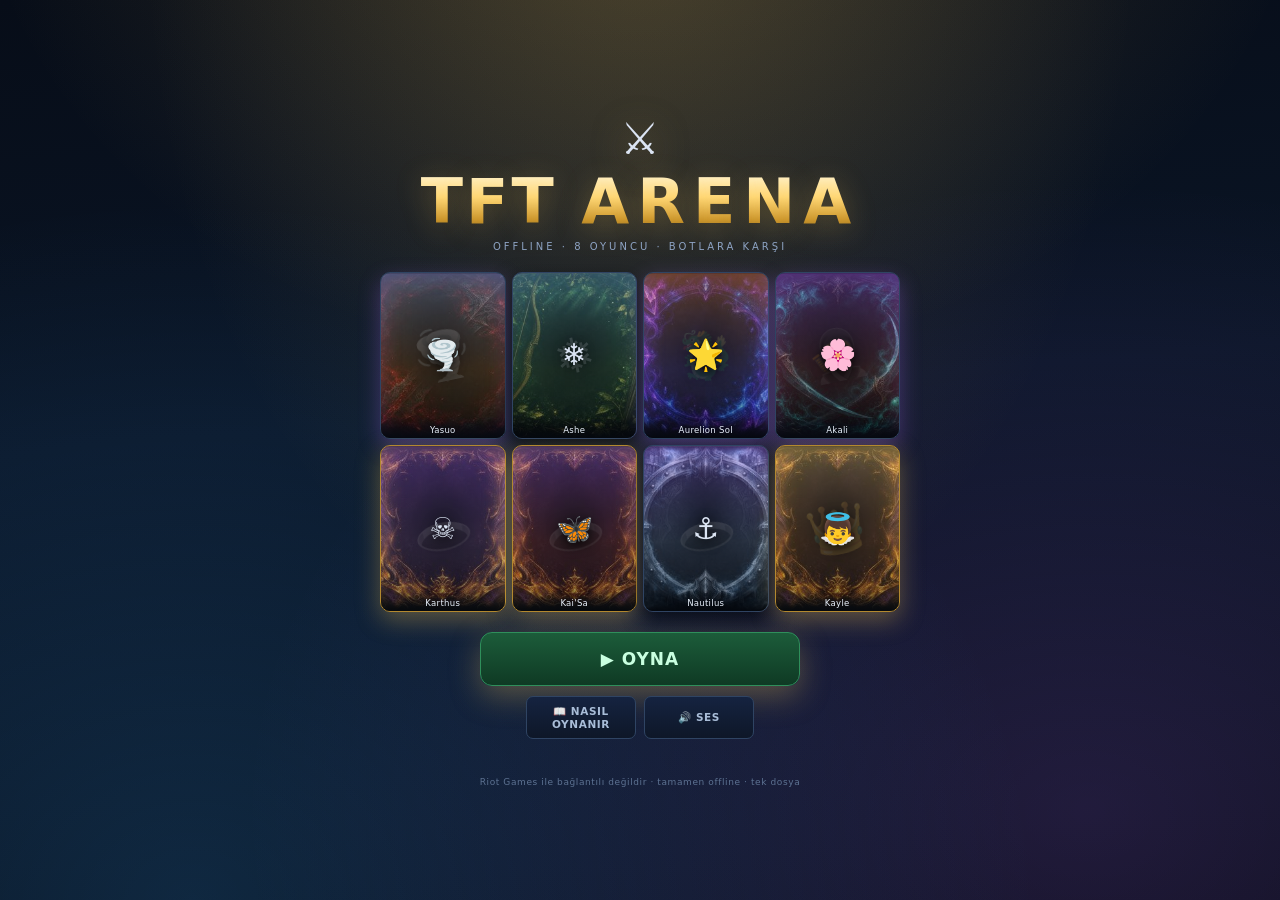
<file: index.html>
<!DOCTYPE html>
<html lang="tr">
<head>
<meta charset="utf-8" />
<meta name="viewport" content="width=device-width, initial-scale=1, maximum-scale=1, user-scalable=no, viewport-fit=cover" />
<meta name="theme-color" content="#05080f" />
<title>TFT Arena — Offline</title>
<style>
/* =====================================================================
   ŞAMPİYON SANATI (build sırasında data-uri ile gömülür)
   ===================================================================== */
:root{
  --art-warrior:url([data-uri]);
  --art-mage:url([data-uri]);
  --art-ranger:url([data-uri]);
  --art-assassin:url([data-uri]);
  --art-guardian:url([data-uri]);
  --art-legendary:url([data-uri]);
}

/* ============ TFT ARENA — OFFLINE ============ */
:root{
  --bg:#05080f;
  --panel:#0e1524;
  --panel-2:#131d30;
  --panel-3:#1a2741;
  --line:#26344f;
  --gold:#d8b155;
  --gold-2:#f2d489;
  --text:#dbe4f3;
  --muted:#8b9bb7;
  --blue:#3ba7ff;
  --red:#ff5a5a;
  --green:#4ad48a;
  --purple:#b06bff;
  --hexW:68px;
  --hexH:78px;
}
*{box-sizing:border-box; margin:0; padding:0; -webkit-tap-highlight-color:transparent}
html,body{height:100%}
body{
  background:
    radial-gradient(1200px 700px at 50% -10%, #16294a 0%, transparent 60%),
    radial-gradient(900px 600px at 10% 110%, #1a1430 0%, transparent 55%),
    radial-gradient(900px 600px at 95% 100%, #0d2b32 0%, transparent 55%),
    var(--bg);
  color:var(--text);
  font-family:"Segoe UI",system-ui,-apple-system,"Trebuchet MS",sans-serif;
  overflow:hidden;
  user-select:none;
  font-size:14px;
}
button{font-family:inherit; color:inherit; cursor:pointer; border:none; background:none}
.hidden{display:none !important}
#rotate-hint{display:none}

#app{
  height:100vh; width:100vw;
  display:grid;
  grid-template-rows:64px minmax(0,1fr) 70px;
  gap:0;
}
#app.spectating #unit-layer{opacity:.85}

/* ---------------- TOP BAR ---------------- */
#topbar{
  display:flex; align-items:center; gap:14px;
  padding:6px 16px;
  background:linear-gradient(180deg, #0b1626 0%, #0a1120 100%);
  border-bottom:1px solid var(--line);
  box-shadow:0 4px 24px rgba(0,0,0,.5);
  z-index:20;
}
.brand{display:flex; align-items:center; gap:9px; min-width:210px}
.brand-crest{
  width:38px;height:38px;border-radius:9px;display:grid;place-items:center;font-size:21px;
  background:linear-gradient(160deg,#1c3054,#0d1a2e);
  border:1px solid var(--gold); box-shadow:0 0 14px rgba(216,177,85,.25) inset;
}
.brand-title{font-size:13px; font-weight:800; letter-spacing:1.6px; color:var(--gold-2)}
.brand-sub{font-size:9px; letter-spacing:2.6px; color:#5d7696}

.stage-info{display:flex; flex-direction:column; align-items:center; min-width:90px}
.stage-round{font-size:22px; font-weight:800; color:#fff; letter-spacing:1px; line-height:1}
.stage-name{font-size:9.5px; letter-spacing:1.4px; color:var(--muted); text-transform:uppercase; margin-top:2px}

.players-strip{flex:1; display:flex; gap:5px; justify-content:center; align-items:center; overflow:hidden}
.player-chip{
  display:flex; align-items:center; gap:6px;
  background:linear-gradient(180deg,#152137,#0e1727);
  border:1px solid #24344f; border-radius:7px;
  padding:3px 7px 3px 4px; min-width:78px; position:relative; transition:.18s;
}
.player-chip.me{border-color:var(--gold); box-shadow:0 0 12px rgba(216,177,85,.18)}
.player-chip.dead{opacity:.32; filter:grayscale(1)}
.player-chip .pc-ava{width:22px;height:22px;border-radius:50%;display:grid;place-items:center;font-size:12px;background:#22314c}
.player-chip .pc-body{flex:1; min-width:0}
.player-chip .pc-name{font-size:9px; color:#a9b8cf; white-space:nowrap; overflow:hidden; text-overflow:ellipsis; max-width:62px}
.player-chip .pc-hp{font-size:11px; font-weight:800; color:#fff}
.player-chip .pc-hp.low{color:var(--red)}
.player-chip .pc-bar{height:2px; background:#1c2740; border-radius:2px; overflow:hidden; margin-top:1px}
.player-chip .pc-bar i{display:block;height:100%;background:linear-gradient(90deg,#4ad48a,#8ef0b6)}
.player-chip .pc-bar i.low{background:linear-gradient(90deg,#ff5a5a,#ff9a7a)}
.player-chip .pc-streak{position:absolute; top:-5px; right:-3px; font-size:8px; background:#2a1a0c; border:1px solid #6a4718; color:#ffb454; border-radius:6px; padding:0 3px}

.topbar-right{display:flex; align-items:center; gap:8px; min-width:210px; justify-content:flex-end}
.round-timer{position:relative; width:44px; height:44px; display:grid; place-items:center}
.timer-ring{position:absolute; inset:0; width:44px; height:44px; transform:rotate(-90deg)}
.ring-bg{fill:none; stroke:#1b2942; stroke-width:3}
.ring-fg{fill:none; stroke:var(--gold); stroke-width:3; stroke-linecap:round; stroke-dasharray:100.5; stroke-dashoffset:0; transition:stroke-dashoffset .25s linear}
#timer-text{font-size:13px; font-weight:800; color:#fff}
.round-timer.urgent .ring-fg{stroke:var(--red)}
.icon-btn{
  width:32px;height:32px;border-radius:8px;background:#142036;border:1px solid #273952;
  font-size:13px; display:grid; place-items:center; color:#c7d6ec;
}
.icon-btn:hover{background:#1c2c48; border-color:var(--gold); color:#fff}

/* ---------------- MAIN ---------------- */
#main{
  display:grid;
  grid-template-columns:236px minmax(0,1fr) 330px;
  gap:10px; padding:10px 12px; min-height:0; overflow:hidden;
}
.panel{
  background:linear-gradient(180deg,rgba(18,28,47,.92),rgba(10,17,30,.94));
  border:1px solid var(--line); border-radius:10px; padding:8px;
  display:flex; flex-direction:column; min-height:0; overflow:hidden;
  box-shadow:0 6px 22px rgba(0,0,0,.35);
}
.panel-head{
  display:flex; justify-content:space-between; align-items:center;
  font-size:9.5px; letter-spacing:1.6px; color:#7f93b3; font-weight:700;
  padding:2px 3px 6px; border-bottom:1px solid #1c2942; margin-bottom:6px;
}

/* TRAITS */
.traits-list{overflow-y:auto; display:flex; flex-direction:column; gap:3px; padding-right:2px; flex:1; min-height:0}
.trait-row{
  display:flex; align-items:center; gap:7px; padding:5px 6px; border-radius:7px;
  background:#101a2b; border:1px solid #1c2a42; cursor:pointer; transition:.12s; position:relative; overflow:hidden;
}
.trait-row:hover{background:#16233a; border-color:#2f4463}
.trait-row.active{background:linear-gradient(90deg,#2b2410,#141a28); border-color:#6d5620}
.trait-row.active .tr-name{color:var(--gold-2)}
.trait-row.tier-1{border-color:#5a4a22}
.trait-row.tier-2{border-color:#8a6a1f; box-shadow:0 0 10px rgba(216,177,85,.12) inset}
.trait-row.tier-3{border-color:#c9a13e; box-shadow:0 0 14px rgba(216,177,85,.22) inset}
.trait-row .tr-ico{
  width:24px;height:24px;border-radius:6px; display:grid; place-items:center; font-size:12px;
  background:#1b2a44; border:1px solid #2a3d5c; flex:0 0 auto;
}
.trait-row.active .tr-ico{background:#33270f; border-color:#7a5c1e}
.tr-main{flex:1; min-width:0}
.tr-name{font-size:11.5px; font-weight:700; color:#c3d2e8; white-space:nowrap; overflow:hidden; text-overflow:ellipsis}
.tr-tier{display:flex; gap:3px; margin-top:2px}
.tr-tier span{
  font-size:8.5px; font-weight:800; width:15px; height:13px; display:grid; place-items:center;
  border-radius:3px; background:#16223a; color:#617691; border:1px solid #23314a;
}
.tr-tier span.on{background:#6d5620; color:#ffe6a8; border-color:#b3892f}
.tr-count{
  font-size:10.5px; font-weight:800; color:#7d90ad; min-width:22px; text-align:right;
}
.tr-count em{font-style:normal; color:#4c5f7d}
.traits-list::-webkit-scrollbar,.trait-detail::-webkit-scrollbar,#log::-webkit-scrollbar{width:5px}
.traits-list::-webkit-scrollbar-thumb,.trait-detail::-webkit-scrollbar-thumb,#log::-webkit-scrollbar-thumb{background:#27374f;border-radius:3px}

.trait-detail{
  margin-top:6px; border-top:1px solid #1c2942; padding-top:6px;
  font-size:10.5px; color:#a3b4cd; line-height:1.45; overflow-y:auto; max-height:42%;
}
.trait-detail h4{font-size:12px; color:var(--gold-2); margin-bottom:3px}
.trait-detail .td-tier{color:#7f93b3; margin-top:4px}
.trait-detail .td-tier b{color:#cfe1ff}
.trait-detail .td-tier.on b{color:var(--gold-2)}

/* ---------------- BOARD ---------------- */
#center{display:flex; flex-direction:column; align-items:center; justify-content:center; min-width:0; position:relative; gap:6px}
.opponent-banner{
  position:absolute; top:-2px; left:50%; transform:translateX(-50%);
  background:#1a1020; border:1px solid #6b2c3c; color:#ffb3b3; font-size:11px;
  padding:3px 12px; border-radius:0 0 8px 8px; z-index:8; letter-spacing:.5px;
}
#board-wrap{
  position:relative; transform-origin:center center; padding:8px;
  border-radius:22px;
  background:
    radial-gradient(ellipse at 50% 45%, rgba(48,84,140,.22), rgba(10,18,32,.0) 72%),
    radial-gradient(ellipse at 50% 50%, rgba(0,0,0,0) 55%, rgba(0,0,0,.35) 100%);
}
#board{
  position:relative;
  width:calc(7 * var(--hexW) + var(--hexW) * .5);
  height:calc(8 * var(--hexH) * .76 + var(--hexH) * .24);
  filter:drop-shadow(0 16px 40px rgba(0,0,0,.55));
}
#hex-layer,#fx-layer,#unit-layer{position:absolute; inset:0}
#fx-layer{pointer-events:none; z-index:5}
#unit-layer{z-index:6; pointer-events:none}   /* boş hex'lere dokunuş/sürükleme geçsin */
#unit-layer .unit-token{pointer-events:auto}

.hex{
  position:absolute;
  width:var(--hexW); height:var(--hexH);
  clip-path:polygon(50% 0%,100% 25%,100% 75%,50% 100%,0% 75%,0% 25%);
  background:linear-gradient(160deg,#1b2c47 0%,#122036 100%);
  display:grid; place-items:center;
  transition:background .12s;
}
.hex::after{
  content:""; position:absolute; inset:2px;
  clip-path:polygon(50% 0%,100% 25%,100% 75%,50% 100%,0% 75%,0% 25%);
  background:linear-gradient(160deg,#122136 0%,#0c1728 100%);
  border:0;
}
.hex.enemy{background:linear-gradient(160deg,#2a1622 0%,#1a0e18 100%)}
.hex.enemy::after{background:linear-gradient(160deg,#1d1119 0%,#140a12 100%)}
.hex.hover{background:linear-gradient(160deg,#3f6ba8 0%,#1e3f66 100%)}
.hex.hover::after{background:linear-gradient(160deg,#21395c 0%,#12233a 100%)}
.hex.invalid{background:linear-gradient(160deg,#6b2430 0%,#3a1218 100%)}
.hex.invalid::after{background:linear-gradient(160deg,#3d141c 0%,#220b10 100%)}
.hex .hex-glow{position:absolute; inset:0; opacity:0; transition:.2s; background:radial-gradient(circle at 50% 50%, rgba(59,167,255,.5), transparent 70%)}
.hex.hover .hex-glow{opacity:1}
.board-mid-line{
  position:absolute; left:-2%; width:104%; height:2px; z-index:2;
  background:linear-gradient(90deg,transparent,rgba(120,160,220,.35),transparent);
  pointer-events:none;
}

/* UNITS */
.unit-token{
  touch-action:none;
  position:absolute; z-index:6;
  width:calc(var(--hexW) * .94); height:calc(var(--hexW) * .94);
  transform:translate(-50%,-50%);
  cursor:grab; transition:filter .15s;
  will-change:left,top;
}
.unit-token.dragging{opacity:.25}
.unit-token.enemy-token{cursor:default}
.unit-token.dead{animation:unit-die .45s forwards}
@keyframes unit-die{to{opacity:0; transform:translate(-50%,-50%) scale(.4) rotate(25deg)}}
.unit-inner{
  position:relative; width:100%; height:100%;
  display:grid; place-items:center;
}
.unit-ring{
  position:absolute; inset:0; border-radius:50%;
  background:radial-gradient(circle at 50% 35%, rgba(60,90,140,.9), rgba(12,20,34,.95) 70%);
  border:2px solid #4d6f9e;
  box-shadow:0 4px 14px rgba(0,0,0,.5);
}
.unit-token.c1 .unit-ring{border-color:#8b9bb7; box-shadow:0 0 0 1px #55627a inset, 0 4px 12px rgba(0,0,0,.5)}
.unit-token.c2 .unit-ring{border-color:#4ad48a}
.unit-token.c3 .unit-ring{border-color:#3ba7ff}
.unit-token.c4 .unit-ring{border-color:#b06bff}
.unit-token.c5 .unit-ring{border-color:#f2c14e; box-shadow:0 0 16px rgba(242,193,78,.45)}
.unit-portrait{position:relative; z-index:2; font-size:calc(var(--hexW) * .40); line-height:1; filter:drop-shadow(0 2px 3px rgba(0,0,0,.8))}
.unit-token.enemy-token .unit-ring{background:radial-gradient(circle at 50% 35%, rgba(140,50,70,.9), rgba(32,8,16,.95) 70%); border-color:#b04a5e}
/* düşman jetonu: aynı sanat, kızıl tonlama */
.unit-token.enemy-token .unit-ring{filter:hue-rotate(-24deg) saturate(1.3) brightness(.82)}
.unit-token.enemy-token .unit-portrait{filter:drop-shadow(0 0 6px rgba(255,70,90,.5))}
.unit-token.enemy-token.c5 .unit-ring{border-color:#f2c14e}

.unit-stars{
  position:absolute; top:-7px; left:50%; transform:translateX(-50%);
  display:flex; gap:1px; z-index:4; font-size:calc(var(--hexW)*.16);
  filter:drop-shadow(0 1px 2px #000);
}
.unit-stars .s1{color:#c9d6e8}
.unit-stars .s2{color:#dfe9f7}
.unit-stars .s3{color:#ffe066}
.unit-items{position:absolute; top:-5px; right:-6px; display:flex; flex-direction:column; gap:1px; z-index:4}
.unit-items .mini-item{
  width:calc(var(--hexW)*.22); height:calc(var(--hexW)*.22);
  border-radius:3px; background:#0b1322; border:1px solid #4a5f80;
  display:grid; place-items:center; font-size:calc(var(--hexW)*.13); overflow:hidden;
}
.unit-items .mini-item.completed{border-color:var(--gold); background:#241a08}
.unit-bars{
  position:absolute; left:6%; right:6%; bottom:-2px; z-index:3;
  display:flex; flex-direction:column; gap:1px;
  transform:translateY(95%);
}
.unit-token .hp-bar{height:calc(var(--hexW)*.085); background:#1a0d10; border:1px solid rgba(0,0,0,.6); border-radius:2px; overflow:hidden; position:relative}
.unit-token .hp-bar i{display:block; height:100%; background:linear-gradient(180deg,#5ee08d,#2fa863); transition:width .12s linear}
.unit-token.enemy-token .hp-bar i{background:linear-gradient(180deg,#ff7b7b,#c93a3a)}
.unit-token .hp-bar .shield{position:absolute; inset:0; background:linear-gradient(180deg,#cfe4ff,#8fb8e6); opacity:.85}
.unit-token .mana-bar{height:calc(var(--hexW)*.055); background:#0b1220; border-radius:2px; overflow:hidden}
.unit-token .mana-bar i{display:block; height:100%; background:linear-gradient(180deg,#57b6ff,#1c6fbf); transition:width .1s linear}
.unit-token .cast-flash{
  position:absolute; inset:-6px; border-radius:50%; border:2px solid #ffe08a; opacity:0; pointer-events:none;
}
.unit-token.casting .cast-flash{animation:cast .45s ease-out}
@keyframes cast{0%{opacity:1; transform:scale(.8)}100%{opacity:0; transform:scale(1.4)}}
.unit-token.stunned .unit-portrait{filter:hue-rotate(180deg) brightness(.7)}
.unit-token.attacking{animation:atk-pop .16s ease-out}
@keyframes atk-pop{50%{transform:translate(-50%,-50%) scale(1.08)}}
.unit-level-tag{position:absolute; right:-3px; top:-2px; font-size:8px; font-weight:800; color:#02101f; background:#9dc0e8; border-radius:4px; padding:0 2px; z-index:4}

.target-ring{
  position:absolute; border:2px solid #ff5a5a; border-radius:50%;
  width:calc(var(--hexW)*.9); height:calc(var(--hexW)*.9); transform:translate(-50%,-50%);
  pointer-events:none; opacity:.55; z-index:4; animation:pulse 1s infinite;
}
@keyframes pulse{50%{opacity:.15}}

/* FX */
.fx-line{position:absolute; height:3px; background:linear-gradient(90deg,rgba(255,225,150,0),#ffe196,rgba(255,225,150,0)); transform-origin:0 50%; border-radius:2px; z-index:5; pointer-events:none}
.fx-bolt{position:absolute; height:2px; background:linear-gradient(90deg,#9fdcff,#e9f7ff); transform-origin:0 50%; border-radius:2px; z-index:5; pointer-events:none; box-shadow:0 0 6px #7fc8ff}
.fx-aoe{position:absolute; border-radius:50%; border:2px solid rgba(255,180,90,.9); background:radial-gradient(circle,rgba(255,140,60,.35),rgba(255,90,30,0) 70%); transform:translate(-50%,-50%); z-index:5; pointer-events:none; animation:aoe .5s ease-out forwards}
.fx-aoe.magic{border-color:rgba(150,120,255,.9); background:radial-gradient(circle,rgba(150,110,255,.35),transparent 70%)}
.fx-aoe.heal{border-color:rgba(90,240,150,.9); background:radial-gradient(circle,rgba(90,240,150,.3),transparent 70%)}
.fx-aoe.frost{border-color:rgba(140,220,255,.9); background:radial-gradient(circle,rgba(120,200,255,.32),transparent 70%)}
@keyframes aoe{0%{opacity:1; transform:translate(-50%,-50%) scale(.3)}100%{opacity:0; transform:translate(-50%,-50%) scale(1.15)}}
.fx-text{
  position:absolute; transform:translate(-50%,-50%); z-index:7; pointer-events:none;
  font-weight:800; font-size:13px; text-shadow:0 2px 4px #000, 0 0 8px rgba(0,0,0,.8);
  animation:floatup .9s ease-out forwards; white-space:nowrap;
}
.fx-text.dmg{color:#ffd0d0}
.fx-text.crit{color:#ffb347; font-size:17px}
.fx-text.magic{color:#c9b0ff}
.fx-text.true{color:#fff; font-size:15px}
.fx-text.heal{color:#7cf0a8}
@keyframes floatup{0%{opacity:0; transform:translate(-50%,-30%) scale(.7)}20%{opacity:1; transform:translate(-50%,-70%) scale(1)}100%{opacity:0; transform:translate(-50%,-160%) scale(.95)}}
.fx-slash{position:absolute; width:calc(var(--hexW)*.8); height:4px; background:linear-gradient(90deg,transparent,#fff,transparent); transform:translate(-50%,-50%) rotate(-30deg); z-index:6; animation:slash .3s forwards}
@keyframes slash{0%{opacity:1; width:10%}100%{opacity:0; width:110%}}

/* ---------------- BENCH ---------------- */
#bench-wrap{display:flex; align-items:flex-end; gap:12px; width:100%; justify-content:center; flex-wrap:wrap}
.bench-label{font-size:8px; letter-spacing:1.6px; color:#5d7292; margin-bottom:3px; text-align:center}
#bench{display:flex; gap:4px}
.bench-slot{
  width:calc(var(--hexW)*.78); height:calc(var(--hexW)*.78);
  border-radius:9px; border:1px dashed #2a3d5a; background:rgba(15,25,40,.6);
  position:relative; transition:.15s;
}
.bench-slot.hover{border-color:var(--gold); background:rgba(60,48,20,.5)}
#bench .unit-token{
  touch-action:none;position:absolute; left:50%; top:50%; width:calc(var(--hexW)*.9); height:calc(var(--hexW)*.9)}
#item-bench-wrap{margin-left:4px}
#item-bench{display:grid; grid-template-columns:repeat(5, 1fr); gap:4px; width:calc(var(--hexW)*1.8)}
.item-slot{
  width:calc(var(--hexW)*.34); height:calc(var(--hexW)*.34);
  border-radius:6px; border:1px dashed #2a3d5a; background:rgba(15,25,40,.6);
  display:grid; place-items:center; font-size:calc(var(--hexW)*.2); cursor:grab; position:relative;
}
.item-slot.filled{border-style:solid; border-color:#43597a; background:linear-gradient(160deg,#22304a,#141f33)}
.item-slot.filled.component{border-color:#5d7a9e}
.item-slot.filled.completed{border-color:var(--gold); background:linear-gradient(160deg,#33280d,#1d1508); box-shadow:0 0 8px rgba(216,177,85,.2)}
.item-slot.hover{border-color:#fff; transform:scale(1.08)}
.item-slot.dragging{opacity:.3}
.item-slot .item-ico{filter:drop-shadow(0 1px 2px #000)}

/* ---------------- RIGHT PANEL ---------------- */
#right-panel{gap:6px; overflow-y:auto}
#right-panel::-webkit-scrollbar{width:5px}
#right-panel::-webkit-scrollbar-thumb{background:#27374f;border-radius:3px}
.unit-info{
  min-height:76px; border-radius:8px; border:1px solid #1c2a42;
  background:linear-gradient(160deg,#101a2b,#0b1321);
  padding:6px; display:flex; gap:8px;
}
.ui-empty{color:#4d6080}
.unit-info .up-empty{color:#55688a; font-size:11px; margin:auto; text-align:center; line-height:1.5}
.up-portrait{
  width:52px;height:52px;border-radius:8px; display:grid; place-items:center; font-size:26px;
  background:radial-gradient(circle at 50% 35%,#24354f,#0d1626); border:2px solid #3c5578; flex:0 0 auto;
}
.up-main{flex:1; min-width:0}
.up-name{font-size:13px; font-weight:800; color:#fff; display:flex; align-items:center; gap:5px}
.up-name .up-cost{font-size:9px; color:#0a1320; background:var(--gold); border-radius:3px; padding:0 4px; font-weight:800}
.up-traits{font-size:9.5px; color:#7f95b5; margin:1px 0 3px}
.up-stats{display:grid; grid-template-columns:1fr 1fr; gap:0 8px; font-size:9.5px; color:#9fb2cd}
.up-stats b{color:#dfeaf8; font-weight:700}
.up-ability{font-size:9.5px; color:#b9a6e8; margin-top:3px; line-height:1.35}
.up-sell{
  position:absolute; right:8px; top:8px; font-size:9px; background:#3a1418; border:1px solid #7d2d35;
  border-radius:4px; padding:2px 5px; color:#ffb0b0;
}
.unit-info{position:relative}

.shop-block{margin-top:2px}
.shop{display:flex; flex-direction:column; gap:4px}
.shop-card{
  display:flex; align-items:center; gap:7px; padding:5px 6px; border-radius:7px;
  border:1px solid #23314a; background:linear-gradient(90deg,#111c2e,#0d1626);
  cursor:pointer; position:relative; transition:.1s; overflow:hidden;
}
.shop-card:hover{transform:translateX(-2px); border-color:#4d6f9e; background:linear-gradient(90deg,#16243a,#101a2b)}
.shop-card.c1{border-left:3px solid #8b9bb7}
.shop-card.c2{border-left:3px solid #4ad48a}
.shop-card.c3{border-left:3px solid #3ba7ff}
.shop-card.c4{border-left:3px solid #b06bff}
.shop-card.c5{border-left:3px solid #f2c14e}
.shop-card.sold{opacity:.25; pointer-events:none}
.sc-portrait{width:46px;height:52px;border-radius:7px;display:grid;place-items:center;font-size:22px;background:#1b2a44;border:1px solid #2f4463; flex:0 0 auto; background-size:cover; background-position:center}
.shop-card.c4 .sc-portrait{background:linear-gradient(160deg,#2a1a44,#150e24); border-color:#6b45a8}
.shop-card.c5 .sc-portrait{background:linear-gradient(160deg,#3d2f10,#1f1808); border-color:#b3892f}
.sc-main{flex:1; min-width:0}
.sc-name{font-size:12px; font-weight:700; color:#eaf1fb; white-space:nowrap; overflow:hidden; text-overflow:ellipsis}
.sc-traits{font-size:8.5px; color:#7b8fab; white-space:nowrap; overflow:hidden; text-overflow:ellipsis}
.sc-cost{font-size:11px; font-weight:800; color:var(--gold-2); display:flex; align-items:center; gap:2px}
.sc-cost::before{content:"🪙"; font-size:9px}
.shop-card.owned::after{content:"✔"; position:absolute; right:4px; top:2px; font-size:9px; color:#4ad48a}
.shop-empty{grid-column:1/-1; text-align:center; color:#3f5474; font-size:10px; padding:14px 0}

.shop-actions{display:flex; gap:5px; margin-top:6px}
.btn{
  flex:1; display:flex; align-items:center; justify-content:center; gap:5px;
  padding:7px 8px; border-radius:7px; font-size:10.5px; font-weight:800; letter-spacing:.4px;
  background:linear-gradient(180deg,#1c2c48,#131f33); border:1px solid #2f4463; color:#cfe0f6;
  transition:.12s; position:relative;
}
.btn:hover{background:linear-gradient(180deg,#25395c,#182741); border-color:#527099; color:#fff}
.btn:active{transform:translateY(1px)}
.btn.gold{background:linear-gradient(180deg,#3a2d10,#241a07); border-color:#8a6a1f; color:#ffe1a0}
.btn.gold:hover{background:linear-gradient(180deg,#4d3b14,#2f2209); border-color:#c9a13e}
.btn.disabled{opacity:.4; pointer-events:none}
.btn-cost{position:absolute; right:5px; font-size:9px; background:#0a1220; border-radius:3px; padding:0 3px; color:var(--gold-2)}
.btn-ico{font-size:11px}
.btn.small{flex:0 0 auto; padding:4px 12px; font-size:10px}
#btn-arrange{flex:0 0 auto; padding:7px 14px; font-size:10.5px; letter-spacing:.6px}
.btn.ready{
  flex:0 0 auto;
  background:linear-gradient(180deg,#1c5c3a,#0f3a24); border-color:#2f8f5b; color:#c9ffe0;
  font-size:14px; padding:10px 26px; letter-spacing:1px; box-shadow:0 0 18px rgba(74,212,138,.2);
}
.btn.ready:hover{background:linear-gradient(180deg,#247947,#14522f); border-color:#4ad48a; color:#fff}
.btn.ready .key{font-size:9px; background:rgba(0,0,0,.35); border-radius:3px; padding:0 4px; margin-left:4px}
.xp-row{display:flex; align-items:center; gap:6px; margin-top:5px}
.xp-bar{flex:1; height:5px; background:#101b2c; border-radius:3px; overflow:hidden; border:1px solid #1c2942}
#xp-fill{height:100%; width:0%; background:linear-gradient(90deg,#3ba7ff,#7fd0ff); transition:width .2s}
#xp-text{font-size:9px; color:#7f93b3; min-width:34px; text-align:right}
.lock{cursor:pointer; font-size:12px; opacity:.5}
.lock.on{opacity:1; filter:drop-shadow(0 0 4px var(--gold))}

.traits-mini{display:flex; flex-wrap:wrap; gap:3px; overflow-y:auto; max-height:120px}
.tm-chip{
  display:flex; align-items:center; gap:3px; font-size:9px; padding:2px 5px; border-radius:5px;
  background:#121d30; border:1px solid #22314a; color:#93a7c4;
}
.tm-chip.on{background:#2a2211; border-color:#7a5c1e; color:#ffd98a}
.tm-chip .tm-n{font-weight:800}
.tm-chip img{width:0}

/* ---------------- BOTTOM BAR ---------------- */
#bottombar{
  display:flex; align-items:center; justify-content:space-between; gap:12px;
  padding:6px 16px; background:linear-gradient(0deg,#0a1220,#0c1626);
  border-top:1px solid var(--line); z-index:20;
}
.bot-left{display:flex; gap:8px; align-items:center}
.stat-pill{
  display:flex; align-items:center; gap:6px; padding:4px 10px 4px 6px; border-radius:8px;
  background:linear-gradient(180deg,#132034,#0d1727); border:1px solid #24344f; min-width:86px;
}
.pill-ico{font-size:15px}
.pill-label{font-size:7.5px; letter-spacing:1.3px; color:#6f84a3}
.pill-value{font-size:15px; font-weight:800; color:#fff; line-height:1.1}
.gold-pill .pill-value{color:var(--gold-2)}
.hp-pill .pill-value{color:#ff8f8f}
.board-pills{display:flex; gap:5px; align-items:center; flex-wrap:wrap; justify-content:center}
.board-pill{
  font-size:9px; padding:2px 7px; border-radius:10px; background:#101a2b; border:1px solid #22314a; color:#8296b4;
}
.board-pill b{color:#cfdff5}
.bot-right{display:flex; align-items:center; gap:8px}

/* ---------------- TOOLTIP / MODAL / TOAST ---------------- */
.tooltip{
  position:fixed; z-index:999; max-width:290px; padding:8px 10px; border-radius:8px;
  background:rgba(8,13,22,.97); border:1px solid #33496b; box-shadow:0 8px 30px rgba(0,0,0,.6);
  font-size:11px; line-height:1.45; color:#c8d8ee; pointer-events:none;
}
.tooltip h4{font-size:12px; color:var(--gold-2); margin-bottom:3px; display:flex; justify-content:space-between; gap:8px}
.tooltip .tt-sub{font-size:9.5px; color:#7f93b3; margin-bottom:3px}
.tooltip .tt-stat{color:#9fb2cd}
.tooltip .tt-stat b{color:#eaf2ff}
.tooltip .tt-trait{margin-top:4px; padding-top:4px; border-top:1px solid #23314a; font-size:10px; color:#a2b4cd}
.tooltip .tt-trait b{color:#dfeaff}
.tooltip .tt-gold{color:var(--gold-2); font-weight:800}
.tooltip .tt-ability{color:#c3b0f0; margin-top:4px; font-size:10.5px}

.modal-root{
  position:fixed; inset:0; z-index:800; display:grid; place-items:center;
  background:radial-gradient(circle at 50% 40%, rgba(12,22,40,.86), rgba(3,6,12,.96));
  backdrop-filter:blur(3px);
}
.modal{
  width:min(780px, 92vw); max-height:86vh; overflow:auto;
  background:linear-gradient(170deg,#101b2c,#0a1220);
  border:1px solid #35507a; border-radius:14px; padding:20px 22px;
  box-shadow:0 24px 70px rgba(0,0,0,.7), 0 0 0 1px rgba(216,177,85,.08) inset;
}
.modal h2{font-size:20px; color:var(--gold-2); letter-spacing:.6px; margin-bottom:4px}
.modal p.sub{font-size:12px; color:#8ba0bd; margin-bottom:14px; line-height:1.5}
.modal .modal-actions{display:flex; gap:8px; justify-content:flex-end; margin-top:16px}
.modal .btn{flex:0 0 auto; padding:9px 20px; font-size:12px}
.augment-grid{display:grid; grid-template-columns:repeat(3,1fr); gap:10px}
.augment-card{
  border:1px solid #2b3f5e; border-radius:10px; padding:12px; cursor:pointer;
  background:linear-gradient(170deg,#15223a,#0d1626); transition:.15s; position:relative; overflow:hidden;
}
.augment-card:hover{border-color:var(--gold); transform:translateY(-3px); box-shadow:0 10px 26px rgba(0,0,0,.5)}
.augment-card .ag-tier{font-size:8px; letter-spacing:1.5px; color:#8ba0bd}
.augment-card .ag-ico{font-size:30px; margin:6px 0}
.augment-card .ag-name{font-size:13px; font-weight:800; color:#ffe6a3; margin-bottom:4px}
.augment-card .ag-desc{font-size:10.5px; color:#9fb2cd; line-height:1.45}

.carousel-grid{display:grid; grid-template-columns:repeat(5,1fr); gap:10px}
.carousel-card{
  border:1px solid #2b3f5e; border-radius:10px; padding:10px 6px; text-align:center; cursor:pointer;
  background:linear-gradient(170deg,#15223a,#0d1626); transition:.15s;
}
.carousel-card:hover{border-color:var(--gold); transform:translateY(-3px)}
.carousel-card .cc-ico{font-size:26px}
.cc-portrait{
  position:relative; display:grid; place-items:center; width:100%; height:68px;
  border-radius:8px; overflow:hidden; border:1px solid #2f4463;
  background-size:cover; background-position:center; margin-bottom:4px;
}
.cc-portrait .portrait-glyph{position:absolute; font-size:40px; opacity:.18; transform:rotate(-12deg)}
.cc-portrait .portrait-icon{position:relative; z-index:2; font-size:30px; filter:drop-shadow(0 3px 6px rgba(0,0,0,.9))}
body.is-mobile .cc-portrait{height:56px}
body.is-mobile .cc-portrait .portrait-icon{font-size:24px}
.carousel-card .cc-name{font-size:10.5px; font-weight:700; margin-top:3px}
.carousel-card .cc-traits{font-size:8px; color:#7f93b3}
.carousel-card .cc-item{font-size:11px; margin-top:3px; color:var(--gold-2)}

.result-place{font-size:48px; font-weight:900; color:var(--gold-2); text-align:center; margin:6px 0}
.result-title{text-align:center; font-size:22px; font-weight:800; color:#fff}
.result-sub{text-align:center; font-size:12px; color:#93a7c4; margin:8px 0 16px}
.stats-table{width:100%; font-size:11.5px; border-collapse:collapse}
.stats-table td{padding:5px 6px; border-bottom:1px solid #1c2942; color:#a9bbd4}
.stats-table td:last-child{text-align:right; color:#fff; font-weight:700}
.help-grid{display:grid; grid-template-columns:1fr 1fr; gap:14px; font-size:11.5px; color:#a9bbd4; line-height:1.6}
.help-grid h4{color:var(--gold-2); font-size:12px; margin-bottom:5px}
.help-grid b{color:#e6f0ff}
.help-key{display:inline-block; background:#1b2a44; border:1px solid #33496b; border-radius:4px; padding:0 5px; font-size:10px; color:#cfe0f6}

#toast-root{position:fixed; left:50%; bottom:88px; transform:translateX(-50%); z-index:900; display:flex; flex-direction:column; gap:6px; align-items:center; pointer-events:none}
.toast{
  background:rgba(10,18,32,.96); border:1px solid #33496b; border-left:3px solid var(--gold);
  border-radius:6px; padding:6px 14px; font-size:11.5px; color:#dbe7f7;
  animation:toastin .25s ease-out; box-shadow:0 8px 24px rgba(0,0,0,.5);
}
.toast.bad{border-left-color:var(--red)}
.toast.good{border-left-color:var(--green)}
@keyframes toastin{from{opacity:0; transform:translateY(12px)}to{opacity:1; transform:none}}

/* sold / hover zones */
#sell-zone{
  position:fixed; right:340px; bottom:80px; z-index:700; width:120px; display:none;
  background:#2a0f14; border:1px dashed #a23a48; border-radius:8px; padding:8px 12px;
  font-size:10px; color:#ffb3b3; text-align:center;
}
body.dragging-unit #sell-zone{display:block}

/* drag ghost */
#drag-ghost{position:fixed; z-index:1000; pointer-events:none; transform:translate(-50%,-50%); opacity:.95; filter:drop-shadow(0 8px 14px rgba(0,0,0,.6))}

/* ---------------- RESPONSIVE ---------------- */
@media (max-width:1280px){
  #main{grid-template-columns:200px minmax(0,1fr) 300px; gap:8px; padding:8px}
  .brand{min-width:150px}
  .brand-title{font-size:11px}
  .player-chip{min-width:66px}
  .player-chip .pc-name{max-width:48px}
}
@media (max-width:1050px){
  #main{grid-template-columns:0 minmax(0,1fr) 260px}
  #traits-panel{display:none}
  .players-strip{display:none}
  .brand{min-width:auto}
}
@media (max-height:760px){
  #app{grid-template-rows:52px minmax(0,1fr) 58px}
  #topbar{padding:2px 10px}
  .brand-crest{width:30px;height:30px;font-size:16px}
  .stage-round{font-size:18px}
  .stat-pill{padding:2px 8px 2px 5px}
  .pill-value{font-size:13px}
}
@media (orientation:portrait) and (max-width:820px){
  #rotate-hint{
    display:grid; position:fixed; inset:0; z-index:9999; place-items:center;
    background:#05080f; color:#dbe4f3; font-size:15px; text-align:center; padding:30px;
  }
}

/* =====================================================================
   GÖRSEL KATMAN — doku, portre, çerçeve
   ===================================================================== */
body::after{
  content:""; position:fixed; inset:0; pointer-events:none; z-index:0; opacity:.5;
  background-image:url("data:image/svg+xml,%3Csvg xmlns='http://www.w3.org/2000/svg' width='160' height='160'%3E%3Cfilter id='n'%3E%3CfeTurbulence type='fractalNoise' baseFrequency='0.9' numOctaves='2' stitchTiles='stitch'/%3E%3CfeColorMatrix type='saturate' values='0'/%3E%3C/filter%3E%3Crect width='100%25' height='100%25' filter='url(%23n)' opacity='0.045'/%3E%3C/svg%3E");
  mix-blend-mode:overlay;
}
#app{position:relative; z-index:1}

.panel{
  box-shadow:0 6px 22px rgba(0,0,0,.45), inset 0 1px 0 rgba(255,255,255,.035);
  border-color:#28395a;
}
.panel-head{color:#8da3c6}

#board-wrap{
  box-shadow:
    inset 0 0 0 1px rgba(216,177,85,.16),
    inset 0 0 60px rgba(20,50,90,.45),
    0 24px 60px rgba(0,0,0,.55);
}
#board-wrap::before{
  content:""; position:absolute; inset:2px; border-radius:20px; pointer-events:none;
  background:
    radial-gradient(circle at 4% 4%, rgba(216,177,85,.5) 0 2px, transparent 3px),
    radial-gradient(circle at 96% 4%, rgba(216,177,85,.5) 0 2px, transparent 3px),
    radial-gradient(circle at 4% 96%, rgba(216,177,85,.5) 0 2px, transparent 3px),
    radial-gradient(circle at 96% 96%, rgba(216,177,85,.5) 0 2px, transparent 3px);
}

/* portre */
.unit-portrait{position:relative; display:grid; place-items:center; width:100%; height:100%; z-index:2}
.portrait-glyph{
  position:absolute; font-size:1.75em; opacity:.16; transform:rotate(-14deg) scale(1.15);
  filter:grayscale(.3); pointer-events:none;
}
.portrait-icon{position:relative; z-index:2; line-height:1; filter:drop-shadow(0 2px 3px rgba(0,0,0,.85))}
.unit-ring{overflow:hidden}
.unit-ring::after{
  content:""; position:absolute; inset:0; border-radius:50%; pointer-events:none; z-index:1;
  background:linear-gradient(160deg, rgba(255,255,255,.22), rgba(255,255,255,0) 40%, rgba(0,0,0,.32));
}
.unit-ring::before{
  content:""; position:absolute; inset:0; border-radius:50%; pointer-events:none; z-index:1;
  background:radial-gradient(circle at 32% 20%, rgba(255,255,255,.34), rgba(255,255,255,0) 44%);
}
.sc-portrait{position:relative; overflow:hidden}
.sc-portrait::after{
  content:""; position:absolute; inset:0; pointer-events:none;
  background:linear-gradient(160deg, rgba(255,255,255,.18), rgba(255,255,255,0) 45%, rgba(0,0,0,.35));
}
.sc-portrait .portrait-glyph{font-size:1.9em; opacity:.2}
.sc-portrait .portrait-icon{font-size:1.05em}

/* mağaza kartında maliyet parlaması */
.shop-card.c4{box-shadow:inset 0 0 22px rgba(176,107,255,.10)}
.shop-card.c5{box-shadow:inset 0 0 26px rgba(242,193,78,.16)}

/* seçili eşya */
.item-slot.selected{
  border-color:#ffd166 !important;
  box-shadow:0 0 0 2px rgba(255,209,102,.4), 0 0 14px rgba(255,209,102,.45) !important;
  transform:scale(1.08); z-index:5;
}

/* =====================================================================
   MOBİL
   ===================================================================== */
.mobile-only{display:none !important}
body.is-mobile .mobile-only{display:grid !important}
body.is-mobile .lock.mobile-only{display:inline !important}
body.is-mobile .icon-btn.mobile-only{place-items:center}

body.is-mobile{
  font-size:13px; touch-action:manipulation; overscroll-behavior:none;
  -webkit-user-select:none; user-select:none;
  overflow:hidden; -webkit-tap-highlight-color:transparent;
}
body.is-mobile #app{display:block; height:100dvh; min-height:100dvh}
/* sürükleme sırasında tarayıcı kaydırması/jesti iptal etmesin */
body.is-mobile #board, body.is-mobile #board .hex, body.is-mobile #unit-layer,
body.is-mobile .unit-token, body.is-mobile .bench-slot, body.is-mobile #bench,
body.is-mobile .item-slot, body.is-mobile #item-bench, body.is-mobile .carousel-card,
body.is-mobile .augment-card, body.is-mobile .shop-card, body.is-mobile .icon-btn,
body.is-mobile .btn{touch-action:none}
body.is-mobile .unit-token{-webkit-user-drag:none}
body.is-mobile #rotate-hint{display:none !important}

/* --- üst bar --- */
body.is-mobile #toast-root{bottom:calc(var(--shop-h,150px) + var(--bar-h,46px) + 12px); z-index:120}
body.is-mobile #topbar{
  position:fixed; top:0; left:0; right:0; height:var(--top-h,70px);
  display:flex; align-items:flex-start; gap:8px;
  padding:calc(4px + env(safe-area-inset-top)) 8px 0;
  z-index:60; border-bottom:1px solid #22314a;
  background:linear-gradient(180deg,#0b1626,#0a1220 80%,rgba(10,18,32,.92));
}
body.is-mobile .brand{min-width:0; flex:0 0 auto; align-items:flex-start}
body.is-mobile .brand-crest{width:30px; height:30px; font-size:16px; border-radius:8px}
body.is-mobile .brand-text{display:none}
body.is-mobile #stage-info{min-width:52px; align-items:flex-start; margin-top:1px}
body.is-mobile .stage-round{font-size:17px}
body.is-mobile .stage-name{font-size:7px; letter-spacing:.5px; margin-top:0}
body.is-mobile #players-strip{
  position:absolute; left:0; right:0; bottom:0; height:22px;
  display:flex; gap:3px; padding:0 6px; overflow-x:auto; overflow-y:hidden;
  justify-content:flex-start; scrollbar-width:none;
}
body.is-mobile #players-strip::-webkit-scrollbar{display:none}
body.is-mobile .player-chip{min-width:0; flex:0 0 auto; padding:1px 4px 1px 2px; border-radius:5px; gap:3px}
body.is-mobile .pc-ava{width:14px; height:14px; font-size:8px}
body.is-mobile .pc-name{display:none}
body.is-mobile .player-chip .pc-hp{font-size:9px; line-height:1}
body.is-mobile .player-chip .pc-bar{width:20px; height:2px; margin-top:0}
body.is-mobile .pc-streak{display:none}
body.is-mobile .topbar-right{margin-left:auto; gap:5px; min-width:0; align-items:flex-start; margin-top:0}
body.is-mobile .icon-btn{width:30px; height:30px; border-radius:8px; font-size:12px}
body.is-mobile .round-timer{width:34px; height:34px}
body.is-mobile .timer-ring{width:34px; height:34px; inset:0}
body.is-mobile #timer-text{font-size:11px}

/* --- orta alan --- */
body.is-mobile #main{
  position:fixed; left:0; right:0; top:var(--top-h,70px);
  bottom:calc(var(--shop-h,150px) + var(--bar-h,46px));
  display:flex; padding:2px 3px; overflow:hidden; gap:0;
}
body.is-mobile #center{width:100%; height:100%; gap:3px; justify-content:center}
body.is-mobile #board-wrap{padding:3px; border-radius:12px; box-shadow:inset 0 0 0 1px rgba(216,177,85,.14), 0 10px 26px rgba(0,0,0,.5)}
body.is-mobile #opponent-banner{
  font-size:9px; padding:2px 8px; max-width:96%; white-space:nowrap;
  overflow:hidden; text-overflow:ellipsis; top:0; border-radius:8px;
}
body.is-mobile #bench-wrap{
  width:100%; flex-direction:column; align-items:center; gap:3px; flex-wrap:nowrap;
}
body.is-mobile .bench-label{display:none}
body.is-mobile #bench{display:flex; gap:3px; width:100%; justify-content:center}
body.is-mobile .bench-slot{
  flex:1 1 0; min-width:0; height:auto; aspect-ratio:1/1; max-width:46px;
  border-radius:7px;
}
body.is-mobile #bench .unit-token{width:100% !important; height:100% !important}
body.is-mobile #item-bench-wrap{width:100%; margin:0}
body.is-mobile #item-bench{display:flex; gap:3px; width:100%; justify-content:center}
body.is-mobile .item-slot{
  flex:1 1 0; min-width:0; max-width:34px; height:26px; border-radius:6px; font-size:14px;
}
body.is-mobile .item-slot .item-ico{font-size:14px}
body.is-mobile #combat-bar{width:100%; padding:1px 6px}
body.is-mobile .combat-side{font-size:12px}
body.is-mobile .combat-side small{font-size:7px}
body.is-mobile .combat-mid .btn{padding:3px 10px; font-size:9px}

/* --- alt bar --- */
body.is-mobile #bottombar{
  position:fixed; left:0; right:0; bottom:var(--shop-h,150px);
  height:var(--bar-h,46px); padding:3px 8px; z-index:57; gap:6px;
}
body.is-mobile .bot-left{gap:3px; min-width:0}
body.is-mobile .stat-pill{min-width:0; padding:2px 6px 2px 4px; gap:4px; border-radius:7px}
body.is-mobile .pill-label{display:none}
body.is-mobile .pill-ico{font-size:12px}
body.is-mobile .pill-value{font-size:12px}
body.is-mobile .board-pills{display:none}
body.is-mobile #btn-ready{padding:8px 12px; font-size:12px; letter-spacing:.5px}
body.is-mobile #btn-ready .key{display:none}
body.is-mobile #btn-arrange{padding:7px 9px; font-size:10px}

/* --- mağaza (alt panel) --- */
body.is-mobile #right-panel{
  position:fixed; left:0; right:0; bottom:0; z-index:58;
  border-radius:16px 16px 0 0;
  padding:6px 8px calc(6px + env(safe-area-inset-bottom));
  max-height:48vh; overflow-y:auto; overflow-x:hidden; overscroll-behavior:contain;
  -webkit-overflow-scrolling:touch;
  box-shadow:0 -12px 34px rgba(0,0,0,.65), inset 0 1px 0 rgba(255,255,255,.05);
}
body.is-mobile #unit-info{display:none !important}
body.is-mobile #right-panel > .panel-head{display:none}
body.is-mobile #traits-mini{display:none}
body.is-mobile .shop-block{margin:0}
body.is-mobile .shop-block .panel-head{padding:0 2px 3px; margin-bottom:3px; font-size:8px; border-bottom:none}
body.is-mobile .shop{display:grid; grid-template-columns:repeat(5,1fr); gap:4px}
body.is-mobile .shop-card{
  flex-direction:column; align-items:center; gap:1px; padding:3px 2px 4px;
  border-radius:8px; border-left:none; border-left-width:0;
  border-top:3px solid #2b3f5e;
}
body.is-mobile .shop-card.c1{border-top-color:#8b9bb7}
body.is-mobile .shop-card.c2{border-top-color:#4ad48a}
body.is-mobile .shop-card.c3{border-top-color:#3ba7ff}
body.is-mobile .shop-card.c4{border-top-color:#b06bff}
body.is-mobile .shop-card.c5{border-top-color:#f2c14e}
body.is-mobile .sc-portrait{width:100%; height:42px; border-radius:6px; font-size:21px}
body.is-mobile .sc-main{width:100%; min-width:0}
body.is-mobile .sc-name{font-size:9px; text-align:center; line-height:1.15; white-space:nowrap; overflow:hidden; text-overflow:ellipsis}
body.is-mobile .sc-traits{display:none}
body.is-mobile .sc-cost{font-size:10px; margin-top:1px}
body.is-mobile .shop-actions{gap:4px; margin-top:5px}
body.is-mobile .shop-actions .btn{padding:7px 3px; font-size:10px; gap:3px}
body.is-mobile .btn-cost{position:static; background:rgba(0,0,0,.28); padding:0 3px}
body.is-mobile .xp-row{margin-top:3px}
body.is-mobile #xp-text{font-size:8px; min-width:26px}

/* --- sinerji çekmecesi --- */
body.is-mobile #traits-panel{
  position:fixed; left:0; top:var(--top-h,70px);
  bottom:calc(var(--shop-h,150px) + var(--bar-h,46px));
  width:min(82vw,330px); z-index:90;
  transform:translateX(-104%); transition:transform .22s cubic-bezier(.2,.8,.3,1);
  border-radius:0 14px 14px 0; box-shadow:16px 0 44px rgba(0,0,0,.65);
  padding:10px;
}
body.is-mobile #traits-panel.open{transform:translateX(0)}
body.is-mobile #traits-panel{overflow-y:auto; overscroll-behavior:contain}
body.is-mobile #traits-list{overscroll-behavior:contain}
.drawer-backdrop{
  position:fixed; inset:0; z-index:85; display:none;
  background:rgba(3,6,12,.62); backdrop-filter:blur(2px);
}
.drawer-backdrop.show{display:block}

/* --- alt sayfa (birim bilgisi) --- */
.sheet-root{position:fixed; inset:0; z-index:130}
.sheet-root.hidden{display:none}
.sheet-root .sheet-bd{position:absolute; inset:0; background:rgba(2,5,10,.6)}
.sheet-root .sheet{
  position:absolute; left:0; right:0; bottom:0; max-height:82vh; overflow:auto;
  background:linear-gradient(170deg,#14223a,#0a1322);
  border-top:1px solid #3a5683; border-radius:18px 18px 0 0;
  padding:10px 14px calc(16px + env(safe-area-inset-bottom));
  animation:sheetUp .22s cubic-bezier(.2,.8,.3,1);
  box-shadow:0 -18px 50px rgba(0,0,0,.7);
}
.sheet-root .sheet-grab{width:38px; height:4px; border-radius:2px; background:#3a4f70; margin:0 auto 10px}
@keyframes sheetUp{from{transform:translateY(45%); opacity:.35}to{transform:none; opacity:1}}
.sheet-head{display:flex; gap:12px; align-items:center}
.sheet-portrait{
  width:74px; height:74px; border-radius:12px; display:grid; place-items:center;
  font-size:34px; border:2px solid #4d6f9e; position:relative; overflow:hidden;
}
.sheet-name{font-size:18px; font-weight:800; color:#fff; display:flex; align-items:center; gap:6px}
.sheet-stars{color:#ffd166; font-size:13px}
.sheet-traits{font-size:10px; color:#8ea4c4; margin-top:2px}
.sheet-stats{display:grid; grid-template-columns:repeat(3,1fr); gap:6px; margin:12px 0}
.sheet-stat{background:#101c2f; border:1px solid #22314a; border-radius:8px; padding:6px; text-align:center}
.sheet-stat b{display:block; font-size:14px; color:#fff}
.sheet-stat span{font-size:9px; color:#7f93b3; letter-spacing:.4px}
.sheet-ability{
  background:#161f36; border:1px solid #2b3f5e; border-left:3px solid #b06bff;
  border-radius:8px; padding:9px 10px; font-size:11.5px; line-height:1.5; color:#c8d8ee;
}
.sheet-ability b{color:#d3b6ff}
.sheet-items{display:flex; gap:6px; margin-top:10px}
.sheet-item{
  width:38px; height:38px; border-radius:8px; display:grid; place-items:center; font-size:18px;
  background:linear-gradient(160deg,#22304a,#141f33); border:1px solid #43597a;
}
.sheet-item.completed{border-color:var(--gold); background:linear-gradient(160deg,#33280d,#1d1508)}
.sheet-actions{display:flex; gap:8px; margin-top:14px}
.sheet-actions .btn{flex:1; padding:12px; font-size:13px}
.sheet-actions .btn.sell{background:linear-gradient(180deg,#48161c,#2a0d11); border-color:#8c3340; color:#ffc0c0}
.sheet-actions .btn.close{background:linear-gradient(180deg,#1c2c48,#131f33); border-color:#2f4463}

/* --- yerleştirme modu: oyuncu sıraları nefes alır --- */
#board.placing .hex:not(.enemy) .hex-glow{
  box-shadow:inset 0 0 0 2px rgba(216,177,85,.55), inset 0 0 18px rgba(216,177,85,.22);
  animation:placingPulse 1.5s ease-in-out infinite;
}
@keyframes placingPulse{0%,100%{opacity:.55} 50%{opacity:1}}

/* --- seçili jeton --- */
.unit-token.selected{ z-index:6; filter:brightness(1.06) }
.unit-token.selected .unit-ring{
  box-shadow:0 0 0 2px var(--gold,#d8b155), 0 0 20px rgba(216,177,85,.6), inset 0 0 18px rgba(0,0,0,.5) !important;
}
.unit-token.selected .unit-portrait .portrait-icon{ transform:scale(1.06) }

/* --- yatay (landscape) telefon: mağaza sağ sütuna geçer --- */
@media (orientation:landscape) and (max-height:600px){
  body.is-mobile{-webkit-touch-callout:none}
  body.is-mobile #toast-root{bottom:calc(var(--shop-h,150px) + var(--bar-h,46px) + 12px); z-index:120}
body.is-mobile #topbar{height:42px; padding:2px 6px 0; gap:6px}
  body.is-mobile #players-strip{display:none}
  body.is-mobile .brand-crest{width:24px; height:24px; font-size:13px; border-radius:6px}
  body.is-mobile #stage-info{min-width:44px}
  body.is-mobile .stage-round{font-size:14px}
  body.is-mobile .topbar-right{gap:4px}
  body.is-mobile .icon-btn{width:26px; height:26px; font-size:11px; border-radius:6px}
  body.is-mobile .round-timer{width:26px; height:26px}
  body.is-mobile .timer-ring{width:26px; height:26px}
  body.is-mobile #timer-text{font-size:10px}

  body.is-mobile #main{top:42px; bottom:38px; left:0; right:40vw; padding:2px 3px}
  body.is-mobile #center{gap:2px}
  body.is-mobile #board-wrap{padding:2px; border-radius:10px}
  body.is-mobile #bench-wrap{flex-direction:row; align-items:center; justify-content:center; gap:6px}
  body.is-mobile #bench{width:auto; gap:2px}
  body.is-mobile .bench-slot{flex:0 0 auto; width:30px; height:30px; max-width:none; aspect-ratio:auto}
  body.is-mobile #item-bench-wrap{width:auto}
  body.is-mobile #item-bench{width:auto; gap:2px}
  body.is-mobile .item-slot{flex:0 0 auto; width:26px; height:24px; max-width:none}
  body.is-mobile .item-slot .item-ico{font-size:12px}

  body.is-mobile #right-panel{
    top:42px; left:auto; right:0; bottom:0; width:40vw; max-height:none;
    border-radius:12px 0 0 0; padding:6px 8px calc(6px + env(safe-area-inset-bottom));
  }
  body.is-mobile .shop{gap:3px}
  body.is-mobile .sc-portrait{height:30px; font-size:15px}
  body.is-mobile .sc-name{font-size:8px}
  body.is-mobile .sc-cost{font-size:9px}
  body.is-mobile .shop-actions{margin-top:3px}
  body.is-mobile .shop-actions .btn{padding:6px 2px; font-size:9px}

  body.is-mobile #bottombar{left:0; right:40vw; bottom:0; height:38px; padding:2px 6px; gap:4px}
  body.is-mobile .stat-pill{padding:1px 5px 1px 3px}
  body.is-mobile .pill-ico{font-size:11px}
  body.is-mobile .pill-value{font-size:11px}
  body.is-mobile #btn-ready{padding:6px 10px; font-size:11px}
  body.is-mobile #btn-arrange{padding:5px 7px; font-size:9px}

  body.is-mobile #traits-panel{top:42px; bottom:38px; width:min(70vw,300px)}
  body.is-mobile .item-hint{bottom:46px; left:auto; right:calc(40vw + 8px); max-width:calc(60vw - 16px)}
  body.is-mobile #sheet-root .sheet{max-height:94vh}
  body.is-mobile .modal{max-height:96vh; padding:10px 12px calc(12px + env(safe-area-inset-bottom))}
  body.is-mobile .carousel-grid{grid-template-columns:repeat(4,1fr)}
}

/* --- mobil modallar (alt sayfa görünümü) --- */
body.is-mobile .modal-root{place-items:end center; align-items:end}
body.is-mobile .modal{
  width:100vw; max-width:100vw; max-height:88vh; border-radius:18px 18px 0 0;
  padding:16px 14px calc(18px + env(safe-area-inset-bottom));
  border-bottom:none; animation:sheetUp .22s cubic-bezier(.2,.8,.3,1);
}
body.is-mobile .modal h2{font-size:17px}
body.is-mobile .modal p.sub{font-size:11.5px; margin-bottom:10px}
body.is-mobile .modal .modal-actions{margin-top:12px; flex-wrap:wrap}
body.is-mobile .modal .btn{flex:1 1 auto; padding:11px 14px; font-size:12.5px}
body.is-mobile .augment-grid{grid-template-columns:1fr; gap:8px}
body.is-mobile .augment-card{
  display:grid; grid-template-columns:46px 1fr; grid-template-rows:auto auto auto;
  column-gap:10px; align-items:center; padding:10px 12px;
}
body.is-mobile .augment-card .ag-tier{grid-column:2; grid-row:1; font-size:7.5px}
body.is-mobile .augment-card .ag-ico{grid-column:1; grid-row:1 / span 3; font-size:26px; margin:0; text-align:center}
body.is-mobile .augment-card .ag-name{grid-column:2; grid-row:2; font-size:12.5px; margin:1px 0 2px}
body.is-mobile .augment-card .ag-desc{grid-column:2; grid-row:3; font-size:10px}
body.is-mobile .carousel-grid{grid-template-columns:repeat(3,1fr); gap:6px}
body.is-mobile .carousel-card{padding:8px 4px; border-radius:8px}
body.is-mobile .carousel-card .cc-ico{font-size:22px}
body.is-mobile .carousel-card .cc-name{font-size:10px}
body.is-mobile .carousel-card .cc-traits{font-size:7.5px; line-height:1.2}
body.is-mobile .result-place{font-size:42px}
body.is-mobile .tooltip{display:none !important}

/* --- eşya seçim ipucu --- */
.item-hint{
  position:fixed; left:10px; right:10px;
  bottom:calc(var(--shop-h,0px) + var(--bar-h,0px) + 14px);
  z-index:95; text-align:center; font-size:11.5px; line-height:1.35;
  padding:7px 12px; border-radius:10px; color:#ffe6a8;
  background:linear-gradient(180deg, rgba(40,29,9,.97), rgba(23,17,6,.97));
  border:1px solid rgba(216,177,85,.55); box-shadow:0 8px 24px rgba(0,0,0,.6);
  pointer-events:none; transform:none; letter-spacing:.2px;
  animation:toastin .16s ease-out;
}
.item-hint.hidden{display:none !important}
.item-hint b{color:#ffd166}

/* =====================================================================
   GİRİŞ EKRANI
   ===================================================================== */
.intro-screen{
  position:fixed; inset:0; z-index:600; overflow:auto;
  display:flex; align-items:center; justify-content:center;
  background:
    radial-gradient(ellipse at 50% -10%, rgba(216,177,85,.18), rgba(0,0,0,0) 55%),
    radial-gradient(ellipse at 15% 100%, rgba(59,167,255,.18), rgba(0,0,0,0) 55%),
    radial-gradient(ellipse at 85% 90%, rgba(176,107,255,.16), rgba(0,0,0,0) 55%),
    linear-gradient(175deg,#070d18,#0a1526 45%,#050a13);
  animation:introFade .35s ease-out;
}
.intro-screen.hidden{display:none !important}
@keyframes introFade{from{opacity:0} to{opacity:1}}
.intro-glow{
  position:absolute; inset:-20% -10% auto; height:70%; pointer-events:none;
  background:radial-gradient(ellipse at 50% 0%, rgba(216,177,85,.22), rgba(0,0,0,0) 62%);
  animation:introBreath 6s ease-in-out infinite;
}
@keyframes introBreath{0%,100%{opacity:.55; transform:translateY(0)} 50%{opacity:1; transform:translateY(2%)}}
.intro-inner{
  position:relative; width:min(560px,94vw); padding:26px 20px 22px; text-align:center;
  display:flex; flex-direction:column; align-items:center; gap:10px;
}
.intro-crest{
  font-size:44px; line-height:1; filter:drop-shadow(0 6px 18px rgba(216,177,85,.55));
  animation:crestFloat 4s ease-in-out infinite;
}
@keyframes crestFloat{0%,100%{transform:translateY(0) rotate(-2deg)} 50%{transform:translateY(-6px) rotate(2deg)}}
.intro-title{
  font-size:clamp(38px,11vw,62px); font-weight:900; letter-spacing:3px; margin:0;
  background:linear-gradient(180deg,#fff6d8,#ffd97a 42%,#c9942c 78%,#8a6418);
  -webkit-background-clip:text; background-clip:text; color:transparent;
  text-shadow:0 6px 30px rgba(255,201,80,.28); line-height:1;
}
.intro-title span{letter-spacing:8px}
.intro-sub{
  font-size:10px; letter-spacing:3px; color:#8ea4c4; margin-top:-2px;
}
.intro-champs{
  display:grid; grid-template-columns:repeat(4,1fr); gap:6px; width:100%; margin:10px 0 4px;
}
.intro-card{
  position:relative; border-radius:10px; overflow:hidden; aspect-ratio:3/4;
  border:1px solid #2f4463; display:grid; place-items:center;
  box-shadow:0 8px 20px rgba(0,0,0,.55), inset 0 1px 0 rgba(255,255,255,.08);
  animation:introCardIn .5s backwards;
}
.intro-card:nth-child(1){animation-delay:.02s}.intro-card:nth-child(2){animation-delay:.06s}
.intro-card:nth-child(3){animation-delay:.1s}.intro-card:nth-child(4){animation-delay:.14s}
.intro-card:nth-child(5){animation-delay:.18s}.intro-card:nth-child(6){animation-delay:.22s}
.intro-card:nth-child(7){animation-delay:.26s}.intro-card:nth-child(8){animation-delay:.3s}
@keyframes introCardIn{from{opacity:0; transform:translateY(14px) scale(.94)} to{opacity:1; transform:none}}
.intro-card .portrait-glyph{position:absolute; font-size:44px; opacity:.16; transform:rotate(-12deg) scale(1.1); pointer-events:none}
.intro-card .portrait-icon{position:relative; z-index:2; font-size:30px; filter:drop-shadow(0 3px 6px rgba(0,0,0,.85))}
.intro-card .ic-name{
  position:absolute; left:0; right:0; bottom:0; z-index:3; font-size:8.5px; letter-spacing:.3px;
  padding:8px 2px 3px; color:#e8f0fb; background:linear-gradient(0deg,rgba(4,8,14,.95),rgba(4,8,14,0));
  white-space:nowrap; overflow:hidden; text-overflow:ellipsis;
}
.intro-card.c4{box-shadow:0 8px 22px rgba(176,107,255,.3), inset 0 0 22px rgba(176,107,255,.18)}
.intro-card.c5{box-shadow:0 8px 24px rgba(242,193,78,.34), inset 0 0 24px rgba(242,193,78,.22); border-color:#b3892f}
.intro-play{
  width:min(320px,84vw); margin-top:6px; padding:16px 20px !important;
  font-size:17px !important; letter-spacing:2px; border-radius:12px;
  box-shadow:0 10px 30px rgba(216,177,85,.35) !important;
}
.intro-row{display:flex; gap:8px; flex-wrap:wrap; justify-content:center}
.intro-help-btn{padding:8px 14px; font-size:10.5px; letter-spacing:.6px; background:linear-gradient(180deg,#152340,#0e1728); border:1px solid #2f4463; color:#a9bdd8}
.intro-best{font-size:11px; color:#ffd166; min-height:14px; letter-spacing:.4px}
.intro-help{
  width:100%; text-align:left; background:rgba(10,18,31,.85); border:1px solid #22314a;
  border-radius:12px; padding:12px 14px; animation:sheetUp .18s ease-out;
}
.intro-help.hidden{display:none !important}
.intro-help-grid{display:grid; grid-template-columns:1fr 1fr; gap:10px}
.intro-help-grid h4{margin:0 0 3px; font-size:11px; color:#ffd166; letter-spacing:.4px}
.intro-help-grid div{font-size:10.5px; line-height:1.5; color:#a9bdd8}
.intro-keys{margin-top:10px; font-size:10px; color:#7f93b3; text-align:center; letter-spacing:.5px}
.intro-foot{font-size:9px; color:#5d7292; letter-spacing:.6px; margin-top:4px}
@media (max-width:520px){
  .intro-inner{padding:18px 14px 16px; gap:8px}
  .intro-crest{font-size:34px}
  .intro-title{letter-spacing:2px}
  .intro-title span{letter-spacing:5px}
  .intro-help-grid{grid-template-columns:1fr}
  .intro-card .portrait-icon{font-size:24px}
  .intro-play{padding:14px 16px !important; font-size:15px !important}
}
@media (orientation:landscape) and (max-height:560px){
  .intro-champs{grid-template-columns:repeat(8,1fr); gap:4px; margin:6px 0 0}
  .intro-inner{gap:6px; padding:10px}
  .intro-crest{font-size:24px}
  .intro-title{font-size:30px}
  .intro-play{width:min(260px,70vw); padding:10px 16px !important; font-size:14px !important}
  .intro-foot{display:none}
}

</style>
<link rel="icon" href="data:image/svg+xml,<svg xmlns='http://www.w3.org/2000/svg' viewBox='0 0 100 100'><text y='.9em' font-size='90'>⚔️</text></svg>" />
</head>
<body>
<div id="app">
  <!-- ÜST BAR -->
  <header id="topbar">
    <div class="brand">
      <div class="brand-crest">⚔️</div>
      <div class="brand-text">
        <div class="brand-title">TFT ARENA</div>
        <div class="brand-sub">OFFLINE · 8 OYUNCU</div>
      </div>
    </div>
    <div id="stage-info" class="stage-info">
      <div class="stage-round" id="stage-round">1-1</div>
      <div class="stage-name" id="stage-name">PvE Turu</div>
    </div>
    <div id="players-strip" class="players-strip"></div>
    <div class="topbar-right">
      <div id="round-timer" class="round-timer">
        <svg viewBox="0 0 36 36" class="timer-ring"><circle class="ring-bg" cx="18" cy="18" r="16"></circle><circle id="ring-fg" class="ring-fg" cx="18" cy="18" r="16"></circle></svg>
        <span id="timer-text">30</span>
      </div>
      <button id="btn-traits" class="icon-btn mobile-only" title="Sinerjiler">📊</button>
      <button id="btn-speed" class="icon-btn" title="Hız">1x</button>
      <button id="btn-sound" class="icon-btn" title="Ses">🔊</button>
      <button id="btn-help" class="icon-btn" title="Yardım">?</button>
    </div>
  </header>

  <main id="main">
    <!-- SOL: TRAITLER -->
    <aside id="traits-panel" class="panel">
      <div class="panel-head">
        <span>AKTİF SİNERJİLER</span>
        <span id="btn-traits-close" class="lock mobile-only" style="cursor:pointer">✕</span>
      </div>
      <div id="traits-list" class="traits-list"></div>
      <div id="trait-detail" class="trait-detail hidden"></div>
    </aside>

    <!-- ORTA: TAHTA -->
    <section id="center">
      <div id="opponent-banner" class="opponent-banner hidden"></div>
      <div id="board-wrap">
        <div id="board">
          <div id="hex-layer"></div>
          <div id="fx-layer"></div>
          <div id="unit-layer"></div>
        </div>
      </div>
      <div id="bench-wrap">
        <div class="bench-label">YEDEK</div>
        <div id="bench"></div>
        <div id="item-bench-wrap">
          <div class="bench-label">EŞYALAR</div>
          <div id="item-bench"></div>
        </div>
      </div>
      <div id="combat-bar" class="combat-bar hidden">
        <div class="combat-side ally"><span id="ally-alive">0</span><small>TAKIMIN</small></div>
        <div class="combat-mid"><button id="btn-skip" class="btn small">Savaşı Bitir ⏭</button></div>
        <div class="combat-side enemy"><span id="enemy-alive">0</span><small>DÜŞMAN</small></div>
      </div>
    </section>

    <!-- SAĞ: MAĞAZA -->
    <aside id="right-panel" class="panel">
      <div id="unit-info" class="unit-info"></div>
      <div class="shop-block">
        <div class="panel-head">
          <span>MAĞAZA</span>
          <span id="shop-lock" class="lock" title="Mağazayı kilitle">🔓</span>
        </div>
        <div id="shop" class="shop"></div>
        <div class="shop-actions">
          <button id="btn-xp" class="btn gold">
            <span class="btn-ico">⬆</span> XP AL
            <span class="btn-cost">4</span>
          </button>
          <button id="btn-reroll" class="btn">
            <span class="btn-ico">🔄</span> YENİLE
            <span class="btn-cost">2</span>
          </button>
        </div>
        <div class="xp-row"><div class="xp-bar"><div id="xp-fill"></div></div><span id="xp-text">0/2</span></div>
      </div>
      <div class="panel-head"><span>SİNERJİLER</span></div>
      <div id="traits-mini" class="traits-mini"></div>
    </aside>
  </main>

  <!-- ALT BAR -->
  <footer id="bottombar">
    <div class="bot-left">
      <div class="stat-pill hp-pill">
        <span class="pill-ico">❤️</span>
        <div class="pill-body"><div class="pill-label">CAN</div><div class="pill-value"><span id="player-hp">100</span></div></div>
      </div>
      <div class="stat-pill gold-pill">
        <span class="pill-ico">🪙</span>
        <div class="pill-body"><div class="pill-label">ALTIN</div><div class="pill-value"><span id="player-gold">0</span></div></div>
      </div>
      <div class="stat-pill lvl-pill">
        <span class="pill-ico">⭐</span>
        <div class="pill-body"><div class="pill-label">SEVİYE</div><div class="pill-value"><span id="player-level">2</span></div></div>
      </div>
      <div class="stat-pill streak-pill">
        <span class="pill-ico">🔥</span>
        <div class="pill-body"><div class="pill-label">SERİ</div><div class="pill-value"><span id="player-streak">0</span></div></div>
      </div>
    </div>
    <div class="board-pills" id="board-pills"></div>
    <div class="bot-right">
      <button id="btn-arrange" class="btn" title="Otomatik diz">⚡ DİZ</button>
      <button id="btn-ready" class="btn ready">HAZIR! <span class="key">R</span></button>
    </div>
  </footer>
</div>

<div id="intro-screen" class="intro-screen">
  <div class="intro-glow"></div>
  <div class="intro-inner">
    <div class="intro-crest">⚔️</div>
    <h1 class="intro-title">TFT <span>ARENA</span></h1>
    <div class="intro-sub">OFFLINE · 8 OYUNCU · BOTLARA KARŞI</div>
    <div id="intro-champs" class="intro-champs"></div>
    <button id="btn-welcome" class="btn ready intro-play">▶ OYNA</button>
    <div class="intro-row">
      <button id="intro-help" class="btn intro-help-btn">📖 NASIL OYNANIR</button>
      <button id="intro-sound" class="btn intro-help-btn">🔊 SES</button>
    </div>
    <div id="intro-best" class="intro-best"></div>
    <div id="intro-help-body" class="intro-help hidden">
      <div class="intro-help-grid">
        <div><h4>1 · Şampiyon al</h4>Mağazadan şampiyon satın al. Aynı şampiyondan 3 tane → <b>2★</b>, 3 tane 2★ → <b>3★</b>.</div>
        <div><h4>2 · Tahtaya diz</h4>Yedekteki birimi <b>sürükle</b> ya da telefonda <b>dokun → kareye dokun</b>. Seviye = tahtadaki birim sayısı.</div>
        <div><h4>3 · Sinerji kur</h4>Sinerji eşiğine ulaşınca takım güçlenir. Aynı sinerjiden <b>farklı</b> şampiyonlar sayılır.</div>
        <div><h4>4 · Eşya tak</h4>İki bileşen birleşip tam eşya olur, birime takılır. Birim başına en fazla <b>3 eşya</b>.</div>
      </div>
      <div class="intro-keys">D yenile · F XP · R hazır · E sat · 1-5 mağaza · Esc bırak</div>
    </div>
    <div class="intro-foot">Riot Games ile bağlantılı değildir · tamamen offline · tek dosya</div>
  </div>
</div>
<div id="drawer-backdrop" class="drawer-backdrop"></div>
<div id="item-hint" class="item-hint hidden"></div>
<div id="tooltip" class="tooltip hidden"></div>
<div id="modal-root" class="modal-root hidden"></div>
<div id="sheet-root" class="sheet-root hidden"></div>
<div id="toast-root"></div>
<!-- build: 2026-11-13 08:00 -->

<script>
/* ==== data.js ==== */
/* =====================================================================
   TFT ARENA — OFFLINE  |  data.js
   Şampiyonlar, sinerjiler, eşyalar, augmentlar, PvE dalgaları, sabitler
   ===================================================================== */
window.TFT = window.TFT || {};
(function () {
  'use strict';
  const TFT = window.TFT;

  /* ------------------------------------------------------------------
     SİNERJİLER
     ------------------------------------------------------------------ */
  const TRAITS = {
    noble: {
      name: 'Soylu', icon: '👑', kind: 'Köken', color: '#f2d489',
      tiers: [
        { n: 3, desc: 'Rastgele 3 dost birim +30 zırh ve +30 büyü direnci kazanır.' },
        { n: 6, desc: 'Tüm dost birimler +50 zırh ve +50 büyü direnci kazanır.' }
      ]
    },
    imperial: {
      name: 'İmparatorluk', icon: '🦅', kind: 'Köken', color: '#e05a5a',
      tiers: [
        { n: 2, desc: 'Rastgele 1 İmparatorluk birimi %40 saldırı gücü kazanır.' },
        { n: 4, desc: 'Tüm İmparatorluk birimleri %70 saldırı gücü kazanır.' }
      ]
    },
    ninja: {
      name: 'Ninja', icon: '🥷', kind: 'Köken', color: '#b06bff',
      tiers: [
        { n: 1, desc: 'Tek Ninja +50 saldırı gücü ve +50 yetenek gücü kazanır.' },
        { n: 4, desc: 'Tüm Ninjalar +70 saldırı gücü ve +70 yetenek gücü kazanır.' }
      ]
    },
    void: {
      name: 'Boşluk', icon: '🕳️', kind: 'Köken', color: '#a06bff',
      tiers: [
        { n: 2, desc: 'Tüm dost saldırıları düşman zırhının %30’unu yok sayar.' },
        { n: 4, desc: 'Zırhın %60’ı yok sayılır; Boşluk birimleri %25 fazla hasar verir.' }
      ]
    },
    glacial: {
      name: 'Buzul', icon: '❄️', kind: 'Köken', color: '#7fd8ff',
      tiers: [
        { n: 2, desc: 'Buzul saldırıları %25 ihtimalle 1.5 sn sersemletir.' },
        { n: 4, desc: 'Buzul saldırıları %40 ihtimalle 1.5 sn sersemletir.' },
        { n: 6, desc: 'Buzul saldırıları %60 ihtimalle 1.5 sn sersemletir.' }
      ]
    },
    demon: {
      name: 'Şeytan', icon: '😈', kind: 'Köken', color: '#ff6b9d',
      tiers: [
        { n: 2, desc: 'Şeytan saldırıları 20 mana yakar ve o kadar gerçek hasar verir.' },
        { n: 4, desc: 'Şeytan saldırıları 35 mana yakar ve o kadar gerçek hasar verir.' },
        { n: 6, desc: 'Şeytan saldırıları 60 mana yakar ve o kadar gerçek hasar verir.' }
      ]
    },
    dragon: {
      name: 'Ejder', icon: '🐉', kind: 'Köken', color: '#ff9b45',
      tiers: [
        { n: 2, desc: 'Ejderler +40 zırh/direnç kazanır ve büyü hasarının %30’unu yok sayar.' }
      ]
    },
    yordle: {
      name: 'Yordle', icon: '🍄', kind: 'Köken', color: '#8be0a0',
      tiers: [
        { n: 3, desc: 'Yordle birimler %30 ihtimalle saldırılardan kaçar.' },
        { n: 6, desc: 'Yordle birimler %55 ihtimalle saldırılardan kaçar.' }
      ]
    },
    pirate: {
      name: 'Korsan', icon: '🏴‍☠️', kind: 'Köken', color: '#e0b96b',
      tiers: [
        { n: 3, desc: 'Her tur sonunda +2 altın kazanırsın.' }
      ]
    },
    wild: {
      name: 'Vahşi', icon: '🐺', kind: 'Köken', color: '#c9a06b',
      tiers: [
        { n: 2, desc: 'Vahşi birimler %25 saldırı hızı kazanır.' },
        { n: 4, desc: 'Vahşi birimler %50, tüm dostlar %20 saldırı hızı kazanır.' }
      ]
    },
    robot: {
      name: 'Robot', icon: '🤖', kind: 'Köken', color: '#9fd0ff',
      tiers: [{ n: 1, desc: 'Robot tam mana ile savaşa başlar.' }]
    },
    exile: {
      name: 'Sürgün', icon: '🌪️', kind: 'Köken', color: '#a9c7ff',
      tiers: [{ n: 1, desc: 'Sürgün savaşa 400 kalkanla başlar.' }]
    },
    assassin: {
      name: 'Suikastçı', icon: '🗡️', kind: 'Sınıf', color: '#ff7b7b',
      tiers: [
        { n: 3, desc: 'Suikastçılar %30 kritik hasar kazanır ve düşman arka saflarına atlar.' },
        { n: 6, desc: 'Suikastçılar %70 kritik hasar kazanır ve arka safa atlar.' }
      ]
    },
    blademaster: {
      name: 'Kılıç Ustası', icon: '⚔️', kind: 'Sınıf', color: '#ffb454',
      tiers: [
        { n: 3, desc: '%30 ihtimalle saldırı 1 kez tekrarlanır.' },
        { n: 6, desc: '%55 ihtimalle saldırı 2 kez tekrarlanır.' },
        { n: 9, desc: '%80 ihtimalle saldırı 3 kez tekrarlanır.' }
      ]
    },
    brawler: {
      name: 'Yumruk', icon: '🥊', kind: 'Sınıf', color: '#e0a08a',
      tiers: [
        { n: 2, desc: 'Yumruk birimler +300 maksimum can kazanır.' },
        { n: 4, desc: 'Yumruk birimler +700 maksimum can kazanır.' }
      ]
    },
    elementalist: {
      name: 'Elementalist', icon: '🌊', kind: 'Sınıf', color: '#6bd0ff',
      tiers: [{ n: 3, desc: 'Savaş başında senin tarafında bir Golem savaşır.' }]
    },
    gunslinger: {
      name: 'Silahşör', icon: '🔫', kind: 'Sınıf', color: '#ffd166',
      tiers: [
        { n: 2, desc: 'Saldırılar 1 ek düşmana %50 hasar verir.' },
        { n: 4, desc: 'Saldırılar 2 ek düşmana %60 hasar verir.' }
      ]
    },
    knight: {
      name: 'Şövalye', icon: '🛡️', kind: 'Sınıf', color: '#a9c7ff',
      tiers: [
        { n: 2, desc: 'Tüm dostlar gelen her vuruşta 15 hasar bloklar.' },
        { n: 4, desc: 'Tüm dostlar gelen her vuruşta 35 hasar bloklar.' }
      ]
    },
    ranger: {
      name: 'Nişancı', icon: '🏹', kind: 'Sınıf', color: '#8be0a0',
      tiers: [
        { n: 2, desc: 'Nişancılar %35 saldırı hızı kazanır.' },
        { n: 4, desc: 'Nişancılar %75 saldırı hızı kazanır.' }
      ]
    },
    sorcerer: {
      name: 'Büyücü', icon: '🔮', kind: 'Sınıf', color: '#c9a0ff',
      tiers: [
        { n: 3, desc: 'Tüm dostlar +25 yetenek gücü kazanır.' },
        { n: 6, desc: 'Tüm dostlar +60 yetenek gücü kazanır.' }
      ]
    },
    guardian: {
      name: 'Muhafız', icon: '💠', kind: 'Sınıf', color: '#7fe0d0',
      tiers: [{ n: 2, desc: 'Muhafızlar ve komşu dostlar 300 kalkan kazanır.' }]
    },
    shapeshifter: {
      name: 'Şekil Değiştiren', icon: '🐾', kind: 'Sınıf', color: '#e0a06b',
      tiers: [{ n: 3, desc: 'Savaş başında +%60 maksimum can kazanır ve dönüşür.' }]
    }
  };

  /* ------------------------------------------------------------------
     ŞAMPİYONLAR
     type: single | aoe | nova | heal | shield | buff | chain | execute | dash | drain
     dmg: [1★,2★,3★]
     ------------------------------------------------------------------ */
  const CHAMPS = [
    /* ---------------- 1 ALTIN ---------------- */
    {
      id: 'darius', name: 'Darius', icon: '🪓', cost: 1, traits: ['imperial', 'brawler'],
      hp: 570, ad: 62, as: 0.65, armor: 35, mr: 30, range: 1, mana: 60,
      ability: { name: 'Kıyım', type: 'nova', dmg: [210, 320, 540], radius: 1, heal: 0.25, text: 'Çevresindeki düşmanlara hasar verir, her isabet için iyileşir.' }
    },
    {
      id: 'garen', name: 'Garen', icon: '⚔️', cost: 1, traits: ['noble', 'blademaster'],
      hp: 600, ad: 58, as: 0.6, armor: 40, mr: 30, range: 1, mana: 70,
      ability: { name: 'Yargı', type: 'nova', dmg: [190, 290, 500], radius: 1, text: 'Etrafında dönerek çevresindeki düşmanlara hasar verir.' }
    },
    {
      id: 'ahri', name: 'Ahri', icon: '🦊', cost: 1, traits: ['wild', 'sorcerer'],
      hp: 480, ad: 45, as: 0.7, armor: 20, mr: 20, range: 3, mana: 60,
      ability: { name: 'Aldatma Küresi', type: 'single', dmg: [210, 330, 620], text: 'Hedefine büyü hasarı verir.' }
    },
    {
      id: 'lucian', name: 'Lucian', icon: '🔫', cost: 1, traits: ['noble', 'gunslinger'],
      hp: 500, ad: 55, as: 0.75, armor: 25, mr: 20, range: 3, mana: 50,
      ability: { name: 'Acımasız Takip', type: 'single', dmg: [190, 280, 430], dmgType: 'physical', text: 'Hedefine iki hızlı atış yapar.' }
    },
    {
      id: 'tristana', name: 'Tristana', icon: '💥', cost: 1, traits: ['yordle', 'gunslinger'],
      hp: 500, ad: 52, as: 0.7, armor: 25, mr: 20, range: 3, mana: 60,
      ability: { name: 'Patlayıcı Yük', type: 'single', dmg: [220, 320, 540], text: 'Hedefine patlayıcı yük yerleştirip hasar verir.' }
    },
    {
      id: 'warwick', name: 'Warwick', icon: '🐺', cost: 1, traits: ['wild', 'brawler'],
      hp: 580, ad: 58, as: 0.65, armor: 30, mr: 30, range: 1, mana: 70,
      ability: { name: 'Sonsuz Zulüm', type: 'single', dmg: [170, 260, 460], lifesteal: 0.6, stun: 0.75, text: 'Hedefine atılır, hasar verir ve can çalar.' }
    },
    {
      id: 'kassadin', name: 'Kassadin', icon: '🔷', cost: 1, traits: ['void', 'sorcerer'],
      hp: 550, ad: 50, as: 0.6, armor: 30, mr: 35, range: 1, mana: 50,
      ability: { name: 'Cehennem Bıçağı', type: 'single', dmg: [190, 280, 470], burnMana: 30, text: 'Hedefine hasar verir ve manasını yakar.' }
    },
    {
      id: 'nidalee', name: 'Nidalee', icon: '🐆', cost: 1, traits: ['wild', 'shapeshifter'],
      hp: 520, ad: 50, as: 0.65, armor: 25, mr: 25, range: 3, mana: 60,
      ability: { name: 'İlkel Coşku', type: 'heal', dmg: [210, 320, 560], as: 0.4, duration: 5, text: 'En yaralı dostu iyileştirir ve saldırı hızı verir.' }
    },
    {
      id: 'vayne', name: 'Vayne', icon: '🏹', cost: 1, traits: ['noble', 'ranger'],
      hp: 480, ad: 50, as: 0.75, armor: 20, mr: 20, range: 3, mana: 60,
      passive: 'silver', ability: { name: 'Gümüş Oklar', type: 'single', dmg: [130, 190, 320], dmgType: 'true', bonusMaxHp: 0.08, text: 'Her 3. saldırı gerçek hasar verir.' }
    },
    {
      id: 'poppy', name: 'Poppy', icon: '🔨', cost: 1, traits: ['yordle', 'knight'],
      hp: 620, ad: 55, as: 0.6, armor: 45, mr: 30, range: 1, mana: 70,
      ability: { name: 'Demir Elçi', type: 'single', dmg: [170, 250, 420], stun: 1.5, text: 'Hedefini sersemletir ve hasar verir.' }
    },
    {
      id: 'elise', name: 'Elise', icon: '🕷️', cost: 1, traits: ['demon', 'shapeshifter'],
      hp: 520, ad: 48, as: 0.65, armor: 25, mr: 25, range: 2, mana: 60,
      ability: { name: 'Örümcek Formu', type: 'heal', dmg: [170, 260, 450], as: 0.5, duration: 6, text: 'Kendini iyileştirir ve saldırı hızı kazanır.' }
    },
    {
      id: 'tf', name: 'Twisted Fate', icon: '🃏', cost: 1, traits: ['pirate', 'sorcerer'],
      hp: 500, ad: 45, as: 0.65, armor: 20, mr: 25, range: 3, mana: 50,
      ability: { name: 'Kart Seç', type: 'single', dmg: [190, 290, 480], stun: 1, text: 'Rastgele bir kart atar; hasar ve kısa sersemletme.' }
    },
    {
      id: 'fiora', name: 'Fiora', icon: '🤺', cost: 1, traits: ['noble', 'blademaster'],
      hp: 550, ad: 60, as: 0.75, armor: 30, mr: 25, range: 1, mana: 50,
      ability: { name: 'Rioste', type: 'buff', dmg: [0, 0, 0], as: 0.6, duration: 4, shield: 200, text: 'Kalkan kazanır ve saldırı hızını artırır.' }
    },
    {
      id: 'mordekaiser', name: 'Mordekaiser', icon: '💀', cost: 1, traits: ['imperial', 'knight'],
      hp: 650, ad: 55, as: 0.55, armor: 40, mr: 30, range: 1, mana: 80,
      ability: { name: 'Yok Et', type: 'single', dmg: [230, 340, 600], shieldSelf: 150, text: 'Hedefine ağır hasar verir ve kalkan kazanır.' }
    },

    /* ---------------- 2 ALTIN ---------------- */
    {
      id: 'zed', name: 'Zed', icon: '🌑', cost: 2, traits: ['ninja', 'assassin'],
      hp: 650, ad: 65, as: 0.7, armor: 30, mr: 30, range: 1, mana: 50,
      ability: { name: 'Keskin Yıldız', type: 'chain', dmg: [200, 300, 540], bounces: 3, text: 'Hedefe ve yakındaki 2 düşmana hasar verir.' }
    },
    {
      id: 'katarina', name: 'Katarina', icon: '🗡️', cost: 2, traits: ['imperial', 'assassin'],
      hp: 600, ad: 55, as: 0.65, armor: 30, mr: 25, range: 1, mana: 60,
      ability: { name: 'Ölüm Lotusu', type: 'nova', dmg: [250, 375, 660], radius: 2, text: 'Geniş bir alanda çevresindeki düşmanlara hasar verir.' }
    },
    {
      id: 'blitzcrank', name: 'Blitzcrank', icon: '🤖', cost: 2, traits: ['robot', 'brawler'],
      hp: 700, ad: 60, as: 0.6, armor: 40, mr: 35, range: 1, mana: 60,
      ability: { name: 'Roket Kanca', type: 'single', dmg: [190, 290, 480], stun: 2, text: 'En uzak düşmanı çeker ve sersemletir.' }
    },
    {
      id: 'shen', name: 'Shen', icon: '🥋', cost: 2, traits: ['ninja', 'blademaster'],
      hp: 680, ad: 60, as: 0.65, armor: 45, mr: 35, range: 1, mana: 60,
      ability: { name: 'Birlik Ol', type: 'shield', dmg: [250, 350, 620], targets: 2, duration: 5, text: 'Kendine ve bir dosta kalkan verir.' }
    },
    {
      id: 'lulu', name: 'Lulu', icon: '🍄', cost: 2, traits: ['yordle', 'sorcerer'],
      hp: 550, ad: 45, as: 0.65, armor: 25, mr: 30, range: 3, mana: 60,
      ability: { name: 'Vahşi Büyüme', type: 'heal', dmg: [260, 380, 650], hpBuff: 300, duration: 6, text: 'En yaralı dostu iyileştirir ve can şişirir.' }
    },
    {
      id: 'varus', name: 'Varus', icon: '🏹', cost: 2, traits: ['demon', 'ranger'],
      hp: 580, ad: 60, as: 0.7, armor: 25, mr: 25, range: 4, mana: 60,
      ability: { name: 'Delici Ok', type: 'aoe', dmg: [230, 340, 600], radius: 1, text: 'Hedefine ve çevresine delici ok fırlatır.' }
    },
    {
      id: 'braum', name: 'Braum', icon: '🛡️', cost: 2, traits: ['glacial', 'guardian'],
      hp: 750, ad: 50, as: 0.55, armor: 50, mr: 35, range: 1, mana: 70,
      ability: { name: 'Kırılmaz', type: 'shield', dmg: [320, 460, 800], duration: 4, armorBuff: 30, text: 'Büyük bir kalkan kazanır ve zırhı artar.' }
    },
    {
      id: 'sejuani', name: 'Sejuani', icon: '🐗', cost: 2, traits: ['glacial', 'knight'],
      hp: 750, ad: 55, as: 0.55, armor: 45, mr: 35, range: 1, mana: 80,
      ability: { name: 'Buzul Hapishanesi', type: 'aoe', dmg: [160, 240, 420], radius: 1, stun: 1.5, text: 'Hedef bölgedeki düşmanları sersemletir.' }
    },
    {
      id: 'rengar', name: 'Rengar', icon: '🐯', cost: 2, traits: ['wild', 'assassin'],
      hp: 650, ad: 68, as: 0.7, armor: 30, mr: 30, range: 1, mana: 50,
      ability: { name: 'Av Heyecanı', type: 'dash', dmg: [250, 370, 650], text: 'En yaralı düşmana atlar ve ağır hasar verir.' }
    },
    {
      id: 'pyke', name: 'Pyke', icon: '🔱', cost: 2, traits: ['pirate', 'assassin'],
      hp: 600, ad: 62, as: 0.7, armor: 30, mr: 30, range: 1, mana: 50,
      ability: { name: 'Derinlerden Ölüm', type: 'single', dmg: [200, 300, 520], stun: 1.25, text: 'Hedefine vurur ve sersemletir.' }
    },
    {
      id: 'aatrox', name: 'Aatrox', icon: '🦇', cost: 2, traits: ['demon', 'blademaster'],
      hp: 700, ad: 65, as: 0.6, armor: 35, mr: 30, range: 1, mana: 60,
      ability: { name: 'Kara Uçuş', type: 'aoe', dmg: [250, 375, 660], radius: 1, heal: 0.2, text: 'Hedef bölgesine çarpar ve iyileşir.' }
    },
    {
      id: 'reksai', name: 'RekSai', icon: '🦂', cost: 2, traits: ['void', 'brawler'],
      hp: 720, ad: 62, as: 0.6, armor: 35, mr: 30, range: 1, mana: 60,
      ability: { name: 'Öfkeli Isırık', type: 'single', dmg: [200, 310, 540], dmgType: 'true', shred: 0.3, text: 'Gerçek hasar verir ve hedefin zırhını kırar.' }
    },
    {
      id: 'teemo', name: 'Teemo', icon: '🎯', cost: 2, traits: ['yordle', 'ranger'],
      hp: 520, ad: 50, as: 0.75, armor: 20, mr: 25, range: 3, mana: 50,
      ability: { name: 'Zehirli Atış', type: 'single', dmg: [180, 280, 480], burn: 0.06, text: 'Zehirli atış: hasar ve yakma etkisi.' }
    },

    /* ---------------- 3 ALTIN ---------------- */
    {
      id: 'veigar', name: 'Veigar', icon: '🔮', cost: 3, traits: ['yordle', 'sorcerer'],
      hp: 700, ad: 50, as: 0.6, armor: 25, mr: 30, range: 3, mana: 60,
      ability: { name: 'İlkel Patlama', type: 'execute', dmg: [340, 520, 950], text: 'En az canlı düşmana devasa büyü hasarı verir.' }
    },
    {
      id: 'ashe', name: 'Ashe', icon: '❄️', cost: 3, traits: ['glacial', 'ranger'],
      hp: 720, ad: 65, as: 0.7, armor: 25, mr: 25, range: 4, mana: 60,
      ability: { name: 'Büyülü Kristal Ok', type: 'aoe', dmg: [210, 320, 560], radius: 1, stun: 1.75, text: 'Buz oku fırlatır, alandaki düşmanları dondurur.' }
    },
    {
      id: 'draven', name: 'Draven', icon: '🪓', cost: 3, traits: ['imperial', 'blademaster'],
      hp: 750, ad: 70, as: 0.7, armor: 30, mr: 30, range: 3, mana: 50,
      ability: { name: 'Dönen Balta', type: 'single', dmg: [240, 360, 650], dmgType: 'physical', as: 0.25, text: 'Baltasını fırlatır ve saldırı hızı kazanır.' }
    },
    {
      id: 'khazix', name: "Kha'Zix", icon: '🦗', cost: 3, traits: ['void', 'assassin'],
      hp: 750, ad: 70, as: 0.7, armor: 35, mr: 30, range: 1, mana: 60,
      ability: { name: 'Lezzetlerini Tat', type: 'single', dmg: [280, 420, 760], isolated: 1.6, text: 'Yalnız kalan hedeflere çok daha fazla hasar verir.' }
    },
    {
      id: 'mf', name: 'Miss Fortune', icon: '💃', cost: 3, traits: ['pirate', 'gunslinger'],
      hp: 700, ad: 65, as: 0.7, armor: 25, mr: 25, range: 4, mana: 70,
      ability: { name: 'Kurşun Zamanı', type: 'nova', dmg: [300, 450, 800], radius: 3, text: 'Geniş konide tüm düşmanlara kurşun yağdırır.' }
    },
    {
      id: 'kennen', name: 'Kennen', icon: '⚡', cost: 3, traits: ['ninja', 'elementalist'],
      hp: 720, ad: 55, as: 0.65, armor: 30, mr: 35, range: 2, mana: 70,
      ability: { name: 'Kesici Kasırga', type: 'nova', dmg: [190, 290, 520], radius: 2, stun: 1.5, text: 'Çevresinde fırtına yaratır, düşmanları sersemletir.' }
    },
    {
      id: 'nautilus', name: 'Nautilus', icon: '⚓', cost: 3, traits: ['void', 'knight'],
      hp: 850, ad: 60, as: 0.55, armor: 50, mr: 40, range: 1, mana: 70,
      ability: { name: 'Derinlik Hücumu', type: 'single', dmg: [200, 300, 520], stun: 2.5, text: 'Hedefini uzun süre sersemletir.' }
    },
    {
      id: 'shyvana', name: 'Shyvana', icon: '🐲', cost: 3, traits: ['dragon', 'shapeshifter'],
      hp: 800, ad: 65, as: 0.6, armor: 40, mr: 40, range: 1, mana: 80,
      ability: { name: 'Ejder İnişi', type: 'nova', dmg: [260, 390, 690], radius: 1, shieldSelf: 250, text: 'Ejder formuna geçer, çevresine hasar verir.' }
    },
    {
      id: 'gp', name: 'Gangplank', icon: '🛢️', cost: 3, traits: ['pirate', 'blademaster'],
      hp: 780, ad: 68, as: 0.65, armor: 35, mr: 30, range: 1, mana: 60,
      ability: { name: 'Barut Fıçısı', type: 'aoe', dmg: [300, 450, 800], radius: 1, text: 'Fıçıyı patlatır, alandaki düşmanlara hasar verir.' }
    },
    {
      id: 'evelynn', name: 'Evelynn', icon: '💜', cost: 3, traits: ['demon', 'assassin'],
      hp: 700, ad: 60, as: 0.65, armor: 30, mr: 30, range: 1, mana: 60,
      ability: { name: 'Son Okşayış', type: 'execute', dmg: [300, 450, 820], shieldSelf: 200, text: 'En zayıf düşmanı infaz eder, kalkan kazanır.' }
    },
    {
      id: 'nunu', name: 'Nunu', icon: '⛄', cost: 3, traits: ['glacial', 'brawler'],
      hp: 820, ad: 58, as: 0.55, armor: 40, mr: 35, range: 1, mana: 70,
      ability: { name: 'Yut', type: 'single', dmg: [250, 375, 700], dmgType: 'true', heal: 0.5, text: 'Hedefini ısırır, gerçek hasar verir ve iyileşir.' }
    },

    /* ---------------- 4 ALTIN ---------------- */
    {
      id: 'asol', name: 'Aurelion Sol', icon: '🌟', cost: 4, traits: ['dragon', 'sorcerer'],
      hp: 900, ad: 60, as: 0.6, armor: 30, mr: 40, range: 3, mana: 100,
      ability: { name: 'Işığın Sesi', type: 'aoe', dmg: [400, 600, 1150], radius: 2, at: 'farthest', text: 'En uzak düşmana dev bir ışın gönderir.' }
    },
    {
      id: 'chogath', name: "Cho'Gath", icon: '👾', cost: 4, traits: ['void', 'brawler'],
      hp: 1000, ad: 70, as: 0.55, armor: 45, mr: 40, range: 1, mana: 80,
      ability: { name: 'Yarık', type: 'aoe', dmg: [300, 450, 820], radius: 2, stun: 1.5, text: 'Yeri yarar, geniş alanda sersemletir.' }
    },
    {
      id: 'leona', name: 'Leona', icon: '☀️', cost: 4, traits: ['noble', 'guardian'],
      hp: 900, ad: 60, as: 0.6, armor: 55, mr: 45, range: 1, mana: 70,
      ability: { name: 'Güneş Patlaması', type: 'aoe', dmg: [210, 320, 560], radius: 2, stun: 2, shieldSelf: 350, text: 'Güneş ışığı patlatır, düşmanları sersemletir.' }
    },
    {
      id: 'yasuo', name: 'Yasuo', icon: '🌪️', cost: 4, traits: ['exile', 'blademaster'],
      hp: 850, ad: 78, as: 0.8, armor: 35, mr: 30, range: 1, mana: 60,
      ability: { name: 'Son Nefes', type: 'single', dmg: [300, 450, 900], stun: 1.5, text: 'Hedefini havaya kaldırır ve keser.' }
    },
    {
      id: 'jinx', name: 'Jinx', icon: '🚀', cost: 4, traits: ['pirate', 'gunslinger'],
      hp: 800, ad: 70, as: 0.75, armor: 25, mr: 25, range: 4, mana: 70,
      ability: { name: 'Süper Mega Ölüm Roketi', type: 'aoe', dmg: [350, 525, 1000], radius: 1, at: 'farthest', text: 'En uzak düşmana roket atar, alanı yakar.' }
    },
    {
      id: 'gnar', name: 'Gnar', icon: '🦖', cost: 4, traits: ['yordle', 'shapeshifter'],
      hp: 850, ad: 68, as: 0.65, armor: 40, mr: 35, range: 1, mana: 70,
      ability: { name: 'GNAR!', type: 'nova', dmg: [260, 390, 710], radius: 2, stun: 2, shieldSelf: 300, text: 'Mega Gnar’a dönüşür ve herkesi savurur.' }
    },
    {
      id: 'akali', name: 'Akali', icon: '🌸', cost: 4, traits: ['ninja', 'assassin'],
      hp: 820, ad: 75, as: 0.75, armor: 35, mr: 30, range: 1, mana: 50,
      ability: { name: 'Kusursuz İnfaz', type: 'execute', dmg: [350, 525, 1050], text: 'En zayıf düşmana ölümcül hasar verir.' }
    },
    {
      id: 'pantheon', name: 'Pantheon', icon: '🛡️', cost: 4, traits: ['noble', 'guardian'],
      hp: 900, ad: 72, as: 0.65, armor: 45, mr: 40, range: 1, mana: 70,
      ability: { name: 'Büyük Yıldız Düşüşü', type: 'aoe', dmg: [320, 480, 860], radius: 2, shieldSelf: 300, text: 'Gökten düşer, alana hasar verir, kalkan kazanır.' }
    },
    {
      id: 'brand', name: 'Brand', icon: '🔥', cost: 4, traits: ['demon', 'elementalist'],
      hp: 800, ad: 50, as: 0.6, armor: 25, mr: 35, range: 4, mana: 80,
      ability: { name: 'Piroklazm', type: 'chain', dmg: [300, 450, 850], bounces: 5, burn: 0.04, text: 'Alev topu düşmanlar arasında zıplar.' }
    },

    /* ---------------- 5 ALTIN ---------------- */
    {
      id: 'kaisa', name: "Kai'Sa", icon: '🦋', cost: 5, traits: ['void', 'assassin'],
      hp: 950, ad: 80, as: 0.8, armor: 40, mr: 40, range: 2, mana: 70,
      ability: { name: 'Katil İçgüdüsü', type: 'dash', dmg: [420, 630, 1350], shieldSelf: 400, text: 'Arka safa atlar, kalkan kazanır ve patlama yaratır.' }
    },
    {
      id: 'swain', name: 'Swain', icon: '🦅', cost: 5, traits: ['demon', 'shapeshifter'],
      hp: 1000, ad: 70, as: 0.6, armor: 40, mr: 45, range: 2, mana: 100,
      ability: { name: 'Şeytani Yükseliş', type: 'drain', dmg: [400, 600, 1280], radius: 2, heal: 0.4, text: 'Şeytana dönüşür, çevresini emer ve iyileşir.' }
    },
    {
      id: 'anivia', name: 'Anivia', icon: '🧊', cost: 5, traits: ['glacial', 'elementalist'],
      hp: 950, ad: 55, as: 0.6, armor: 30, mr: 40, range: 4, mana: 80,
      ability: { name: 'Buzul Fırtınası', type: 'aoe', dmg: [500, 750, 1600], radius: 2, stun: 1.5, text: 'Dev bir buz fırtınası yaratır.' }
    },
    {
      id: 'karthus', name: 'Karthus', icon: '☠️', cost: 5, traits: ['void', 'sorcerer'],
      hp: 900, ad: 55, as: 0.6, armor: 30, mr: 40, range: 4, mana: 90,
      ability: { name: 'Requiem', type: 'aoe', dmg: [360, 560, 1250], radius: 7, at: 'self', text: 'Tüm düşmanlara ölüm şarkısı söyler.' }
    },
    {
      id: 'leesin', name: 'Lee Sin', icon: '🐉', cost: 5, traits: ['wild', 'blademaster'],
      hp: 1050, ad: 78, as: 0.7, armor: 50, mr: 45, range: 1, mana: 60,
      ability: { name: 'Ejder Öfkesi', type: 'single', dmg: [400, 600, 1250], stun: 2, knockback: true, text: 'Hedefini tekmeler, uzağa savurur ve sersemletir.' }
    },
    {
      id: 'kayle', name: 'Kayle', icon: '👼', cost: 5, traits: ['noble', 'blademaster'],
      hp: 950, ad: 70, as: 0.8, armor: 35, mr: 35, range: 2, mana: 70,
      ability: { name: 'İlahi Hüküm', type: 'buff', dmg: [300, 450, 900], as: 0.5, duration: 5, shield: 400, radius: 2, text: 'Kutsanır: kalkan, saldırı hızı ve çevresine hasar.' }
    }
  ];
  const CHAMP_BY_ID = {};
  CHAMPS.forEach(c => { CHAMP_BY_ID[c.id] = c; });

  /* ------------------------------------------------------------------
     EŞYALAR
     ------------------------------------------------------------------ */
  const COMPONENTS = {
    bf: { id: 'bf', name: 'B.F. Kılıcı', icon: '⚔️', stats: { ad: 15 }, desc: '+15 saldırı gücü' },
    bow: { id: 'bow', name: 'Kıvrık Yay', icon: '🏹', stats: { as: 0.15 }, desc: '+%15 saldırı hızı' },
    rod: { id: 'rod', name: 'Büyük Asa', icon: '🪄', stats: { ap: 20 }, desc: '+20 yetenek gücü' },
    tear: { id: 'tear', name: 'Gözyaşı', icon: '💧', stats: { mana: 15 }, desc: '+15 başlangıç manası' },
    vest: { id: 'vest', name: 'Zincir Zırh', icon: '🧱', stats: { armor: 20 }, desc: '+20 zırh' },
    cloak: { id: 'cloak', name: 'Negatron Pelerini', icon: '🧥', stats: { mr: 20 }, desc: '+20 büyü direnci' },
    belt: { id: 'belt', name: 'Dev Kemeri', icon: '🎗️', stats: { hp: 150 }, desc: '+150 can' },
    gloves: { id: 'gloves', name: 'Boks Eldiveni', icon: '🥊', stats: { crit: 0.2 }, desc: '+%20 kritik şansı' }
  };
  const COMP_KEYS = Object.keys(COMPONENTS);

  // key: alfabetik "a+b"
  const COMBINED = {
    'bf+bf': { name: 'Ölüm Kılıcı', icon: '🗡️', stats: { ad: 40 }, special: 'deathblade' },
    'bf+bow': { name: 'Dev Avcısı', icon: '🏹', stats: { ad: 15, as: 0.15 }, special: 'giantslayer' },
    'bf+rod': { name: 'Hextech Tüfeği', icon: '🔫', stats: { ad: 15, ap: 20 }, special: 'gunblade' },
    'bf+tear': { name: 'Shōjin Mızrağı', icon: '🔱', stats: { ad: 15, mana: 15 }, special: 'shojin' },
    'bf+vest': { name: 'Gece Kenarı', icon: '🌙', stats: { ad: 15, armor: 20 }, special: 'edge' },
    'bf+cloak': { name: 'Kan Emici', icon: '🩸', stats: { ad: 15, mr: 20 }, special: 'bloodthirster' },
    'bf+belt': { name: 'Zeke’nin Müjdesi', icon: '📯', stats: { ad: 15, hp: 150 }, special: 'zeke' },
    'bf+gloves': { name: 'Sonsuz Kılıç', icon: '⚡', stats: { ad: 15, crit: 0.2 }, special: 'ie' },

    'bow+bow': { name: 'Hızlı Ateş Topu', icon: '🎯', stats: { as: 0.3 }, special: 'rfc' },
    'bow+rod': { name: 'Guinsoo’nun Öfke Kılıcı', icon: '🔥', stats: { as: 0.15, ap: 20 }, special: 'guinsoo' },
    'bow+tear': { name: 'Statikk Hançeri', icon: '⚡', stats: { as: 0.15, mana: 15 }, special: 'statikk' },
    'bow+vest': { name: 'Titan’ın Kararlılığı', icon: '🗿', stats: { as: 0.15, armor: 20 }, special: 'titans' },
    'bow+cloak': { name: 'Runaan’ın Kasırgası', icon: '🌪️', stats: { as: 0.15, mr: 20 }, special: 'runaan' },
    'bow+belt': { name: 'Donmuş Tokmak', icon: '🧊', stats: { as: 0.15, hp: 150 }, special: 'mallet' },
    'bow+gloves': { name: 'Son Fısıltı', icon: '🔎', stats: { as: 0.15, crit: 0.2 }, special: 'lastwhisper' },

    'rod+rod': { name: 'Rabadon’un Ölüm Başlığı', icon: '🎩', stats: { ap: 60 }, special: 'rabadon' },
    'rod+tear': { name: 'Başmelek Asası', icon: '📘', stats: { ap: 20, mana: 15 }, special: 'archangel' },
    'rod+vest': { name: 'Demir Solari Madalyonu', icon: '🔆', stats: { ap: 20, armor: 20 }, special: 'locket' },
    'rod+cloak': { name: 'İyonik Kıvılcım', icon: '⚡', stats: { ap: 20, mr: 20 }, special: 'ionic' },
    'rod+belt': { name: 'Morellonomicon', icon: '📕', stats: { ap: 20, hp: 150 }, special: 'morello' },
    'rod+gloves': { name: 'Mücevherli Eldiven', icon: '💎', stats: { ap: 20, crit: 0.2 }, special: 'jeweled' },

    'tear+tear': { name: 'Mavi Tılsım', icon: '🔵', stats: { mana: 40 }, special: 'bluebuff' },
    'tear+vest': { name: 'Donmuş Yürek', icon: '💙', stats: { mana: 15, armor: 20 }, special: 'frozenheart' },
    'tear+cloak': { name: 'Güç Kadehi', icon: '🏆', stats: { mana: 15, mr: 20 }, special: 'chalice' },
    'tear+belt': { name: 'Kefaret', icon: '🕊️', stats: { mana: 15, hp: 150 }, special: 'redemption' },
    'tear+gloves': { name: 'Adalet Eli', icon: '⚖️', stats: { mana: 15, crit: 0.2 }, special: 'handofjustice' },

    'vest+vest': { name: 'Böğürtlen Yeleği', icon: '🌵', stats: { armor: 50 }, special: 'bramble' },
    'vest+cloak': { name: 'Gargoyle Taşplaka', icon: '🗿', stats: { armor: 20, mr: 20 }, special: 'gargoyle' },
    'vest+belt': { name: 'Güneş Ateşi Pelerini', icon: '☀️', stats: { armor: 20, hp: 250 }, special: 'sunfire' },
    'vest+gloves': { name: 'Sessizlik Örtüsü', icon: '🕸️', stats: { armor: 20, crit: 0.2 }, special: 'shroud' },

    'cloak+cloak': { name: 'Ejder Pençesi', icon: '🐉', stats: { mr: 50 }, special: 'dragonsclaw' },
    'cloak+belt': { name: 'Zefir', icon: '💨', stats: { mr: 20, hp: 150 }, special: 'zephyr' },
    'cloak+gloves': { name: 'Cıva', icon: '🧪', stats: { mr: 20, crit: 0.2 }, special: 'quicksilver' },

    'belt+belt': { name: 'Warmog Zırhı', icon: '❤️', stats: { hp: 500 }, special: 'warmog' },
    'belt+gloves': { name: 'Tuzak Pençesi', icon: '🪤', stats: { hp: 150, crit: 0.2 }, special: 'trapclaw' },

    'gloves+gloves': { name: 'Hırsız Eldivenleri', icon: '🧤', stats: { crit: 0.2 }, special: 'thiefsgloves' }
  };
  const COMP_ORDER = { bf: 0, bow: 1, rod: 2, tear: 3, vest: 4, cloak: 5, belt: 6, gloves: 7 };
  const itemKey = (a, b) => (COMP_ORDER[a] <= COMP_ORDER[b] ? a + '+' + b : b + '+' + a);
  function buildItem(id1, id2) {
    const k = itemKey(id1, id2);
    const c = COMBINED[k];
    if (!c) return null;
    return {
      id: k, name: c.name, icon: c.icon, special: c.special, completed: true,
      stats: Object.assign({}, c.stats),
      desc: statText(c.stats)
    };
  }
  function statText(s) {
    const parts = [];
    if (s.ad) parts.push('+' + s.ad + ' AP(saldırı)');
    if (s.as) parts.push('+%' + Math.round(s.as * 100) + ' saldırı hızı');
    if (s.ap) parts.push('+' + s.ap + ' yetenek gücü');
    if (s.mana) parts.push('+' + s.mana + ' başlangıç manası');
    if (s.armor) parts.push('+' + s.armor + ' zırh');
    if (s.mr) parts.push('+' + s.mr + ' büyü direnci');
    if (s.hp) parts.push('+' + s.hp + ' can');
    if (s.crit) parts.push('+%' + Math.round(s.crit * 100) + ' kritik');
    return parts.join(', ');
  }
  const SPECIAL_DESC = {
    deathblade: 'Aşırı saldırı gücü.', giantslayer: '1500+ canlı hedeflere %25 fazla hasar.',
    gunblade: 'Yetenek hasarının %30’u kadar iyileşir.', shojin: 'Saldırı başına +8 ek mana.',
    edge: 'Can %40’ın altına düşünce 1.5 sn görünmez olur.', bloodthirster: '%30 can çalma; ilk kez %40 can altında kalkan.',
    zeke: 'Komşu dostlara %25 saldırı hızı verir.', ie: 'Kritik vuruşlar +%60 fazla hasar verir.',
    rfc: '+1 menzil.', guinsoo: 'Her saldırıda kalıcı +%5 saldırı hızı (en fazla 20).',
    statikk: 'Her 3. saldırı 3 düşmana 90 büyü hasarı verir.', titans: 'Vuruş aldıkça +%2 saldırı gücü ve +2 zırh (20 kez).',
    runaan: 'Saldırılar 1 ek düşmana %60 hasar verir.', mallet: 'Saldırılar hedefin saldırı hızını %30 azaltır.',
    lastwhisper: 'Düşman zırhının %70’ini yok sayar.', rabadon: 'Yetenek gücü +%25 fazladan etki eder.',
    archangel: 'Her yetenek kullanımında +20 yetenek gücü.', locket: 'Komşu dostlara 220 kalkan verir.',
    ionic: '2 hex içindeki düşmanların büyü direncini %40 azaltır.', morello: 'Yetenek hasarı hedefi 5 sn yakar (%10 maks. can).',
    jeweled: 'Yetenekler kritik vurabilir.', bluebuff: 'Yetenek sonrası +20 mana kazanır.',
    frozenheart: '2 hex içindeki düşmanların saldırı hızını %30 azaltır.', chalice: 'Komşu dostlara +25 yetenek gücü verir.',
    redemption: 'Can %30’un altına düşünce tüm dostları 300 iyileştirir.', handofjustice: 'Rastgele: +25 saldırı gücü ya da %25 can çalma.',
    bramble: 'Saldırganlara 80 büyü hasarı verir.', gargoyle: 'Hedefleyen her düşman için +12 zırh/direnç.',
    sunfire: '1 hex içindeki düşmanları her saniye yakar.', dragonsclaw: '2 saniyede bir maks. canının %4’ünü iyileştirir.',
    zephyr: 'Savaş başında rastgele bir düşmanı 6 sn savaş dışı bırakır.', quicksilver: '12 sn boyunca kontrol etkilerine bağışık.',
    warmog: 'Saniyede maksimum canının %2’sini yeniler.', trapclaw: 'İlk saldırgını 1.5 sn sersemletir.',
    thiefsgloves: 'Savaş başında 2 rastgele tamamlanmış eşya verir.'
  };

  /* ------------------------------------------------------------------
     AUGMENTLAR
     ------------------------------------------------------------------ */
  const AUGMENTS = [
    { id: 'gold8', name: 'Altın Yağmuru', icon: '🪙', tier: 'Gümüş', desc: 'Hemen 10 altın kazan.', apply: g => g.addGold(10) },
    { id: 'item1', name: 'Hazine Sandığı', icon: '🎁', tier: 'Gümüş', desc: 'Rastgele 2 eşya bileşeni kazan.', apply: g => { g.giveRandomComponent(); g.giveRandomComponent(); } },
    { id: 'spoon', name: 'Şanslı Kaşık', icon: '🥄', tier: 'Altın', desc: 'Rastgele 1 tamamlanmış eşya kazan.', apply: g => g.giveRandomCompletedItem() },
    { id: 'ad', name: 'Demir Yumruk', icon: '💪', tier: 'Altın', desc: 'Tüm birimlerin +%12 saldırı gücü kazanır.', apply: g => g.addGlobalBuff('adPct', 0.12) },
    { id: 'ap', name: 'Büyü Ustası', icon: '🔮', tier: 'Altın', desc: 'Tüm birimler +25 yetenek gücü kazanır.', apply: g => g.addGlobalBuff('ap', 25) },
    { id: 'hp', name: 'Bereket', icon: '❤️', tier: 'Gümüş', desc: 'Tüm birimler +180 can kazanır.', apply: g => g.addGlobalBuff('hp', 180) },
    { id: 'as', name: 'Rüzgâr Gibi', icon: '💨', tier: 'Gümüş', desc: 'Tüm birimler +%15 saldırı hızı kazanır.', apply: g => g.addGlobalBuff('as', 0.15) },
    { id: 'tank', name: 'Demir Duvarlar', icon: '🧱', tier: 'Gümüş', desc: 'Tüm birimler +20 zırh ve büyü direnci kazanır.', apply: g => g.addGlobalBuff('armor', 20) },
    { id: 'interest', name: 'Tüccar', icon: '💰', tier: 'Altın', desc: 'Faiz üst sınırı 5 yerine 7 altın olur.', apply: g => g.addGlobalBuff('interestCap', 2) },
    { id: 'odds', name: 'Şanslı Yıldız', icon: '🍀', tier: 'Altın', desc: 'Mağaza oranları 1 seviye yüksek sayılır.', apply: g => g.addGlobalBuff('shopOdds', 1) },
    { id: 'team', name: 'Geniş Kadro', icon: '👥', tier: 'Altın', desc: 'Takım boyutu +1 artar.', apply: g => g.addGlobalBuff('teamSize', 1) },
    { id: 'heal', name: 'Diriliş', icon: '✨', tier: 'Gümüş', desc: '15 can yenilenir.', apply: g => g.healPlayer(15) },
    { id: 'reroll', name: 'Kumarbaz', icon: '🎲', tier: 'Gümüş', desc: 'Yenileme maliyeti 1 altına düşer.', apply: g => g.addGlobalBuff('rerollDiscount', 1) },
    { id: 'xp', name: 'Akademi', icon: '📚', tier: 'Gümüş', desc: 'Hemen 12 XP kazan.', apply: g => g.addXp(12) },
    { id: 'goldround', name: 'Yatırımcı', icon: '📈', tier: 'Altın', desc: 'Her tur sonunda +2 altın kazan.', apply: g => g.addGlobalBuff('goldPerRound', 2) }
  ];

  /* ------------------------------------------------------------------
     PvE DALGALARI
     ------------------------------------------------------------------ */
  const PVE_WAVES = {
    1: { name: 'Minionlar', units: 'minion', gold: 3, drop: 0.35 },
    2: { name: 'Kruglar', units: 'krug', gold: 4, drop: 0.45 },
    3: { name: 'Kurtlar', units: 'wolf', gold: 5, drop: 0.55 },
    4: { name: 'Raptorlar', units: 'raptor', gold: 6, drop: 0.6 },
    5: { name: 'Golem', units: 'golem', gold: 8, drop: 0.7 },
    6: { name: 'Kadim Ejder', units: 'dragon', gold: 10, drop: 0.8 }
  };
  const CREEP_DEFS = {
    minion: { name: 'Minion', icon: '👾', hp: 480, ad: 40, as: 0.6, armor: 10, mr: 10, range: 1, count: 4, spread: 'front', scale: true },
    krug: { name: 'Krug', icon: '🪨', hp: 1150, ad: 65, as: 0.55, armor: 30, mr: 20, range: 1, count: 3, spread: 'front', scale: true },
    wolf: { name: 'Kurt', icon: '🐺', hp: 1450, ad: 85, as: 0.8, armor: 25, mr: 25, range: 1, count: 4, spread: 'front', scale: true },
    raptor: { name: 'Raptor', icon: '🦅', hp: 1250, ad: 100, as: 1.0, armor: 20, mr: 20, range: 1, count: 5, spread: 'front', scale: true },
    golem: { name: 'Golem', icon: '🗿', hp: 6500, ad: 200, as: 0.7, armor: 60, mr: 60, range: 1, count: 1, spread: 'front', scale: true },
    dragon: { name: 'Kadim Ejder', icon: '🐲', hp: 16000, ad: 380, as: 0.8, armor: 80, mr: 80, range: 2, count: 1, spread: 'front', scale: true },
    golemSummon: { name: 'Golem', icon: '🗿', hp: 1900, ad: 95, as: 0.65, armor: 40, mr: 40, range: 1, count: 1 }
  };

  /* ------------------------------------------------------------------
     SABİTLER
     ------------------------------------------------------------------ */
  const XP_TABLE = { 2: 2, 3: 6, 4: 10, 5: 20, 6: 36, 7: 48, 8: 76, 9: 84 };
  const XP_COST = 4; const XP_PER_BUY = 4;
  const REROLL_COST = 2;
  // seviyeye göre 1/2/3/4/5 maliyet oranları
  const SHOP_ODDS = {
    1: [100, 0, 0, 0, 0], 2: [100, 0, 0, 0, 0], 3: [75, 25, 0, 0, 0], 4: [55, 30, 15, 0, 0],
    5: [45, 33, 20, 2, 0], 6: [30, 40, 25, 5, 0], 7: [20, 30, 33, 16, 1],
    8: [16, 20, 35, 25, 4], 9: [9, 15, 30, 30, 16]
  };
  const POOL_COUNT = { 1: 29, 2: 22, 3: 18, 4: 12, 5: 10 };
  const MAX_LEVEL = 9;
  const BENCH_SIZE = 9;
  const ITEM_BENCH_SIZE = 10;
  const MAX_ITEMS_PER_UNIT = 3;
  const STAR_MULT = { hp: [1, 1.8, 3.24], ad: [1, 1.5, 2.25], ap: [1, 1.5, 2.25] };

  const BOT_NAMES = [
    { name: 'Kaan', icon: '🦁' }, { name: 'Elif', icon: '🦊' }, { name: 'Mert', icon: '🐺' },
    { name: 'Zeynep', icon: '🦉' }, { name: 'Burak', icon: '🐻' }, { name: 'Selin', icon: '🦄' },
    { name: 'Emre', icon: '🐯' }, { name: 'Deniz', icon: '🐬' }
  ];

  const AUGMENT_ROUNDS = ['2-1', '3-3', '4-5'];
  const CAROUSEL_ROUNDS = ['1-1', '2-4', '3-4', '4-4', '5-4', '6-4', '7-4'];

  function abilityText(champ, star) {
    const a = champ.ability, s = Math.max(0, Math.min(2, star - 1));
    const d = a.dmg ? a.dmg[s] : 0;
    const p = [];
    if (d > 0) p.push((a.dmgType === 'physical' ? '⚔️ ' : a.dmgType === 'true' ? '💀 ' : '✨ ') + d + ' hasar');
    if (a.stun) p.push(a.stun + ' sn sersemletme');
    if (a.shield || a.shieldSelf) p.push('kalkan');
    if (a.heal) p.push('iyileşme');
    if (a.as) p.push('+%' + Math.round(a.as * 100) + ' saldırı hızı');
    if (a.burn) p.push('yakma');
    return p.join(' · ');
  }

  TFT.DATA = {
    TRAITS, CHAMPS, CHAMP_BY_ID, COMPONENTS, COMP_KEYS, COMBINED, SPECIAL_DESC,
    AUGMENTS, PVE_WAVES, CREEP_DEFS, XP_TABLE, XP_COST, XP_PER_BUY, REROLL_COST,
    SHOP_ODDS, POOL_COUNT, MAX_LEVEL, BENCH_SIZE, ITEM_BENCH_SIZE, MAX_ITEMS_PER_UNIT,
    STAR_MULT, BOT_NAMES, AUGMENT_ROUNDS, CAROUSEL_ROUNDS,
    buildItem, itemKey, statText, abilityText
  };
})();


/* ==== combat.js ==== */
/* =====================================================================
   TFT ARENA — OFFLINE  |  combat.js
   Hex tabanlı, tamamen deterministik olmayan auto-battler simülasyonu.
   DOM'a bağımlı DEĞİLDİR (test edilebilir / sunucuda çalışabilir).
   ===================================================================== */
window.TFT = window.TFT || {};
(function () {
  'use strict';
  const TFT = window.TFT;
  const DATA = TFT.DATA;
  const CH = DATA.CHAMP_BY_ID;

  /* ---------------- HEX MATEMATİĞİ (odd-r offset) ---------------- */
  const COLS = 7, ROWS = 8;
  function toCube(h) {
    const x = h.c - (h.r - (h.r & 1)) / 2;
    const z = h.r; const y = -x - z;
    return { x, y, z };
  }
  function hexDist(a, b) {
    const A = toCube(a), B = toCube(b);
    return Math.max(Math.abs(A.x - B.x), Math.abs(A.y - B.y), Math.abs(A.z - B.z));
  }
  function neighbors(r, c) {
    const even = (r % 2) === 0;
    const d = even
      ? [[+1, 0], [0, -1], [-1, -1], [-1, 0], [-1, +1], [0, +1]]
      : [[+1, 0], [+1, -1], [0, -1], [-1, 0], [0, +1], [+1, +1]];
    const out = [];
    for (const [dc, dr] of d) {
      const nr = r + dr, nc = c + dc;
      if (nr >= 0 && nr < ROWS && nc >= 0 && nc < COLS) out.push({ r: nr, c: nc });
    }
    return out;
  }
  const key = (r, c) => r + ',' + c;

  /* ---------------- YARDIMCILAR ---------------- */
  const clamp = (v, a, b) => Math.max(a, Math.min(b, v));
  const rnd = Math.random;
  const choose = arr => arr[Math.floor(rnd() * arr.length)];
  function shuffle(a) { a = a.slice(); for (let i = a.length - 1; i > 0; i--) { const j = Math.floor(rnd() * (i + 1));[a[i], a[j]] = [a[j], a[i]]; } return a; }

  let UID = 1;
  let mainCombat = null; // aura / global erişim için

  class Combat {
    constructor(allySpecs, enemySpecs, opts) {
      this.opts = opts || {};
      this.events = [];
      this.time = 0;
      this.over = false;
      this.winner = null;          // 'ally' | 'enemy' | 'draw'
      this.allyUnits = [];
      this.enemyUnits = [];
      this.occupancy = {};
      this.traitInfo = { ally: {}, enemy: {} };
      this.stage = this.opts.stage || 1;
      this.maxTime = this.opts.maxTime || 45;
      mainCombat = this;

      (allySpecs || []).forEach(s => this.spawnChamp(s, 'ally'));
      (enemySpecs || []).forEach(s => this.spawnChamp(s, 'enemy'));
      this.start();
    }

    /* ---------- birim üretimi ---------- */
    spawnChamp(spec, team) {
      let u;
      if (spec.creep) {
        const def = DATA.CREEP_DEFS[spec.creep];
        if (!def) return null;
        const mult = spec.hpMult || 1;
        u = {
          uid: UID++, team, creep: spec.creep, champId: null, name: def.name, icon: def.icon,
          cost: 0, star: 1, traits: [], items: [], ability: null, passive: null,
          baseHp: def.hp * mult, baseAd: def.ad * (spec.adMult || 1), baseAs: def.as,
          baseArmor: def.armor, baseMr: def.mr, baseRange: def.range,
          maxMana: 0, mana: 0, startMana: 0,
          r: spec.r, c: spec.c, fromR: spec.r, fromC: spec.c, moveT: 1
        };
      } else {
        const champ = CH[spec.champId];
        if (!champ) return null;
        const star = clamp(spec.star || 1, 1, 3);
        const sm = DATA.STAR_MULT;
        u = {
          uid: UID++, team, creep: null, champId: champ.id, name: champ.name, icon: champ.icon,
          cost: champ.cost, star, traits: champ.traits.slice(), items: [], ability: champ.ability,
          passive: champ.passive || null,
          baseHp: champ.hp * sm.hp[star - 1], baseAd: champ.ad * sm.ad[star - 1], baseAs: champ.as,
          baseArmor: champ.armor, baseMr: champ.mr, baseRange: champ.range,
          maxMana: champ.mana, mana: 0, startMana: 0,
          r: spec.r, c: spec.c, fromR: spec.r, fromC: spec.c, moveT: 1
        };
      }
      /* --- eşyalar --- */
      u.hpBonus = 0; u.adFlat = 0; u.adPct = 0; u.asFlat = 0; u.asPct = 0;
      u.ap = 0; u.armorFlat = 0; u.mrFlat = 0; u.crit = 0.25; u.critDmg = 1.4;
      u.armorPen = 0; u.dodge = 0; u.magicRed = 0; u.lifesteal = 0; u.spellVamp = 0;
      u.rangeBonus = 0; u.specials = {}; u.atkCount = 0; u.guinsoo = 0; u.titanStacks = 0;
      u.bramble = false; u.trapclaw = false; u.quicksilver = 0; u.edgeUsed = false;
      u.btUsed = false; u.redeemUsed = false; u.handOfJustice = 0; u.manaRegen = 0;
      u.stunT = 0; u.banishT = 0; u.slowT = 0; u.slowAmt = 0; u.tempAs = 0; u.tempAsT = 0;
      u.block = 0; u.burnT = 0; u.burnDmg = 0; u.gunslingerExtra = 0; u.bladeChance = 0;
      u.atkCd = rnd() * 0.3; u.moveCd = 0; u.castT = 0; u.target = null; u.retargetT = 0;
      u.casting = false; u.alive = true; u.shield = 0; u.shieldT = 0;
      u.dead = false; u.spawned = false; u.magicAmp = 1;
      u.dealtDamage = 0; u.takenDamage = 0; u.abilityCasts = 0;

      const items = (spec.items || []).slice(0, DATA.MAX_ITEMS_PER_UNIT);
      items.forEach(it => { if (it) { u.items.push(it); this.applyItem(u, it); } });

      // Thief's Gloves: savaş başında 2 rastgele tam eşya
      if (u.specials.thiefsgloves) {
        const pool = Object.keys(DATA.COMBINED).map(k => {
          const parts = k.split('+');
          return DATA.buildItem(parts[0], parts[1]);
        }).filter(it => it && it.special !== 'thiefsgloves');
        for (let i = 0; i < 2 && u.items.length < 3; i++) {
          const it = choose(pool);
          u.items.push(it); this.applyItem(u, it);
        }
      }

      if (team === 'ally' && this.opts.allyBuffs) {
        const b = this.opts.allyBuffs;
        u.hpBonus += b.hp || 0;
        u.ap += b.ap || 0;
        u.asPct += b.as || 0;
        u.adPct += b.adPct || 0;
        u.armorFlat += b.armor || 0;
        u.mrFlat += b.mr || 0;
      }

      u.maxHp = Math.max(1, u.baseHp + u.hpBonus);
      u.ad = u.baseAd + u.adFlat;
      u.as = u.baseAs;
      u.armor = u.baseArmor + u.armorFlat;
      u.mr = u.baseMr + u.mrFlat;
      u.range = u.baseRange + u.rangeBonus;
      u.maxMana = u.maxMana || 0;
      u.mana = Math.min(u.maxMana, u.startMana);
      u.hp = u.maxHp;

      u.teamUnits = (team === 'ally') ? this.allyUnits : this.enemyUnits;
      u.enemyUnits = (team === 'ally') ? this.enemyUnits : this.allyUnits;

      if (this.occupancy[key(u.r, u.c)]) {
        const free = this.findFreeHex(u.r, u.c, u.team);
        if (free) { u.r = free.r; u.c = free.c; u.fromR = free.r; u.fromC = free.c; }
      }
      this.occupancy[key(u.r, u.c)] = u;
      u.teamUnits.push(u);
      return u;
    }

    applyItem(u, it) {
      const s = it.stats || {};
      if (s.hp) u.hpBonus += s.hp;
      if (s.ad) u.adFlat += s.ad;
      if (s.as) u.asPct += s.as;
      if (s.ap) u.ap += s.ap;
      if (s.mana) u.startMana += s.mana;
      if (s.armor) u.armorFlat += s.armor;
      if (s.mr) u.mrFlat += s.mr;
      if (s.crit) u.crit += s.crit;
      if (!it.special) return;
      u.specials[it.special] = true;
      switch (it.special) {
        case 'rfc': u.rangeBonus += 1; break;
        case 'rabadon': u.magicAmp *= 1.25; break;
        case 'ie': u.critDmg += 0.6; break;
        case 'jeweled': u.spellCrit = true; break;
        case 'lastwhisper': u.armorPen = Math.max(u.armorPen, 0.7); break;
        case 'bloodthirster': u.lifesteal += 0.3; break;
        case 'gunblade': u.spellVamp += 0.3; break;
        case 'shojin': u.manaRegen += 8; break;
        case 'guinsoo': u.guinsoo = 1; break;
        case 'bramble': u.bramble = true; break;
        case 'trapclaw': u.trapclaw = true; break;
        case 'quicksilver': u.quicksilver = 12; break;
        case 'warmog': u.hpRegen = (u.hpRegen || 0) + 0.02; break;
        case 'dragonsclaw': u.hpRegen = (u.hpRegen || 0) + 0.02; break;
        case 'thiefsgloves': break;
        case 'handofjustice': u.handOfJustice = rnd() < 0.5 ? 1 : 2; break;
        case 'titans': break;
        default: break;
      }
    }

    findFreeHex(r, c, team) {
      for (let rad = 1; rad < 5; rad++) {
        for (let rr = 0; rr < ROWS; rr++) {
          for (let cc = 0; cc < COLS; cc++) {
            if (hexDist({ r, c }, { r: rr, c: cc }) !== rad) continue;
            if (this.occupancy[key(rr, cc)]) continue;
            if (team === 'ally' && rr < 4) continue;
            if (team === 'enemy' && rr > 3) continue;
            return { r: rr, c: cc };
          }
        }
      }
      return null;
    }

    /* ---------- SAVAŞ BAŞLANGICI ---------- */
    start() {
      this.applyTraits('ally');
      this.applyTraits('enemy');
      this.applyTeamItems('ally');
      this.applyTeamItems('enemy');
      this.elementalistGolem('ally');
      this.elementalistGolem('enemy');
      this.assassinJump('ally');
      this.assassinJump('enemy');

      // sinerji sonrası türetilmiş değerleri yenile
      [this.allyUnits, this.enemyUnits].forEach(team => team.forEach(u => {
        u.ad = (u.baseAd + u.adFlat);
        u.armor = u.baseArmor + u.armorFlat;
        u.mr = u.baseMr + u.mrFlat;
        u.range = u.baseRange + u.rangeBonus;
      }));

      [this.allyUnits, this.enemyUnits].forEach(team => team.forEach(u => {
        u.maxHp = Math.max(1, Math.round(u.maxHp));
        u.hp = u.maxHp;
        u.ad = Math.max(1, u.ad);
        u.as = clamp(u.as, 0.2, 5);
        if (u.specials.robot || (u.traits.includes && u.traits.includes('robot') && u.traitRobotFullMana)) u.mana = u.maxMana;
      }));

      // Zefir: rastgele düşmanı savaş dışı bırak
      [['ally', 'enemy'], ['enemy', 'ally']].forEach(([side, other]) => {
        const units = side === 'ally' ? this.allyUnits : this.enemyUnits;
        const foes = other === 'ally' ? this.allyUnits : this.enemyUnits;
        units.forEach(u => {
          if (u.specials.zephyr) {
            const t = foes.filter(f => f.alive && !f.banishT);
            if (t.length) { const v = choose(t); v.banishT = 6; v.banished = true; }
          }
          if (u.specials.shroud) {
            foes.forEach(f => { f.mana = Math.max(0, f.mana - 20); });
          }
        });
      });
      this.events.push({ type: 'start' });
    }

    /* ---------- SİNERJİLER ---------- */
    computeTraits(units) {
      const counts = {};
      units.forEach(u => {
        (u.traits || []).forEach(t => { counts[t] = (counts[t] || 0) + 1; });
      });
      const active = {};
      Object.keys(counts).forEach(t => {
        const def = DATA.TRAITS[t]; if (!def) return;
        let tier = 0;
        def.tiers.forEach((tt, i) => { if (counts[t] >= tt.n) tier = i + 1; });
        if (tier > 0) active[t] = tier;
      });
      return { counts, active };
    }

    applyTraits(side) {
      const units = side === 'ally' ? this.allyUnits : this.enemyUnits;
      const info = this.computeTraits(units);
      this.traitInfo[side] = info;
      const A = info.active;
      const byTrait = t => units.filter(u => (u.traits || []).includes(t));
      const all = () => units.filter(u => u.alive);

      // SOYLU
      if (A.noble) {
        const targets = A.noble >= 2 ? all() : shuffle(all()).slice(0, 3);
        const amt = A.noble >= 2 ? 50 : 30;
        targets.forEach(u => { u.armorFlat += amt; u.mrFlat += amt; });
      }
      // İMPARATORLUK
      if (A.imperial) {
        const imps = byTrait('imperial');
        if (A.imperial >= 2) imps.forEach(u => { u.adPct += 0.7; });
        else if (imps.length) { const u = choose(imps); u.adPct += 0.4; }
      }
      // NİNJA
      if (A.ninja) {
        const nins = byTrait('ninja');
        if (A.ninja >= 2) nins.forEach(u => { u.adFlat += 70; u.ap += 70; });
        else if (nins.length) { const u = nins[0]; u.adFlat += 50; u.ap += 50; }
      }
      // BOŞLUK
      if (A.void) {
        const pen = A.void >= 2 ? 0.6 : 0.3;
        units.forEach(u => { u.armorPen = Math.max(u.armorPen, pen); });
        if (A.void >= 2) byTrait('void').forEach(u => { u.dmgMult = 1.25; });
      }
      // BUZUL
      if (A.glacial) {
        const ch = [0, 0.25, 0.4, 0.6][A.glacial] || 0.25;
        byTrait('glacial').forEach(u => { u.stunChance = ch; });
      }
      // ŞEYTAN
      if (A.demon) {
        byTrait('demon').forEach(u => { u.manaBurn = [0, 20, 35, 60][A.demon] || 20; });
      }
      // EJDER
      if (A.dragon) {
        byTrait('dragon').forEach(u => { u.armorFlat += 40; u.mrFlat += 40; u.magicRed += 0.3; });
      }
      // YORDLE
      if (A.yordle) {
        const dodge = A.yordle >= 2 ? 0.55 : 0.3;
        byTrait('yordle').forEach(u => { u.dodge += dodge; });
      }
      // VAHŞİ
      if (A.wild) {
        byTrait('wild').forEach(u => { u.asPct += A.wild >= 2 ? 0.5 : 0.25; });
        if (A.wild >= 2) units.forEach(u => { u.asPct += 0.2; });
      }
      // ROBOT
      if (A.robot) byTrait('robot').forEach(u => { u.startMana = u.maxMana; });
      // SÜRGÜN
      if (A.exile) byTrait('exile').forEach(u => { u.startShield = (u.startShield || 0) + 400; });
      // SUİKASTÇI
      if (A.assassin) {
        const cd = A.assassin >= 2 ? 0.7 : 0.3;
        byTrait('assassin').forEach(u => { u.critDmg += cd; u.isAssassin = true; });
      }
      // KILIÇ USTASI
      if (A.blademaster) {
        const chance = A.blademaster >= 3 ? 0.8 : A.blademaster >= 2 ? 0.55 : 0.3;
        const extra = A.blademaster >= 3 ? 3 : A.blademaster >= 2 ? 2 : 1;
        byTrait('blademaster').forEach(u => { u.bladeChance = chance; u.bladeExtra = extra; });
      }
      // YUMRUK
      if (A.brawler) {
        const hp = A.brawler >= 2 ? 700 : 300;
        byTrait('brawler').forEach(u => { u.maxHp += hp; });
      }
      // SİLAHŞÖR
      if (A.gunslinger) {
        const extra = A.gunslinger >= 2 ? 2 : 1;
        const mult = A.gunslinger >= 2 ? 0.6 : 0.5;
        byTrait('gunslinger').forEach(u => { u.gunslingerExtra = extra; u.gunslingerMult = mult; });
      }
      // ŞÖVALYE
      if (A.knight) units.forEach(u => { u.block += A.knight >= 2 ? 35 : 15; });
      // NİŞANCI
      if (A.ranger) {
        const b = A.ranger >= 2 ? 0.75 : 0.35;
        byTrait('ranger').forEach(u => { u.asPct += b; });
      }
      // BÜYÜCÜ
      if (A.sorcerer) {
        const ap = A.sorcerer >= 2 ? 60 : 25;
        units.forEach(u => { u.ap += ap; });
      }
      // MUHAFIZ
      if (A.guardian) {
        byTrait('guardian').forEach(u => {
          u.startShield = (u.startShield || 0) + 300;
          units.forEach(o => {
            if (o !== u && hexDist(u, o) <= 1) o.startShield = (o.startShield || 0) + 300;
          });
        });
      }
      // ŞEKİL DEĞİŞTİREN
      if (A.shapeshifter) byTrait('shapeshifter').forEach(u => { u.maxHp *= 1.6; u.transformed = true; });
    }

    applyTeamItems(side) {
      const units = side === 'ally' ? this.allyUnits : this.enemyUnits;
      units.forEach(u => {
        if (u.specials.zeke) {
          units.forEach(o => { if (o !== u && hexDist(u, o) <= 1) o.asPct += 0.25; });
        }
        if (u.specials.locket) {
          units.forEach(o => { if (o !== u && hexDist(u, o) <= 1) o.startShield = (o.startShield || 0) + 220; });
        }
        if (u.specials.chalice) {
          units.forEach(o => { if (o !== u && hexDist(u, o) <= 1) o.ap += 25; });
        }
        if (u.specials.ionic) {
          units.forEach(o => {
            if (o.team !== u.team && hexDist(u, o) <= 2) o.mrShred = Math.max(o.mrShred || 0, 0.4);
          });
        }
        if (u.specials.frozenheart) {
          units.forEach(o => {
            if (o.team !== u.team && hexDist(u, o) <= 2) { o.auraSlow = Math.max(o.auraSlow || 0, 0.3); }
          });
        }
      });
      // Adalet Eli: rastgele buff
      units.forEach(u => {
        if (u.handOfJustice === 1) { u.adFlat += 25; u.ap += 25; }
        else if (u.handOfJustice === 2) { u.lifesteal += 0.25; }
      });
      // başlangıç kalkanları
      units.forEach(u => {
        if (u.startShield) u.shield = (u.shield || 0) + u.startShield;
        u.mana = Math.min(u.maxMana, u.startMana + (u.items || []).reduce((a, it) => a + ((it.stats && it.stats.mana) || 0), 0) * 0);
      });
    }

    elementalistGolem(side) {
      const info = this.traitInfo[side];
      if (!info || !info.active.elementalist) return;
      const units = side === 'ally' ? this.allyUnits : this.enemyUnits;
      // serbest hex bul (orta saflarda)
      let spot = null;
      const rows = side === 'ally' ? [4, 5, 6, 7] : [3, 2, 1, 0];
      for (const r of rows) { for (let c = 0; c < COLS; c++) { if (!this.occupancy[key(r, c)]) { spot = { r, c }; break; } } if (spot) break; }
      if (!spot) return;
      const g = this.spawnChamp({ creep: 'golemSummon', r: spot.r, c: spot.c }, side);
      if (g) { g.name = 'Golem'; g.hp = g.maxHp; g.spawned = true; g.isSummon = true; }
    }

    assassinJump(side) {
      const units = side === 'ally' ? this.allyUnits : this.enemyUnits;
      const foes = side === 'ally' ? this.enemyUnits : this.allyUnits;
      if (!foes.length) return;
      units.forEach(u => {
        if (!u.isAssassin) return;
        // en uzak düşmanı bul
        let far = foes[0], best = -1;
        foes.forEach(f => { const d = hexDist(u, f); if (d > best) { best = d; far = f; } });
        if (!far) return;
        const cands = neighbors(far.r, far.c).filter(h => !this.occupancy[key(h.r, h.c)] &&
          (side === 'ally' ? h.r >= 0 : h.r <= 7));
        if (!cands.length) return;
        const dest = candidates => candidates.sort((a, b) => hexDist(a, far) - hexDist(b, far))[0];
        const d = dest(cands);
        delete this.occupancy[key(u.r, u.c)];
        u.r = d.r; u.c = d.c; u.fromR = d.r; u.fromC = d.c;
        this.occupancy[key(d.r, d.c)] = u;
      });
    }

    /* ---------- EFEKTİF DEĞERLER ---------- */
    effAS(u) {
      let as = (u.baseAs) * (1 + u.asPct + (u.guinsooStacks || 0) * 0.05) + u.asFlat;
      if (u.tempAsT > 0) as *= (1 + u.tempAs);
      if (u.slowT > 0) as *= (1 - u.slowAmt);
      if (u.auraSlow) as *= (1 - u.auraSlow);
      return clamp(as, 0.2, 5);
    }
    effAD(u) { return Math.max(1, u.ad * (1 + u.adPct) * (1 + (u.titansStacks || 0) * 0.02)); }
    effArmor(u) {
      let a = u.armor + (u.titansStacks || 0) * 2;
      if (u.specials.gargoyle) a += 12 * this.enemyUnits.filter(e => e.alive && e.target === u).length;
      return a;
    }
    effMR(u) { let m = u.mr; if (u.mrShred) m *= (1 - u.mrShred); return Math.max(0, m); }
    effRange(u) { return u.range; }
    apMult(u) { return (1 + u.ap / 100) * (u.magicAmp || 1); }

    /* ---------- HEDEF SEÇİMİ ---------- */
    acquire(e, dt) {
      let t = e.target;
      e.retargetT -= dt;
      if (!t || !t.alive || t.banishT > 0) { t = null; }
      if (!t || e.retargetT <= 0) {
        let best = null, bd = 99;
        e.enemyUnits.forEach(f => {
          if (!f.alive || f.banishT > 0) return;
          const d = hexDist(e, f);
          if (d < bd) { bd = d; best = f; }
        });
        if (best) t = best;
        e.retargetT = 0.4;
      }
      e.target = t;
      return t;
    }

    /* ---------- ANA DÖNGÜ ---------- */
    update(dt) {
      if (this.over) return;
      dt = Math.min(dt, 0.05);
      this.time += dt;
      const all = this.allyUnits.concat(this.enemyUnits);

      all.forEach(u => {
        if (!u.alive) return;
        u.atkCd -= dt;
        u.moveCd -= dt;
        if (u.stunT > 0) { u.stunT -= dt; u.stunned = true; } else u.stunned = false;
        if (u.banishT > 0) { u.banishT -= dt; u.banished = true; if (u.banishT <= 0) u.banished = false; }
        if (u.tempAsT > 0) u.tempAsT -= dt;
        if (u.slowT > 0) u.slowT -= dt;
        if (u.quicksilver > 0) u.quicksilver -= dt;
        if (u.shieldT > 0) { u.shieldT -= dt; if (u.shieldT <= 0) u.shield = 0; }
        if (u.moveT < 1) u.moveT = Math.min(1, u.moveT + dt / 0.30);
        if (u.hpRegen && u.hp < u.maxHp) this.heal(u, u.maxHp * u.hpRegen * dt, false);
        if (u.burnT > 0) {
          u.burnT -= dt;
          this.damage(u, u, u.burnDmg * dt, 'true', { silent: true, dot: true });
        }
        if (u.specials.sunfire) {
          u.sunfireCd = (u.sunfireCd || 0) - dt;
          if (u.sunfireCd <= 0) {
            u.sunfireCd = 1;
            this.enemyUnits.forEach(f => {
              if (!f.alive) return;
              if (hexDist(u, f) <= 1) this.damage(u, f, f.maxHp * 0.02, 'true', { silent: true, dot: true });
            });
          }
        }
      });

      // pasif manası / casting
      all.forEach(e => {
        if (!e.alive || e.banished) return;
        if (e.castT > 0) { e.castT -= dt; if (e.castT <= 0) { e.casting = false; } return; }
        if (e.stunT > 0) return;
        const t = this.acquire(e, dt);
        if (!t) return;
        const dist = hexDist(e, t);
        if (e.maxMana > 0 && e.mana >= e.maxMana && !e.casting) { this.cast(e, t); return; }
        if (dist <= this.effRange(e)) {
          if (e.atkCd <= 0) this.attack(e, t);
        } else {
          if (e.moveCd <= 0 && e.moveT >= 1) this.moveToward(e, t);
        }
      });

      // ölüm sonrası kontrol
      const aAlive = this.allyUnits.some(u => u.alive);
      const eAlive = this.enemyUnits.some(u => u.alive);
      if (!aAlive || !eAlive) {
        this.over = true;
        this.winner = !aAlive && !eAlive ? 'draw' : (!eAlive ? 'ally' : 'enemy');
        this.events.push({ type: 'end', winner: this.winner });
        return;
      }
      if (this.time >= this.maxTime) {
        this.over = true;
        const aPct = this.allyUnits.reduce((s, u) => s + (u.alive ? u.hp / u.maxHp : 0), 0);
        const ePct = this.enemyUnits.reduce((s, u) => s + (u.alive ? u.hp / u.maxHp : 0), 0);
        this.winner = aPct >= ePct ? 'ally' : 'enemy';
        this.events.push({ type: 'end', winner: this.winner, timeout: true });
      }
    }

    moveToward(u, t) {
      const opts = neighbors(u.r, u.c).filter(h => !this.occupancy[key(h.r, h.c)]);
      if (!opts.length) { u.moveCd = 0.35; return; }
      const cur = hexDist(u, t);
      let best = null, bd = 99;
      opts.forEach(h => {
        const d = hexDist(h, t);
        // düşman bölgesine ilerlemeyi teşvik et, kalabalıktan kaçın
        let score = d + (d === cur ? 0.35 : 0) + rnd() * 0.05;
        if (d < bd) { bd = score; best = h; }
      });
      if (!best) return;
      delete this.occupancy[key(u.r, u.c)];
      u.fromR = u.r; u.fromC = u.c;
      u.r = best.r; u.c = best.c; u.moveT = 0;
      u.moveCd = 0.34;
      this.occupancy[key(best.r, best.c)] = u;
    }

    /* ---------- SALDIRI ---------- */
    attack(u, t) {
      u.atkCd = 1 / this.effAS(u);
      u.atkCount = (u.atkCount || 0) + 1;
      if (u.guinsoo) u.guinsooStacks = Math.min(20, (u.guinsooStacks || 0) + 1);
      if (u.maxMana > 0) u.mana = Math.min(u.maxMana, u.mana + 10 + (u.manaRegen || 0));
      this.events.push({ type: 'attack', from: u, to: t, ranged: u.range > 1 });
      this.basicHit(u, t, 1);

      // Silahşör ek hedefler
      if (u.gunslingerExtra) {
        const others = u.enemyUnits.filter(f => f.alive && f !== t && f.banishT <= 0)
          .sort((a, b) => hexDist(u, a) - hexDist(u, b)).slice(0, u.gunslingerExtra);
        others.forEach(o => this.basicHit(u, o, u.gunslingerMult || 0.5));
      }
      // Runaan ek bolt
      if (u.specials.runaan) {
        const o = u.enemyUnits.filter(f => f.alive && f !== t && f.banishT <= 0)
          .sort((a, b) => hexDist(u, a) - hexDist(u, b))[0];
        if (o) { this.events.push({ type: 'runaan', from: u, to: o }); this.basicHit(u, o, 0.6); }
      }
      // Statikk
      if (u.specials.statikk && u.atkCount % 3 === 0) {
        const targets = u.enemyUnits.filter(f => f.alive && f.banishT <= 0)
          .sort((a, b) => hexDist(u, a) - hexDist(u, b)).slice(0, 3);
        targets.forEach(f => {
          this.events.push({ type: 'statikk', from: u, to: f });
          this.damage(u, f, 90, 'magic', { ability: false });
        });
      }
      if (u.bladeChance && rnd() < u.bladeChance) {
        this.events.push({ type: 'blade', from: u });
        for (let i = 0; i < (u.bladeExtra || 1); i++) this.basicHit(u, t, 0.6);
      }
      // Vayne pasifi
      if (u.passive === 'silver' && u.atkCount % 3 === 0) {
        const dmg = t.maxHp * 0.10 + u.baseAd * 0.5;
        this.events.push({ type: 'silver', from: u, to: t });
        this.damage(u, t, dmg, 'true', {});
      }
    }

    basicHit(u, t, mult) {
      if (!t || !t.alive) return;
      // kaçınma
      if (t.dodge && rnd() < t.dodge) {
        this.events.push({ type: 'dodge', unit: t });
        return;
      }
      let dmg = this.effAD(u) * mult;
      let crit = false;
      if (rnd() < u.crit) { crit = true; dmg *= u.critDmg; }
      // glacial
      if (u.stunChance && rnd() < u.stunChance && t.stunT <= 0 && !(t.quicksilver > 0)) {
        t.stunT = Math.max(t.stunT, 1.5);
        this.events.push({ type: 'stun', unit: t });
      }
      // şeytan mana yakma
      if (u.manaBurn && t.maxMana > 0) {
        const burn = Math.min(u.manaBurn, t.mana);
        t.mana -= burn;
        if (burn > 0) this.damage(u, t, burn, 'true', { silent: true });
      }
      // tokmak yavaşlatma
      if (u.specials.mallet) { t.slowT = 3; t.slowAmt = Math.max(t.slowAmt || 0, 0.3); }
      this.damage(u, t, dmg, 'physical', { crit });
      // trap claw
      if (t.trapclaw && !t.trapclawUsed) {
        t.trapclawUsed = true;
        if (!(u.quicksilver > 0)) { u.stunT = Math.max(u.stunT, 1.5); this.events.push({ type: 'stun', unit: u }); }
      }
      // bramble
      if (t.bramble) this.damage(t, u, 80, 'magic', { silent: true });
    }

    /* ---------- HASAR ---------- */
    damage(src, tgt, raw, type, opts) {
      opts = opts || {};
      if (!tgt || !tgt.alive || tgt.banishT > 0) return 0;
      let dmg = raw;
      if (type === 'physical') {
        const ar = this.effArmor(tgt) * (1 - (src.armorPen || 0));
        dmg *= 100 / (100 + ar);
        dmg -= (tgt.block || 0);
      } else if (type === 'magic') {
        const mr = this.effMR(tgt);
        dmg *= 100 / (100 + mr);
        dmg *= (1 - (tgt.magicRed || 0));
        dmg -= (tgt.block || 0);
      }
      if (src.dmgMult) dmg *= src.dmgMult;
      if (src.specials.giantslayer && tgt.maxHp >= 1500) dmg *= 1.25;
      if (opts.crit) dmg *= 1;
      dmg = Math.max(1, Math.round(dmg));
      if (opts.ability) src.dealtDamage = (src.dealtDamage || 0) + dmg;

      // kalkan emme
      let toHp = dmg;
      if (tgt.shield > 0) {
        const absorbed = Math.min(tgt.shield, toHp);
        tgt.shield -= absorbed; toHp -= absorbed;
        this.events.push({ type: 'shieldHit', unit: tgt, amount: absorbed });
      }
      if (!opts.silent) {
        tgt.takenDamage = (tgt.takenDamage || 0) + dmg;
        if (src.dealtDamage !== undefined && !opts.ability) src.dealtDamage += dmg;
      }
      this.events.push({
        type: 'damage', from: src, unit: tgt, amount: dmg, dmgType: type,
        crit: !!opts.crit, ability: !!opts.ability, dot: !!opts.dot, hp: toHp
      });
      // mana kazanımı
      if (tgt.maxMana > 0) tgt.mana = Math.min(tgt.maxMana, tgt.mana + Math.min(15, dmg * 0.02));
      // titan / edge / bt / redemption / gargoyle tetikleri
      if (tgt.specials.titans) tgt.titansStacks = Math.min(20, (tgt.titansStacks || 0) + 1);
      if (tgt.specials.edge && !tgt.edgeUsed && tgt.hp / tgt.maxHp < 0.4) {
        tgt.edgeUsed = true; tgt.banishT = Math.max(tgt.banishT, 1.5);
        this.events.push({ type: 'stealth', unit: tgt });
      }
      if (tgt.specials.bloodthirster && !tgt.btUsed && tgt.hp / tgt.maxHp < 0.4) {
        tgt.btUsed = true; tgt.shield += Math.round(tgt.maxHp * 0.3);
        this.events.push({ type: 'shield', unit: tgt, amount: Math.round(tgt.maxHp * 0.3) });
      }
      if (tgt.specials.redemption && !tgt.redeemUsed && tgt.hp / tgt.maxHp < 0.3) {
        tgt.redeemUsed = true;
        tgt.teamUnits.forEach(a => { if (a.alive) this.heal(a, 300); });
        this.events.push({ type: 'redemption', unit: tgt });
      }
      // can emme
      if (src.lifesteal && toHp > 0) this.heal(src, dmg * src.lifesteal, true);
      if (opts.ability && src.spellVamp) this.heal(src, dmg * src.spellVamp, true);

      tgt.hp -= toHp;
      if (tgt.hp <= 0) this.kill(tgt, src);
      return dmg;
    }

    heal(u, amount, silent) {
      if (!u.alive) return;
      const before = u.hp;
      u.hp = Math.min(u.maxHp, u.hp + amount);
      const diff = u.hp - before;
      if (diff > 0 && !silent) this.events.push({ type: 'heal', unit: u, amount: Math.round(diff) });
    }

    kill(u, src) {
      if (!u.alive) return;
      u.alive = false; u.hp = 0; u.dead = true;
      delete this.occupancy[key(u.r, u.c)];
      this.events.push({ type: 'death', unit: u, killer: src });
      // İntikam: eşyalar düşmez, sadece görsel
    }

    /* ---------- YETENEKLER ---------- */
    cast(u, t) {
      const ab = u.ability;
      if (!ab) { u.mana = 0; return; }
      u.mana = 0;
      u.casting = true; u.castT = 0.3;
      u.abilityCasts = (u.abilityCasts || 0) + 1;
      if (u.specials.bluebuff) u.mana = Math.min(u.maxMana, u.mana + 20);
      if (u.specials.archangel) u.ap += 20;
      const mult = this.apMult(u);
      const starIdx = Math.max(0, Math.min(2, (u.star || 1) - 1));
      const baseDmg = ab.dmg ? (ab.dmg[starIdx] || 0) : 0;
      const dmg = Math.round(baseDmg * mult);
      const mk = (target, amount, kind) => {
        if (!target || !target.alive) return;
        let a = amount;
        let crit = false;
        if (u.spellCrit && rnd() < u.crit) { crit = true; a *= (1.4 + (u.critDmg - 1.4)); }
        this.damage(u, target, a, kind || ab.dmgType || 'magic', { ability: true, crit });
        if (ab.burn) { target.burnT = 5; target.burnDmg = target.maxHp * ab.burn / 5; }
        if (u.specials.morello) { target.burnT = 5; target.burnDmg = Math.max(target.burnDmg || 0, target.maxHp * 0.02); }
      };
      const healSelf = amt => this.heal(u, amt);
      this.events.push({ type: 'cast', unit: u, ability: ab, target: t });

      const radiusUnits = (center, rad) => u.enemyUnits.filter(e => e.alive && e.banishT <= 0 && hexDist(center, e) <= rad);
      const allies = u.teamUnits.filter(a => a.alive);
      const lowestAlly = () => allies.slice().sort((a, b) => a.hp / a.maxHp - b.hp / b.maxHp)[0];
      const lowestEnemy = () => u.enemyUnits.filter(e => e.alive && e.banishT <= 0).sort((a, b) => a.hp - b.hp)[0];

      switch (ab.type) {
        case 'single': {
          if (!t || !t.alive) break;
          let amt = dmg;
          if (ab.isolated) {
            const near = u.enemyUnits.filter(e => e.alive && e !== t && hexDist(e, t) <= 1).length;
            if (near === 0) amt = Math.round(amt * ab.isolated);
          }
          if (ab.bonusMaxHp) amt += Math.round(t.maxHp * ab.bonusMaxHp);
          mk(t, amt);
          if (ab.stun && !(t.quicksilver > 0)) t.stunT = Math.max(t.stunT, ab.stun);
          if (ab.burnMana && t.maxMana) t.mana = Math.max(0, t.mana - ab.burnMana);
          if (ab.shred) t.mrShred = Math.max(t.mrShred || 0, ab.shred);
          if (ab.lifesteal) healSelf(amt * ab.lifesteal);
          if (ab.shieldSelf) this.addShield(u, ab.shieldSelf);
          if (ab.as) this.buffAS(u, ab.as, ab.duration || 4);
          if (ab.knockback) {
            const free = neighbors(t.r, t.c).filter(h => !this.occupancy[key(h.r, h.c)]);
            if (free.length) {
              const dest = free.sort((a, b) => hexDist(a, u) - hexDist(b, u)).pop();
              delete this.occupancy[key(t.r, t.c)];
              t.r = dest.r; t.c = dest.c; t.moveT = 0; t.fromR = dest.r; t.fromC = dest.c;
              this.occupancy[key(dest.r, dest.c)] = t;
            }
          }
          break;
        }
        case 'aoe': {
          let center = t;
          if (ab.at === 'farthest') {
            center = u.enemyUnits.filter(e => e.alive).sort((a, b) => hexDist(u, b) - hexDist(u, a))[0] || t;
          } else if (ab.at === 'self' || ab.radius >= 7) {
            center = u;
          }
          if (!center) break;
          this.events.push({ type: 'aoe', center, radius: ab.radius || 1, kind: ab.stun ? 'frost' : 'magic' });
          radiusUnits(center, ab.radius || 1).forEach(e => {
            mk(e, dmg);
            if (ab.stun && !(e.quicksilver > 0)) e.stunT = Math.max(e.stunT, ab.stun);
          });
          if (ab.shieldSelf) this.addShield(u, ab.shieldSelf);
          if (ab.heal) healSelf(dmg * ab.heal * 0.33);
          break;
        }
        case 'nova': {
          this.events.push({ type: 'aoe', center: u, radius: ab.radius || 1, kind: 'magic' });
          let hits = 0;
          radiusUnits(u, ab.radius || 1).forEach(e => {
            mk(e, dmg); hits++;
            if (ab.stun && !(e.quicksilver > 0)) e.stunT = Math.max(e.stunT, ab.stun);
          });
          if (ab.heal) healSelf(dmg * ab.heal * Math.max(1, hits) * 0.35);
          if (ab.shieldSelf) this.addShield(u, ab.shieldSelf);
          break;
        }
        case 'heal': {
          const target = ab.self ? u : (lowestAlly() || u);
          this.heal(target, dmg);
          this.events.push({ type: 'aoe', center: target, radius: 0, kind: 'heal' });
          if (ab.as) this.buffAS(target, ab.as, ab.duration || 4);
          if (ab.hpBuff) { target.maxHp += ab.hpBuff; target.hp += ab.hpBuff; }
          break;
        }
        case 'shield': {
          const n = ab.targets || 1;
          const targets = [u].concat(allies.filter(a => a !== u).sort((a, b) => a.hp / a.maxHp - b.hp / b.maxHp).slice(0, n - 1));
          targets.forEach(a => { this.addShield(a, dmg, ab.duration || 4); if (ab.armorBuff) a.armorFlat += ab.armorBuff; });
          if (n === 1) this.addShield(u, dmg, ab.duration || 4);
          break;
        }
        case 'buff': {
          if (ab.as) this.buffAS(u, ab.as, ab.duration || 4);
          if (ab.shield) this.addShield(u, ab.shield);
          if (ab.radius) {
            this.events.push({ type: 'aoe', center: u, radius: ab.radius, kind: 'heal' });
            radiusUnits(u, ab.radius).forEach(e => mk(e, dmg));
          }
          break;
        }
        case 'chain': {
          let cur = t || lowestEnemy();
          const hitSet = new Set();
          for (let i = 0; i < (ab.bounces || 3) && cur; i++) {
            if (hitSet.has(cur.uid)) {
              const nxt = u.enemyUnits.filter(e => e.alive && !hitSet.has(e.uid))[0];
              if (!nxt) break; cur = nxt;
            }
            hitSet.add(cur.uid);
            this.events.push({ type: 'chain', from: i === 0 ? u : cur, to: cur });
            mk(cur, dmg);
            const next = u.enemyUnits.filter(e => e.alive && !hitSet.has(e.uid))
              .sort((a, b) => hexDist(a, cur) - hexDist(b, cur))[0];
            cur = next;
          }
          break;
        }
        case 'execute': {
          const target = lowestEnemy() || t;
          if (target) {
            mk(target, dmg);
            if (ab.shieldSelf) this.addShield(u, ab.shieldSelf);
          }
          break;
        }
        case 'dash': {
          const target = lowestEnemy() || t;
          if (target) {
            const free = neighbors(target.r, target.c).filter(h => !this.occupancy[key(h.r, h.c)]);
            if (free.length) {
              const dest = free[0];
              delete this.occupancy[key(u.r, u.c)];
              u.r = dest.r; u.c = dest.c; u.fromR = dest.r; u.fromC = dest.c;
              this.occupancy[key(dest.r, dest.c)] = u;
            }
            this.events.push({ type: 'aoe', center: u, radius: 1, kind: 'magic' });
            radiusUnits(u, 1).forEach(e => mk(e, dmg));
            if (ab.shieldSelf) this.addShield(u, ab.shieldSelf);
          }
          break;
        }
        case 'drain': {
          this.events.push({ type: 'aoe', center: u, radius: ab.radius || 2, kind: 'magic' });
          let total = 0;
          radiusUnits(u, ab.radius || 2).forEach(e => { mk(e, dmg); total += dmg; });
          if (ab.heal) healSelf(total * ab.heal * 0.4);
          break;
        }
        default: {
          if (t) mk(t, dmg);
        }
      }
    }

    addShield(u, amount, duration) {
      u.shield += Math.round(amount);
      u.shieldT = Math.max(u.shieldT, duration || 999);
      this.events.push({ type: 'shield', unit: u, amount: Math.round(amount) });
    }
    buffAS(u, amt, dur) {
      u.tempAs = Math.max(u.tempAs, amt);
      u.tempAsT = Math.max(u.tempAsT, dur);
      this.events.push({ type: 'buff', unit: u, as: amt });
    }

    /* ---------- SONUÇ ---------- */
    survivors(team) {
      const arr = team === 'ally' ? this.allyUnits : this.enemyUnits;
      return arr.filter(u => u.alive);
    }
    aliveCount(team) { return this.survivors(team).length; }
    drainEvents() { const e = this.events; this.events = []; return e; }
  }

  TFT.Combat = Combat;
  TFT.Hex = { COLS, ROWS, hexDist, neighbors, key, toCube };
})();


/* ==== bots.js ==== */
/* =====================================================================
   TFT ARENA — OFFLINE  |  bots.js
   7 bot oyuncu: komp kurma, seviye alma, yıldız yükseltme, eşya takma
   ===================================================================== */
window.TFT = window.TFT || {};
(function () {
  'use strict';
  const TFT = window.TFT;
  const DATA = TFT.DATA;
  const CH = DATA.CHAMP_BY_ID;
  const clamp = (v, a, b) => Math.max(a, Math.min(b, v));
  const rnd = Math.random;
  const choose = a => a[Math.floor(rnd() * a.length)];
  const shuffle = a => { a = a.slice(); for (let i = a.length - 1; i > 0; i--) { const j = Math.floor(rnd() * (i + 1)); [a[i], a[j]] = [a[j], a[i]]; } return a; };

  function champsWithTrait(t) {
    return DATA.CHAMPS.filter(c => c.traits.includes(t));
  }

  function makeBot(i) {
    const nm = DATA.BOT_NAMES[i % DATA.BOT_NAMES.length];
    // taşıyıcı seç → komp sinerjileri
    const carries = DATA.CHAMPS.filter(c => c.cost >= 3);
    const carry = choose(carries);
    const traits = carry.traits.slice();
    return {
      id: 'bot' + i, name: nm.name, icon: nm.icon,
      hp: 100, level: 2, alive: true, place: 0, streak: 0, streakType: 0,
      carry: carry.id, traits,
      board: [], power: 0, seed: Math.random()
    };
  }

  function botLevelFor(bot, stage, round) {
    const base = [0, 3, 4, 5, 6, 7, 8, 8, 9][Math.min(8, stage)] || 9;
    const variance = bot.seed > 0.75 ? 1 : bot.seed < 0.2 ? -1 : 0;
    const rBonus = round >= 5 ? 1 : 0;
    return clamp(base + variance + rBonus, 1, 9);
  }

  function rollCost(level) {
    const odds = DATA.SHOP_ODDS[clamp(level, 1, 9)];
    let r = rnd() * 100, acc = 0;
    for (let i = 0; i < 5; i++) { acc += odds[i]; if (r < acc) return i + 1; }
    return 5;
  }

  /* Bot kompunu kurar (yıldız, eşya, pozisyon) */
  function buildBoard(bot, stage, round) {
    const level = botLevelFor(bot, stage, round);
    bot.level = level;
    const size = clamp(level + (bot.seed > 0.85 ? 1 : 0), 1, 9);
    const traitPool = [];
    bot.traits.forEach(t => { champsWithTrait(t).forEach(c => { if (!traitPool.includes(c.id)) traitPool.push(c.id); }); });

    const picked = [];
    const used = new Set();
    // 1) komp birimleri
    let guard = 0;
    while (picked.length < size && guard < 200) {
      guard++;
      const wantCost = rollCost(level);
      let cands = traitPool.map(id => CH[id]).filter(c => !used.has(c.id) && c.cost <= Math.max(2, Math.min(5, wantCost + 1)));
      if (!cands.length) cands = traitPool.map(id => CH[id]).filter(c => !used.has(c.id));
      if (!cands.length) break;
      // aynı maliyete yakın olanları önceliklendir
      cands.sort((a, b) => Math.abs(a.cost - wantCost) - Math.abs(b.cost - wantCost) + (rnd() - 0.5) * 0.8);
      const c = cands[0];
      used.add(c.id); picked.push(c);
    }
    // 2) eksikse herhangi bir şampiyonla doldur
    guard = 0;
    while (picked.length < size && guard < 60) {
      guard++;
      const c = choose(DATA.CHAMPS);
      if (used.has(c.id)) continue;
      used.add(c.id); picked.push(c);
    }

    // yıldızlar
    const p2 = clamp(0.03 + stage * 0.11 + round * 0.012, 0, 0.9);
    const p3 = stage >= 5 ? clamp((stage - 4) * 0.10, 0, 0.3) : 0;
    const itemsMax = clamp(Math.floor(stage / 1.9), 0, 3);

    const units = picked.map(c => {
      let star = 1;
      if (rnd() < p3) star = 3; else if (rnd() < p2) star = 2;
      const items = [];
      const n = Math.min(DATA.MAX_ITEMS_PER_UNIT, Math.floor(rnd() * (itemsMax + 1)));
      for (let k = 0; k < n; k++) items.push(randomItem(stage));
      return { champId: c.id, star, items, r: 0, c: 0 };
    });

    // pozisyon: melee öne, ranged arkaya
    const slots = [];
    for (let r = 0; r < 4; r++) for (let c = 0; c < 7; c++) slots.push({ r, c });
    const front = slots.filter(s => s.r >= 2).sort((a, b) => b.r - a.r || a.c - b.c);
    const back = slots.filter(s => s.r <= 1);
    const melee = units.filter(u => CH[u.champId].range <= 1);
    const ranged = units.filter(u => CH[u.champId].range > 1);
    const taken = new Set();
    const put = (u, pool) => {
      let s = null, bi = 0, bs = 1e9;
      for (let i = 0; i < pool.length; i++) {
        const p = pool[i];
        if (taken.has(p.r + ',' + p.c)) continue;
        // merkeze yakınlık tercihi
        const d = Math.abs(p.c - 3) + Math.abs(p.r - 2) * 0.6 + rnd() * 1.5;
        if (d < bs) { bs = d; s = p; bi = i; }
      }
      if (!s) s = { r: 1, c: 3 };
      taken.add(s.r + ',' + s.c);
      u.r = s.r; u.c = s.c;
    };
    melee.forEach(u => put(u, front));
    ranged.forEach(u => put(u, back));

    bot.board = units;
    bot.power = boardPower(units);
    return units;
  }

  function randomItem(stage) {
    if (stage >= 3 && rnd() < 0.55) {
      const k = choose(Object.keys(DATA.COMBINED));
      const p = k.split('+');
      return DATA.buildItem(p[0], p[1]);
    }
    const comp = DATA.COMPONENTS[choose(DATA.COMP_KEYS)];
    return { id: comp.id, name: comp.name, icon: comp.icon, stats: comp.stats, comp: true, desc: comp.desc };
  }

  function boardPower(units) {
    if (!units || !units.length) return 0;
    let p = 0;
    const traitCount = {};
    units.forEach(u => {
      const ch = CH[u.champId]; if (!ch) return;
      const hp = ch.hp * DATA.STAR_MULT.hp[u.star - 1];
      const ad = ch.ad * DATA.STAR_MULT.ad[u.star - 1];
      const itemBonus = 1 + (u.items ? u.items.length : 0) * 0.14;
      p += (hp * 0.32 + ad * 3.4 + ch.cost * 12) * itemBonus * (1 + (u.star - 1) * 0.06);
      ch.traits.forEach(t => { traitCount[t] = (traitCount[t] || 0) + 1; });
    });
    Object.keys(traitCount).forEach(t => {
      const def = DATA.TRAITS[t]; if (!def) return;
      let tier = 0; def.tiers.forEach((tt, i) => { if (traitCount[t] >= tt.n) tier = i + 1; });
      p += tier * 55;
    });
    return Math.round(p);
  }

  /* Bot vs bot sonucu (soyut) */
  function fightBots(a, b) {
    const pa = a.power * (0.86 + rnd() * 0.28);
    const pb = b.power * (0.86 + rnd() * 0.28);
    if (Math.abs(pa - pb) < Math.max(pa, pb) * 0.04) return 'draw';
    return pa > pb ? 'a' : 'b';
  }

  /* PvE dalga spec üretimi */
  function pveSpecs(stage, waveKey) {
    const w = DATA.PVE_WAVES[clamp(waveKey, 1, 6)];
    const def = DATA.CREEP_DEFS[w.units];
    let mult = 1 + (stage - 1) * 0.42 + Math.max(0, stage - 6) * 0.5;
    if (stage === 1) mult = 0.62;
    const specs = [];
    const spots = [
      { r: 3, c: 3 }, { r: 3, c: 2 }, { r: 3, c: 4 }, { r: 2, c: 1 }, { r: 2, c: 5 },
      { r: 3, c: 1 }, { r: 3, c: 5 }, { r: 2, c: 3 }, { r: 1, c: 3 }
    ];
    for (let i = 0; i < def.count; i++) {
      const s = spots[i % spots.length];
      specs.push({ creep: w.units, r: s.r, c: s.c, hpMult: mult, adMult: stage === 1 ? 0.7 : 1 + (stage - 1) * 0.30 });
    }
    return { specs, wave: w, mult };
  }

  TFT.Bots = { makeBot, buildBoard, boardPower, fightBots, pveSpecs, botLevelFor, randomItem };
})();


/* ==== ui.js ==== */
/* =====================================================================
   TFT ARENA — OFFLINE  |  ui.js
   Render, sürükle-bırak, tooltip, savaş görselleri, modallar
   ===================================================================== */
window.TFT = window.TFT || {};
(function () {
  'use strict';
  const TFT = window.TFT;
  const DATA = TFT.DATA;
  const CH = DATA.CHAMP_BY_ID;
  const Hex = TFT.Hex;
  let G, S;

  const $ = s => document.querySelector(s);
  const $$ = s => Array.from(document.querySelectorAll(s));
  const clamp = (v, a, b) => Math.max(a, Math.min(b, v));

  let hexW = 68, hexH = 78;
  let combatTokens = new Map();
  let fxEls = [];
  let combatEndDelay = -1;
  let lastOppLabel = '';
  let soundOn = true;
  let audioCtx = null;

  /* ================= SES ================= */
  function sfx(kind) {
    if (!soundOn) return;
    try {
      if (!audioCtx) audioCtx = new (window.AudioContext || window.webkitAudioContext)();
      const t = audioCtx.currentTime;
      const o = audioCtx.createOscillator(), g = audioCtx.createGain();
      o.connect(g); g.connect(audioCtx.destination);
      let f = 440, d = 0.08, type = 'sine', vol = 0.045;
      switch (kind) {
        case 'buy': f = 520; d = 0.07; break;
        case 'sell': f = 300; d = 0.1; break;
        case 'roll': f = 380; d = 0.05; type = 'triangle'; break;
        case 'xp': f = 700; d = 0.07; break;
        case 'level': f = 880; d = 0.2; type = 'triangle'; vol = 0.06; break;
        case 'star': f = 1040; d = 0.25; type = 'triangle'; vol = 0.06; break;
        case 'item': f = 620; d = 0.1; type = 'square'; vol = 0.03; break;
        case 'place': f = 260; d = 0.04; break;
        case 'combat': f = 160; d = 0.3; type = 'sawtooth'; vol = 0.03; break;
        case 'win': o.frequency.setValueAtTime(523, t); o.frequency.setValueAtTime(659, t + 0.1); o.frequency.setValueAtTime(784, t + 0.2); d = 0.4; break;
        case 'lose': o.frequency.setValueAtTime(392, t); o.frequency.setValueAtTime(311, t + 0.12); o.frequency.setValueAtTime(233, t + 0.24); d = 0.45; break;
        case 'augment': f = 940; d = 0.22; type = 'sine'; vol = 0.05; break;
        default: break;
      }
      o.type = type;
      if (kind !== 'win' && kind !== 'lose') o.frequency.setValueAtTime(f, t);
      g.gain.setValueAtTime(vol, t);
      g.gain.exponentialRampToValueAtTime(0.0001, t + d);
      o.start(t); o.stop(t + d + 0.02);
    } catch (e) { }
  }

  /* ================= MOBİL MOD ================= */
  function isMobile() {
    try {
      const w = window.innerWidth || 1024;
      if (w <= 820) return true;                       // telefon / dar pencere
      const coarse = window.matchMedia && window.matchMedia('(pointer:coarse)').matches;
      if (coarse && w <= 1080) return true;            // tablet, dokunmatik küçük ekran
      return false;
    } catch (e) { return window.innerWidth <= 820; }
  }
  let measureScheduled = false;
  function scheduleMeasure() {
    if (measureScheduled) return;
    measureScheduled = true;
    requestAnimationFrame(() => { measureScheduled = false; measureMobile(); });
  }
  function measureMobile() {
    const root = document.documentElement;
    if (!document.body.classList.contains('is-mobile')) {
      root.style.removeProperty('--top-h');
      root.style.removeProperty('--shop-h');
      root.style.removeProperty('--bar-h');
      return;
    }
    const top = ($('#topbar') && $('#topbar').offsetHeight) || 70;
    const shop = ($('#right-panel') && $('#right-panel').offsetHeight) || 150;
    const bar = ($('#bottombar') && $('#bottombar').offsetHeight) || 46;
    root.style.setProperty('--top-h', top + 'px');
    root.style.setProperty('--shop-h', shop + 'px');
    root.style.setProperty('--bar-h', bar + 'px');
    layout();
  }
  function applyMode() {
    const mob = isMobile();
    const wasMobile = document.body.classList.contains('is-mobile');
    document.body.classList.toggle('is-mobile', mob);
    if (mob !== wasMobile) {
      closeDrawer(); closeSheet();
      if (!mob) hideTooltip();
    }
    layout();
    scheduleMeasure();
  }

  /* ================= LAYOUT ================= */
  function applyHexSize(size) {
    hexW = size;
    hexH = size * 1.1547;
    document.documentElement.style.setProperty('--hexW', hexW + 'px');
    document.documentElement.style.setProperty('--hexH', hexH + 'px');
    const board = $('#board');
    if (board) {
      board.style.width = (7 * hexW + hexW * 0.5) + 'px';
      board.style.height = (8 * hexH * 0.76 + hexH * 0.24) + 'px';
    }
    buildHexes();
  }

  function layout() {
    const center = $('#center');
    if (!center) return;
    const cw = center.clientWidth || 600;
    const chh = center.clientHeight || 600;
    const mob = document.body.classList.contains('is-mobile');
    const byW = (cw - (mob ? 6 : 26)) / 7.6;
    // yedek/eşya şeridinin gerçek yüksekliğini ölç (mobilde sabit, masaüstünde hexW'ye bağlı)
    let reserve = 96;
    if (mob) {
      const bwEl = $('#bench-wrap');
      const measured = bwEl ? bwEl.offsetHeight : 0;
      reserve = measured > 20 ? Math.min(measured + 12, 160) : 84;
    }
    const byH = (chh - reserve) / 7.35;
    let size = Math.max(26, Math.min(byW, byH, 82));
    applyHexSize(size);

    // gerçek ölçümle sığdır (bench satır kaydırabilir)
    const boardEl = $('#board');
    const benchWrap = $('#bench-wrap');
    if (boardEl && benchWrap && center.clientHeight > 50) {
      const avail = center.clientHeight - 8;
      const bh = boardEl.offsetHeight || 0;
      const hh = benchWrap.offsetHeight || 0;
      if (bh + hh > avail && bh > 0) {
        const k = Math.max(0.45, (avail - hh) / bh);
        size = Math.max(24, Math.min(size * k, size));
        applyHexSize(size);
      }
    }
    if (S && S.phase !== 'combat') renderBoardUnits();
    if (S && S.phase === 'combat') positionCombatTokens(true);
  }

  function buildHexes() {
    const layer = $('#hex-layer');
    if (!layer) return;
    layer.innerHTML = '';
    for (let r = 0; r < 8; r++) {
      for (let c = 0; c < 7; c++) {
        const d = document.createElement('div');
        d.className = 'hex' + (r < 4 ? ' enemy' : '');
        d.dataset.r = r; d.dataset.c = c;
        d.style.left = (c * hexW + (r % 2 ? hexW / 2 : 0)) + 'px';
        d.style.top = (r * hexH * 0.76) + 'px';
        d.innerHTML = '<div class="hex-glow"></div>';
        layer.appendChild(d);
      }
    }
    const mid = document.createElement('div');
    mid.className = 'board-mid-line';
    mid.style.top = (4 * hexH * 0.76 - 1) + 'px';
    layer.appendChild(mid);
  }

  function hexCenter(r, c) {
    return { x: c * hexW + (r % 2 ? hexW / 2 : 0) + hexW / 2, y: r * hexH * 0.76 + hexH / 2 };
  }

  /* ================= PORTRE / GÖRSEL ================= */
  function hexToRgba(hex, a) {
    let h = (hex || '#4d6f9e').replace('#', '');
    if (h.length === 3) h = h.split('').map(x => x + x).join('');
    const n = parseInt(h, 16);
    return `rgba(${(n >> 16) & 255},${(n >> 8) & 255},${n & 255},${a})`;
  }
  function artKey(ch) {
    if (!ch) return 'warrior';
    if (ch.cost >= 5) return 'legendary';
    const t = ch.traits || [];
    if (t.indexOf('assassin') >= 0 || t.indexOf('ninja') >= 0) return 'assassin';
    if (t.indexOf('sorcerer') >= 0 || t.indexOf('elementalist') >= 0 || t.indexOf('demon') >= 0) return 'mage';
    if (t.indexOf('guardian') >= 0 || t.indexOf('knight') >= 0) return 'guardian';
    if (t.indexOf('ranger') >= 0 || t.indexOf('gunslinger') >= 0 || (ch.range || 1) >= 3) return 'ranger';
    return 'warrior';
  }
  function portraitStyle(ch) {
    const traits = (ch && ch.traits) || [];
    const t1 = (DATA.TRAITS[traits[0]] || {}).color || '#4d6f9e';
    const t2 = (DATA.TRAITS[traits[1]] || {}).color || t1;
    const key = artKey(ch);
    return 'background-size:cover,cover; background-position:center,center; background-image:' +
      'radial-gradient(circle at 50% 46%, rgba(4,8,15,.62) 0%, rgba(4,8,15,.22) 52%, rgba(4,8,15,0) 76%),' +
      `linear-gradient(180deg, ${hexToRgba(t1, 0.40)} 0%, ${hexToRgba(t2, 0.26)} 58%, rgba(4,8,14,.45) 100%),` +
      `var(--art-${key})`;
  }
  function traitGlyph(ch) {
    const traits = (ch && ch.traits) || [];
    const t = DATA.TRAITS[traits[0]];
    return t ? t.icon : '✦';
  }

  /* ================= TOKEN ================= */
  function champOf(u) {
    if (u.champId) return CH[u.champId];
    return { name: u.name, icon: u.icon, cost: 0, traits: [], hp: u.baseHp, ad: u.baseAd, as: u.baseAs, armor: u.baseArmor, mr: u.baseMr, range: u.baseRange, mana: 0, ability: null };
  }

  function tokenHTML(u, opts) {
    opts = opts || {};
    const ch = champOf(u);
    const star = u.star || 1;
    const cost = ch.cost || 0;
    const enemy = opts.enemy;
    const stars = Array.from({ length: star }, () => `<span class="s${Math.min(3, star)}">★</span>`).join('');
    const items = (u.items || []).map(it => `<div class="mini-item ${it.completed ? 'completed' : ''}" title="${it.name}">${it.icon}</div>`).join('');
    const hpPct = opts.combat ? clamp((u.hp / u.maxHp) * 100, 0, 100) : 100;
    const manaPct = opts.combat && u.maxMana ? clamp((u.mana / u.maxMana) * 100, 0, 100) : 0;
    const shieldPct = opts.combat && u.shield ? clamp((u.shield / u.maxHp) * 100, 0, 100) : 0;
    return `
      <div class="unit-inner">
        <div class="unit-ring" style="${portraitStyle(ch)}"></div>
        <div class="unit-portrait">
          <span class="portrait-glyph">${traitGlyph(ch)}</span>
          <span class="portrait-icon">${ch.icon}</span>
        </div>
        <div class="unit-stars">${stars}</div>
        ${(u.items && u.items.length) ? `<div class="unit-items">${items}</div>` : ''}
        ${opts.bench ? '' : `<div class="unit-bars">
          <div class="hp-bar"><i style="width:${hpPct}%"></i>${shieldPct ? `<div class="shield" style="width:${shieldPct}%"></div>` : ''}</div>
          ${u.maxMana ? `<div class="mana-bar"><i style="width:${manaPct}%"></i></div>` : ''}
        </div>`}
        <div class="cast-flash"></div>
      </div>`;
  }

  function makeToken(u, opts) {
    const ch = champOf(u);
    const d = document.createElement('div');
    d.className = `unit-token c${ch.cost || 1}` + (opts.enemy ? ' enemy-token' : '') +
      (S && S.selectedUid === u.uid ? ' selected' : '');
    d.dataset.uid = u.uid;
    d.innerHTML = tokenHTML(u, opts);
    if (opts.bench) {
      d.style.position = 'absolute';
      d.style.left = '50%'; d.style.top = '50%';
      d.style.transform = 'translate(-50%,-50%)';
    } else {
      const p = hexCenter(u.r, u.c);
      d.style.left = p.x + 'px'; d.style.top = p.y + 'px';
    }
    return d;
  }

  function renderBoardUnits() {
    const layer = $('#unit-layer');
    if (!layer) return;
    layer.innerHTML = '';
    combatTokens.clear();
    if (!S) return;
    if (S.phase === 'combat' && S.combat) return;
    S.board.forEach(u => {
      const t = makeToken(u, {});
      layer.appendChild(t);
    });
  }

  function renderBench() {
    const bench = $('#bench');
    if (!bench) return;
    bench.innerHTML = '';
    for (let i = 0; i < DATA.BENCH_SIZE; i++) {
      const slot = document.createElement('div');
      slot.className = 'bench-slot';
      slot.dataset.bench = i;
      const u = S.bench[i];
      if (u) slot.appendChild(makeToken(u, { bench: true }));
      bench.appendChild(slot);
    }
  }

  function renderItems() {
    const wrap = $('#item-bench');
    if (!wrap) return;
    wrap.innerHTML = '';
    for (let i = 0; i < DATA.ITEM_BENCH_SIZE; i++) {
      const slot = document.createElement('div');
      slot.className = 'item-slot' + (S.items[i] ? ' filled ' + (S.items[i].comp ? 'component' : 'completed') : '') +
        (selectedItemSlot === i ? ' selected' : '');
      slot.dataset.item = i;
      if (S.items[i]) slot.innerHTML = `<span class="item-ico">${S.items[i].icon}</span>`;
      wrap.appendChild(slot);
    }
  }

  function renderShop() {
    const shop = $('#shop');
    if (!shop) return;
    shop.innerHTML = '';
    S.shop.forEach((id, i) => {
      if (!id) {
        const d = document.createElement('div');
        d.className = 'shop-card sold';
        d.innerHTML = `<div class="sc-portrait" style="opacity:.2">·</div><div class="sc-main"><div class="sc-name" style="color:#3f5474">—</div></div>`;
        shop.appendChild(d);
        return;
      }
      const ch = CH[id];
      const owned = S.bench.concat(S.board).filter(u => u && u.champId === id).length;
      const d = document.createElement('div');
      d.className = 'shop-card c' + ch.cost + (owned >= 2 ? ' owned' : '');
      d.dataset.shop = i;
      d.innerHTML = `
        <div class="sc-portrait" style="${portraitStyle(ch)}">
          <span class="portrait-glyph">${traitGlyph(ch)}</span>
          <span class="portrait-icon">${ch.icon}</span>
        </div>
        <div class="sc-main">
          <div class="sc-name">${ch.name}</div>
          <div class="sc-traits">${ch.traits.map(t => DATA.TRAITS[t].icon + ' ' + DATA.TRAITS[t].name).join(' · ')}</div>
        </div>
        <div class="sc-cost">${ch.cost}</div>`;
      shop.appendChild(d);
    });
    const lock = $('#shop-lock');
    if (lock) { lock.textContent = S.shopLocked ? '🔒' : '🔓'; lock.classList.toggle('on', S.shopLocked); }
    const rb = $('#btn-reroll');
    if (rb) {
      const cost = Math.max(0, DATA.REROLL_COST - (S.buffs.rerollDiscount || 0));
      rb.querySelector('.btn-cost').textContent = cost;
      rb.classList.toggle('disabled', S.gold < cost);
    }
    const xb = $('#btn-xp');
    if (xb) {
      xb.classList.toggle('disabled', S.gold < DATA.XP_COST || S.level >= DATA.MAX_LEVEL);
      const odds = DATA.SHOP_ODDS[Math.min(9, S.level + (S.buffs.shopOdds || 0))] || [];
      xb.title = `Seviye ${S.level} mağaza oranları: ` + odds.map((o, i) => `${i + 1}🪙 %${o}`).join(' · ');
    }
  }

  /* ================= TRAITS ================= */
  function renderTraits() {
    const list = $('#traits-list');
    const mini = $('#traits-mini');
    if (!list) return;
    const counts = G.traitCounts();
    const rows = [];
    Object.keys(counts).forEach(t => {
      const def = DATA.TRAITS[t]; if (!def) return;
      let tier = 0; def.tiers.forEach((tt, i) => { if (counts[t] >= tt.n) tier = i + 1; });
      rows.push({ id: t, count: counts[t], tier, def });
    });
    // aktif olanlar önce
    rows.sort((a, b) => (b.tier - a.tier) || (b.count - a.count));
    list.innerHTML = rows.map(r => {
      const tierMax = r.def.tiers.length;
      const dots = r.def.tiers.map((tt, i) => `<span class="${i < r.tier ? 'on' : ''}">${tt.n}</span>`).join('');
      return `<div class="trait-row ${r.tier ? 'active tier-' + Math.min(3, r.tier) : ''}" data-trait="${r.id}">
        <div class="tr-ico">${r.def.icon}</div>
        <div class="tr-main">
          <div class="tr-name">${r.def.name}</div>
          <div class="tr-tier">${dots}</div>
        </div>
        <div class="tr-count">${r.count}<em>/${r.def.tiers[0].n}</em></div>
      </div>`;
    }).join('') || `<div style="color:#4d6080;font-size:11px;padding:8px;text-align:center">Sinerji yok<br><span style="font-size:9px">Tahtaya birim yerleştir</span></div>`;

    if (mini) {
      mini.innerHTML = rows.filter(r => r.tier).map(r =>
        `<div class="tm-chip on" data-trait="${r.id}" title="${r.def.name} ${r.count}"><span>${r.def.icon}</span><span class="tm-n">${r.count}</span></div>`
      ).join('') || `<div style="color:#3f5474;font-size:9px">Aktif sinerji yok</div>`;
    }
  }

  function showTraitDetail(id) {
    const box = $('#trait-detail');
    if (!box) return;
    const def = DATA.TRAITS[id];
    const counts = G.traitCounts();
    const count = counts[id] || 0;
    let tier = 0; def.tiers.forEach((tt, i) => { if (count >= tt.n) tier = i + 1; });
    box.innerHTML = `<h4>${def.icon} ${def.name} <span style="color:#63799a;font-size:10px">${def.kind}</span></h4>
      <div style="color:#7f93b3">Aktif birim: <b style="color:#dfeaff">${count}</b></div>
      ${def.tiers.map((tt, i) => `<div class="td-tier ${i === tier - 1 || (tier === 0 && i === 0) ? 'on' : ''}">
        <b>${tt.n}</b> · ${tt.desc}</div>`).join('')}`;
    box.classList.remove('hidden');
  }

  /* ================= TOP BAR / BARS ================= */
  function renderTopbar() {
    const sr = $('#stage-round'), sn = $('#stage-name');
    if (sr) sr.textContent = S.stage + '-' + S.round;
    if (sn) {
      sn.textContent = S.phase === 'combat' ? 'SAVAŞ' :
        S.phase === 'carousel' ? 'CAROUSEL' :
        S.roundType === 'pve' ? 'PvE Turu' : S.roundType === 'carousel' ? 'Carousel' : 'PvP Turu';
    }
    renderPlayers();
  }

  function renderPlayers() {
    const strip = $('#players-strip');
    if (!strip) return;
    const all = [{ id: 'me', name: 'SEN', icon: '🧙', hp: S.hp, alive: S.alive, isMe: true, streak: S.streak, level: S.level }].concat(S.bots);
    all.sort((a, b) => (b.alive ? 1 : 0) - (a.alive ? 1 : 0));
    strip.innerHTML = all.map(p => {
      const pct = clamp(p.hp, 0, 100);
      const low = p.hp <= 30;
      const streakTag = Math.abs(p.streak || 0) >= 2 ? `<div class="pc-streak">${p.streak > 0 ? '🔥' : '❄️'}${Math.abs(p.streak)}</div>` : '';
      return `<div class="player-chip ${p.isMe ? 'me' : ''} ${p.alive ? '' : 'dead'}" data-player="${p.id}" title="${p.name} — ${p.hp} can">
        ${streakTag}
        <div class="pc-ava">${p.icon}</div>
        <div class="pc-body">
          <div class="pc-name">${p.name}</div>
          <div class="pc-hp ${low ? 'low' : ''}">${p.alive ? p.hp : '☠'}</div>
          <div class="pc-bar"><i class="${low ? 'low' : ''}" style="width:${pct}%"></i></div>
        </div>
      </div>`;
    }).join('');
  }

  function renderBars() {
    const hp = $('#player-hp'), gold = $('#player-gold'), lvl = $('#player-level'), streak = $('#player-streak');
    if (hp) hp.textContent = S.hp;
    if (gold) gold.textContent = S.gold;
    if (lvl) lvl.textContent = S.level;
    if (streak) {
      const s = S.streak;
      streak.textContent = s === 0 ? '0' : (s > 0 ? '+' + s : s);
      streak.style.color = s > 0 ? '#4ad48a' : s < 0 ? '#ff7b7b' : '#fff';
    }
    const xf = $('#xp-fill'), xt = $('#xp-text');
    if (xf) {
      const need = DATA.XP_TABLE[S.level] || 1;
      const pct = S.level >= DATA.MAX_LEVEL ? 100 : (S.xp / need) * 100;
      xf.style.width = pct + '%';
      if (xt) xt.textContent = S.level >= DATA.MAX_LEVEL ? 'MAX' : `${S.xp}/${need}`;
    }
    const pills = $('#board-pills');
    if (pills) {
      const cap = 5 + (S.buffs.interestCap || 0);
      const interest = Math.min(cap, Math.floor(S.gold / 10));
      pills.innerHTML = `<div class="board-pill">TAKIM <b>${G.boardCount()}/${G.teamSize()}</b></div>
        <div class="board-pill">SEVİYE <b>${S.level}</b></div>
        <div class="board-pill" title="Her 10 altın için 1 faiz (üst sınır ${cap})">FAİZ <b>+${interest}</b></div>
        <div class="board-pill">AUGMENT <b>${S.augments.length}</b></div>
        <div class="board-pill">TUR <b>${S.stage}-${S.round}</b></div>`;
    }
    renderShop();
    const rb = $('#btn-ready');
    if (rb) {
      const active = S.phase === 'planning' || S.phase === 'carousel';
      rb.style.opacity = active ? 1 : 0.4;
    }
  }

  function renderTimer() {
    const ring = $('#ring-fg'), txt = $('#timer-text'), box = $('#round-timer');
    if (!ring) return;
    let pct, label;
    if (S.phase === 'combat' && S.combat) {
      const left = Math.max(0, S.combat.maxTime - S.combat.time);
      pct = left / S.combat.maxTime; label = Math.ceil(left);
    } else if (S.phase === 'planning' || S.phase === 'carousel') {
      pct = clamp(S.timer / (S.timerMax || 30), 0, 1); label = Math.ceil(S.timer);
    } else if (S.phase === 'result') {
      pct = clamp(S.resultTimer / 2.4, 0, 1); label = '…';
    } else { pct = 0; label = '—'; }
    ring.style.strokeDashoffset = (100.5 * (1 - clamp(pct, 0, 1))) + '';
    if (txt) txt.textContent = label;
    if (box) box.classList.toggle('urgent', label <= 5 && typeof label === 'number');
  }

  /* ================= UNIT INFO ================= */
  function renderInfo() {
    const box = $('#unit-info');
    if (!box) return;
    const u = S.selectedUid ? G.unitByUid(S.selectedUid) : null;
    if (!u) {
      box.innerHTML = `<div class="up-empty">Bir birim seç<br><span style="font-size:9px;color:#3f5474">Bilgi ve satış için tıkla</span></div>`;
      return;
    }
    const ch = CH[u.champId];
    const hp = Math.round(ch.hp * DATA.STAR_MULT.hp[u.star - 1]);
    const ad = Math.round(ch.ad * DATA.STAR_MULT.ad[u.star - 1]);
    const items = u.items.map(it => `<span title="${it.name}: ${it.desc || ''}">${it.icon}</span>`).join(' ');
    box.innerHTML = `
      <div class="up-portrait">${ch.icon}</div>
      <div class="up-main">
        <div class="up-name">${ch.name} <span style="color:#ffd166">${'★'.repeat(u.star)}</span> <span class="up-cost">${ch.cost}</span></div>
        <div class="up-traits">${ch.traits.map(t => DATA.TRAITS[t].icon + ' ' + DATA.TRAITS[t].name).join(' · ')}</div>
        <div class="up-stats">
          <div>❤️ <b>${hp}</b></div><div>⚔️ <b>${ad}</b></div>
          <div>🛡️ <b>${ch.armor}</b></div><div>🔮 <b>${ch.mr}</b></div>
          <div>🏹 <b>${ch.range}</b></div><div>💧 <b>${ch.mana}</b></div>
        </div>
        <div class="up-ability">✨ <b>${ch.ability.name}</b> — ${DATA.abilityText(ch, u.star)}</div>
        <div style="margin-top:3px;font-size:12px">${items || '<span style="color:#3f5474;font-size:9px">Eşya yok</span>'}</div>
      </div>
      <button class="up-sell" data-sell="${u.uid}">SAT ${G.sellPrice(u)}🪙</button>`;
  }

  function renderLog() {
    // opsiyonel: log paneli yok, toast yeterli
  }

  /* ================= TOOLTIP ================= */
  const tip = { el: null };
  function showTooltip(html, x, y) {
    const el = $('#tooltip');
    if (!el) return;
    el.innerHTML = html;
    el.classList.remove('hidden');
    const pad = 14;
    requestAnimationFrame(() => {
      const r = el.getBoundingClientRect();
      let left = x + pad, top = y + pad;
      if (left + r.width > window.innerWidth - 8) left = x - r.width - pad;
      if (top + r.height > window.innerHeight - 8) top = y - r.height - pad;
      el.style.left = Math.max(6, left) + 'px';
      el.style.top = Math.max(6, top) + 'px';
    });
  }
  function hideTooltip() { const el = $('#tooltip'); if (el) el.classList.add('hidden'); }
  function showUnitTooltip(u, x, y, enemy) {
    if (!u) return;
    const ch = champOf(u);
    const star = u.star || 1;
    const traits = (ch.traits || []).map(t => {
      const d = DATA.TRAITS[t];
      return `<div class="tt-trait"><b>${d.icon} ${d.name}</b> · ${d.tiers.map(tt => tt.n).join('/')}</div>`;
    }).join('');
    const items = (u.items || []).map(it => `<div class="tt-trait" style="color:#ffd166">${it.icon} <b>${it.name}</b> — ${it.desc || DATA.SPECIAL_DESC[it.special] || ''}</div>`).join('');
    const stats = u.maxHp && u.maxMana !== undefined
      ? `<div class="tt-stat">❤️ <b>${Math.round(u.hp)}/${Math.round(u.maxHp)}</b> · ⚔️ <b>${Math.round(u.ad)}</b> · 🛡️ <b>${Math.round(u.armor)}</b> · 🔮 <b>${Math.round(u.mr)}</b></div>`
      : `<div class="tt-stat">❤️ <b>${Math.round(ch.hp * DATA.STAR_MULT.hp[star - 1])}</b> · ⚔️ <b>${Math.round(ch.ad * DATA.STAR_MULT.ad[star - 1])}</b> · 🛡️ <b>${ch.armor}</b> · 🔮 <b>${ch.mr}</b> · 🏹 <b>${ch.range}</b></div>`;
    showTooltip(`
      <h4>${ch.icon} ${ch.name} <span style="color:${['#8b9bb7', '#4ad48a', '#3ba7ff', '#b06bff', '#f2c14e'][ch.cost - 1] || '#fff'}">${'★'.repeat(star)}</span></h4>
      <div class="tt-sub">${(ch.traits || []).map(t => DATA.TRAITS[t].name).join(' · ')}</div>
      ${stats}
      ${ch.ability ? `<div class="tt-ability">✨ <b>${ch.ability.name}</b><br>${ch.ability.text || ''}<br><span style="color:#8be0a0">${DATA.abilityText(ch, star)}</span></div>` : ''}
      ${traits}${items}
      ${ch.cost ? `<div class="tt-sub" style="margin-top:4px">Satış: <span class="tt-gold">${G.sellPrice(u)}🪙</span></div>` : ''}
    `, x, y);
  }
  function showChampTooltip(ch, x, y) {
    showTooltip(`
      <h4>${ch.icon} ${ch.name} <span style="color:${['#8b9bb7', '#4ad48a', '#3ba7ff', '#b06bff', '#f2c14e'][ch.cost - 1]}">${'★'.repeat(1)}</span></h4>
      <div class="tt-sub">${ch.traits.map(t => DATA.TRAITS[t].icon + ' ' + DATA.TRAITS[t].name).join(' · ')}</div>
      <div class="tt-stat">❤️ <b>${ch.hp}</b> · ⚔️ <b>${ch.ad}</b> · 🛡️ <b>${ch.armor}</b> · 🔮 <b>${ch.mr}</b> · 🏹 <b>${ch.range}</b></div>
      <div class="tt-ability">✨ <b>${ch.ability.name}</b><br>${ch.ability.text}<br><span style="color:#8be0a0">${DATA.abilityText(ch, 1)}</span></div>
      <div class="tt-sub" style="margin-top:4px">Fiyat: <span class="tt-gold">${ch.cost}🪙</span></div>
    `, x, y);
  }
  function showItemTooltip(it, x, y) {
    showTooltip(`<h4>${it.icon} ${it.name}</h4>
      <div class="tt-stat">${it.desc || DATA.statText(it.stats || {})}</div>
      ${it.special ? `<div class="tt-ability">${DATA.SPECIAL_DESC[it.special] || ''}</div>` : ''}
      ${it.comp ? '<div class="tt-sub">Bileşen — başka bir bileşenle birleştir</div>' : ''}`, x, y);
  }
  function showTraitTooltip(id, x, y) {
    const def = DATA.TRAITS[id]; if (!def) return;
    const c = G.traitCounts()[id] || 0;
    showTooltip(`<h4>${def.icon} ${def.name}</h4>
      <div class="tt-sub">${def.kind} · ${c} birim</div>
      ${def.tiers.map(t => `<div class="tt-trait" style="margin-top:2px"><b>(${t.n})</b> ${t.desc}</div>`).join('')}`, x, y);
  }

  /* ================= TOAST ================= */
  function toast(msg, kind) {
    const root = $('#toast-root');
    if (!root) return;
    const d = document.createElement('div');
    d.className = 'toast ' + (kind || '');
    d.textContent = msg;
    root.appendChild(d);
    setTimeout(() => { d.style.transition = 'opacity .3s'; d.style.opacity = '0'; setTimeout(() => d.remove(), 320); }, 1900);
    while (root.children.length > 4) root.firstChild.remove();
  }

  /* ================= MODAL ================= */
  function openModal(html, opts) {
    const root = $('#modal-root');
    if (!root) return;
    root.innerHTML = `<div class="modal">${html}</div>`;
    root.classList.remove('hidden');
    if (opts && opts.dismissable) {
      root.onclick = e => { if (e.target === root) hideModal(); };
    } else root.onclick = null;
  }
  function hideModal() {
    const root = $('#modal-root');
    if (!root) return;
    root.classList.add('hidden');
    root.innerHTML = '';
    root.onclick = null;
  }

  function showCarousel(opts) {
    const html = `
      <h2>🎠 Carousel</h2>
      <p class="sub">Bir şampiyon ve üzerindeki eşyayı seç. Seçtiğin birim yedek alanına gelir.</p>
      <div class="carousel-grid">
        ${opts.map((o, i) => {
      const ch = CH[o.champId];
      return `<div class="carousel-card" data-carousel="${i}">
            <div class="cc-portrait" style="${portraitStyle(ch)}">
              <span class="portrait-glyph">${traitGlyph(ch)}</span>
              <span class="portrait-icon">${ch.icon}</span>
            </div>
            <div class="cc-name">${ch.name}</div>
            <div class="cc-traits">${ch.traits.map(t => DATA.TRAITS[t].icon).join(' ')}</div>
            <div class="cc-item">${o.item.icon} ${o.item.name}</div>
          </div>`;
    }).join('')}
      </div>
      <p class="sub" style="margin-top:12px;text-align:center">Süre: <span id="carousel-timer">20</span> sn · süre biterse en pahalı birim otomatik alınır</p>`;
    openModal(html);
    $('#modal-root').querySelectorAll('[data-carousel]').forEach(el => {
      el.addEventListener('click', () => G.pickCarousel(+el.dataset.carousel));
      el.addEventListener('mouseenter', e => showChampTooltip(CH[opts[+el.dataset.carousel].champId], e.clientX, e.clientY));
      el.addEventListener('mouseleave', hideTooltip);
    });
  }

  function showAugments(pool) {
    const html = `
      <h2>🧩 Augment Seç</h2>
      <p class="sub">Bu tur için kalıcı bir güçlendirme seç. Seçim tüm oyun boyunca geçerli.</p>
      <div class="augment-grid">
        ${pool.map(a => `<div class="augment-card" data-augment="${a.id}">
          <div class="ag-tier">${a.tier}</div>
          <div class="ag-ico">${a.icon}</div>
          <div class="ag-name">${a.name}</div>
          <div class="ag-desc">${a.desc}</div>
        </div>`).join('')}
      </div>`;
    openModal(html);
    $('#modal-root').querySelectorAll('[data-augment]').forEach(el => {
      el.addEventListener('click', () => G.pickAugment(el.dataset.augment));
    });
  }

  function showGameOver(win) {
    const place = S.place || 8;
    const ord = place === 1 ? '1.' : place + '.';
    const t = Math.round((Date.now() - S.stats.startTime) / 1000);
    const mm = Math.floor(t / 60), ss = t % 60;
    const html = `
      <h2 style="text-align:center">${win ? '🏆 ZAFER!' : '💀 Oyun Bitti'}</h2>
      <div class="result-place">${ord}</div>
      <div class="result-title">${win ? 'Arena şampiyonu sen oldun' : 'Elendin'}</div>
      <div class="result-sub">${win ? 'Tüm botları yendin. Muhteşem!' : 'Daha iyi bir komp ile tekrar dene.'}</div>
      <table class="stats-table">
        <tr><td>Toplam tur</td><td>${S.stats.rounds}</td></tr>
        <tr><td>Galibiyet / Mağlubiyet</td><td>${S.stats.wins} / ${S.stats.losses}</td></tr>
        <tr><td>En uzun seri</td><td>${S.stats.maxStreak}</td></tr>
        <tr><td>Alınan birim</td><td>${S.stats.unitsBought}</td></tr>
        <tr><td>Augment</td><td>${S.augments.length}</td></tr>
        <tr><td>Süre</td><td>${mm} dk ${ss} sn</td></tr>
        <tr><td>En iyi derecen</td><td>${(S.best || G.getBest() || 9) === 9 ? '—' : (S.best || G.getBest()) + '.'}</td></tr>
      </table>
      <div class="modal-actions"><button class="btn ready" id="btn-restart">YENİ OYUN ⟳</button></div>`;
    openModal(html);
    const b = $('#btn-restart');
    if (b) b.addEventListener('click', () => G.restart());
    sfx(win ? 'win' : 'lose');
  }

  function showWelcome(onStart) {
    const el = $('#intro-screen');
    if (!el) { // şablon yoksa eski usul
      openModal('<h2 style="text-align:center">⚔️ TFT ARENA</h2><div class="modal-actions" style="justify-content:center"><button class="btn ready" id="btn-welcome">OYUNA BAŞLA</button></div>');
      const b2 = $('#btn-welcome');
      if (b2) b2.addEventListener('click', () => { hideModal(); if (onStart) onStart(); });
      return;
    }
    el.classList.remove('hidden');
    const strip = $('#intro-champs');
    if (strip && !strip.dataset.done) {
      strip.dataset.done = '1';
      const pool = DATA.CHAMPS.slice().sort((a, b) => b.cost - a.cost).slice(0, 26);
      const picks = [];
      for (let i = 0; i < 8; i++) picks.push(pool[Math.floor(Math.random() * pool.length)]);
      strip.innerHTML = picks.map(ch => `
        <div class="intro-card c${ch.cost}" style="${portraitStyle(ch)}">
          <span class="portrait-glyph">${traitGlyph(ch)}</span>
          <span class="portrait-icon">${ch.icon}</span>
          <span class="ic-name">${ch.name}</span>
        </div>`).join('');
    }
    const best = $('#intro-best');
    if (best) {
      let b = null;
      try { b = window.localStorage.getItem('tft_best_place_v1'); } catch (e) { }
      best.textContent = b ? `🏅 En iyi derecen: ${b}.` : '';
    }
    const btn = $('#btn-welcome');
    if (btn && !btn.dataset.bound) {
      btn.dataset.bound = '1';
      btn.addEventListener('click', () => { hideWelcome(); if (onStart) onStart(); });
    }
    const hb = $('#intro-help');
    if (hb && !hb.dataset.bound) {
      hb.dataset.bound = '1';
      hb.addEventListener('click', () => {
        const body = $('#intro-help-body');
        if (body) body.classList.toggle('hidden');
      });
    }
    const sb = $('#intro-sound');
    if (sb && !sb.dataset.bound) {
      sb.dataset.bound = '1';
      sb.addEventListener('click', () => {
        soundOn = !soundOn;
        sb.textContent = soundOn ? '🔊 SES' : '🔇 SESSİZ';
        const top = $('#btn-sound'); if (top) top.textContent = soundOn ? '🔊' : '🔇';
        if (soundOn) sfx('click');
      });
    }
  }
  function hideWelcome() {
    const el = $('#intro-screen');
    if (el) el.classList.add('hidden');
  }

  function showHelp() {
    openModal(`
      <h2>❔ Nasıl Oynanır</h2>
      <p class="sub">TFT Arena — tamamen offline, 7 bot oyuncuya karşı otomatik savaş oyunu.</p>
      <div class="help-grid">
        <div>
          <h4>Temel Akış</h4>
          Her turda <b>mağazadan şampiyon al</b>, yedek alanına sürükle ve tahtaya yerleştir.
          3 aynı şampiyon birleşerek <b>2★</b>, 3 tane 2★ ise <b>3★</b> olur. Hazır olunca <span class="help-key">R</span> ile savaşı başlat.
        </div>
        <div>
          <h4>Ekonomi</h4>
          Tur başına 5 altın + <b>faiz</b> (her 10 altın için 1, en fazla 5) + <b>seri bonusu</b> kazanırsın.
          <span class="help-key">D</span> yenile (2 altın), <span class="help-key">F</span> XP al (4 altın).
        </div>
        <div>
          <h4>Sinerjiler</h4>
          Aynı sinerjiye sahip <b>farklı</b> şampiyonlar tahtadayken eşik değerlerine ulaşınca güç kazanırsın.
          Sol paneldeki sinerjiye tıklayarak detayları görebilirsin.
        </div>
        <div>
          <h4>Eşyalar</h4>
          İki <b>bileşen</b> eşyayı üst üste sürükleyerek tamamlanmış eşya yap. Tamamlanmış eşyayı birime sürükleyerek tak.
          Bir birim en fazla <b>3 eşya</b> taşır.
        </div>
        <div>
          <h4>Savaş</h4>
          Birimler otomatik savaşır. Menzil, hex mesafesi ve hedefleme otomatiktir.
          Yeterli manaya ulaşan birim yeteneğini kullanır. Savaşı <b>geçmek</b> için sağ üstteki butonu kullan.
        </div>
        <div>
          <h4>Kısayollar</h4>
          <span class="help-key">D</span> Yenile · <span class="help-key">F</span> XP · <span class="help-key">R</span> Hazır · <span class="help-key">E</span> Seçili birimi sat · <span class="help-key">Esc</span> Seçimi bırak · <span class="help-key">1-5</span> Mağaza satın al
        </div>
      </div>
      <div class="modal-actions"><button class="btn" id="btn-help-close">KAPAT</button></div>
    `);
    const b = $('#btn-help-close');
    if (b) b.addEventListener('click', hideModal);
  }

  /* ================= SONUÇ ================= */
  function showNextOpponent(bot) {
    const banner = $('#opponent-banner');
    if (!banner) return;
    if (S.phase !== 'planning') return;
    banner.classList.remove('hidden');
    banner.innerHTML = `Sıradaki rakip: <b>${bot.icon} ${bot.name}</b> · Sv. ${bot.level} · ${bot.hp} can`;
    banner.style.borderColor = '#3d4f6b'; banner.style.color = '#a9c0dd';
  }
  function hideNextOpponent() {
    const banner = $('#opponent-banner');
    if (banner && S.phase !== 'combat') banner.classList.add('hidden');
  }

  /* Rakip keşfi (scouting) */
  function showScout(bot) {
    if (!bot || !bot.board || !bot.board.length) { toast('Bu oyuncunun tahtası yok', 'bad'); return; }
    const cells = [];
    for (let r = 0; r < 4; r++) for (let c = 0; c < 7; c++) {
      const u = bot.board.find(x => x.r === r && x.c === c);
      if (u) {
        const ch = CH[u.champId];
        cells.push(`<div style="display:flex;align-items:center;gap:4px;background:#16233a;border:1px solid #2b3f5e;border-radius:6px;padding:3px 4px">
          <span style="font-size:15px">${ch.icon}</span>
          <span style="font-size:9px;color:#dbe4f3">${ch.name}</span>
          <span style="font-size:8px;color:#ffd166">${'★'.repeat(u.star)}</span>
        </div>`);
      } else {
        cells.push(`<div style="background:#0d1626;border:1px dashed #1c2942;border-radius:6px;height:24px"></div>`);
      }
    }
    const traits = {};
    bot.board.forEach(u => (CH[u.champId].traits || []).forEach(t => traits[t] = (traits[t] || 0) + 1));
    const trHtml = Object.keys(traits).sort((a, b) => traits[b] - traits[a]).map(t => {
      const def = DATA.TRAITS[t]; let tier = 0; def.tiers.forEach((tt, i) => { if (traits[t] >= tt.n) tier = i + 1; });
      return `<span style="display:inline-flex;gap:3px;align-items:center;font-size:10px;padding:2px 6px;border-radius:5px;margin:2px;background:${tier ? '#2a2211' : '#121d30'};border:1px solid ${tier ? '#7a5c1e' : '#22314a'};color:${tier ? '#ffd98a' : '#93a7c4'}">${def.icon} ${def.name} <b>${traits[t]}</b></span>`;
    }).join('');
    openModal(`
      <h2>${bot.icon} ${bot.name}</h2>
      <p class="sub">Can: <b>${bot.hp}</b> · Seviye: <b>${bot.level}</b> · Güç: <b>${bot.power}</b></p>
      <div style="display:grid;grid-template-columns:repeat(7,1fr);gap:4px">${cells.join('')}</div>
      <div style="margin-top:12px">${trHtml}</div>
      <div class="modal-actions"><button class="btn" id="scout-close">KAPAT</button></div>`);
    const b = $('#scout-close'); if (b) b.addEventListener('click', hideModal);
  }

  function showResult(res) {
    const banner = $('#opponent-banner');
    if (!banner) return;
    banner.classList.remove('hidden');
    const txt = res.win ? '✅ ZAFER' : res.draw ? '⚖️ BERABERE' : '❌ YENİLGİ';
    const dmgDealt = S.combat ? Math.round(S.combat.allyUnits.reduce((a, u) => a + (u.dealtDamage || 0), 0)) : 0;
    banner.innerHTML = `${txt} · ${res.label || ''}` +
      (res.playerDmg ? ` · -${res.playerDmg} can` : '') +
      (dmgDealt ? ` · ${dmgDealt.toLocaleString('tr-TR')} hasar` : '');
    banner.style.borderColor = res.win ? '#2f8f5b' : '#8a2f3c';
    banner.style.color = res.win ? '#b6ffd4' : '#ffb3b3';
    sfx(res.win ? 'win' : 'lose');
    setTimeout(() => { if (S.phase !== 'combat') banner.classList.add('hidden'); }, 2300);
  }

  /* ================= SAVAŞ GÖRÜNÜMÜ ================= */
  function setCombatMode(on) {
    $('#combat-bar').classList.toggle('hidden', !on);
    if (!on) {
      const banner = $('#opponent-banner');
      if (banner) banner.classList.add('hidden');
      combatTokens.clear();
      clearFx();
      combatEndDelay = -1;
      renderBoardUnits();
    } else {
      combatTokens.clear();
      const layer = $('#unit-layer');
      layer.innerHTML = '';
      const banner = $('#opponent-banner');
      if (banner) {
        banner.classList.remove('hidden');
        banner.textContent = '⚔️ ' + (S.opponentLabel || 'Rakip');
        banner.style.borderColor = '#6b2c3c'; banner.style.color = '#ffb3b3';
      }
      combatEndDelay = -1;
    }
    renderAll();
  }

  function combatUnitEl(u) {
    let el = combatTokens.get(u.uid);
    if (el) return el;
    el = makeToken(u, { enemy: u.team === 'enemy', combat: true });
    const p = unitPos(u);
    el.style.left = p.x + 'px'; el.style.top = p.y + 'px';
    $('#unit-layer').appendChild(el);
    combatTokens.set(u.uid, el);
    return el;
  }

  function unitPos(u) {
    if (!u) return { x: 0, y: 0 };
    const a = hexCenter(u.fromR !== undefined ? u.fromR : u.r, u.fromC !== undefined ? u.fromC : u.c);
    const b = hexCenter(u.r, u.c);
    const t = clamp(u.moveT === undefined ? 1 : u.moveT, 0, 1);
    return { x: a.x + (b.x - a.x) * t, y: a.y + (b.y - a.y) * t };
  }

  function positionCombatTokens(full) {
    if (!S.combat) return;
    const cb = S.combat;
    if (full) {
      combatTokens.clear();
      const layer = $('#unit-layer');
      if (layer) layer.innerHTML = '';
    }
    cb.allyUnits.concat(cb.enemyUnits).forEach(u => {
      if (!u.alive) {
        const el = combatTokens.get(u.uid);
        if (el && !el.classList.contains('dead')) {
          el.classList.add('dead');
          setTimeout(() => { el.remove(); combatTokens.delete(u.uid); }, 460);
        }
        return;
      }
      const el = combatUnitEl(u);
      const p = unitPos(u);
      el.style.left = p.x + 'px'; el.style.top = p.y + 'px';
      if (!el._refs) {
        el._refs = {
          hp: el.querySelector('.hp-bar i'),
          sh: el.querySelector('.hp-bar .shield'),
          mp: el.querySelector('.mana-bar i'),
          st: el.querySelector('.unit-stars')
        };
      }
      const R = el._refs;
      el.classList.toggle('stunned', !!u.stunT && u.stunT > 0);
      el.classList.toggle('casting', !!u.casting && u.castT > 0);
      if (R.hp) R.hp.style.width = clamp((u.hp / u.maxHp) * 100, 0, 100) + '%';
      if (R.sh) {
        if (u.shield > 0) { R.sh.style.display = 'block'; R.sh.style.width = clamp((u.shield / u.maxHp) * 100, 0, 100) + '%'; }
        else R.sh.style.display = 'none';
      }
      if (R.mp && u.maxMana) R.mp.style.width = clamp((u.mana / u.maxMana) * 100, 0, 100) + '%';
    });
    const aa = $('#ally-alive'), ea = $('#enemy-alive');
    if (aa) aa.textContent = cb.aliveCount('ally');
    if (ea) ea.textContent = cb.aliveCount('enemy');
  }

  function clearFx() {
    fxEls.forEach(e => e.remove());
    fxEls = [];
    const layer = $('#fx-layer');
    if (layer) layer.innerHTML = '';
  }
  function addFx(el, ttl) {
    $('#fx-layer').appendChild(el);
    fxEls.push(el);
    setTimeout(() => { el.remove(); fxEls = fxEls.filter(x => x !== el); }, ttl || 700);
  }

  function fxText(u, text, cls) {
    const p = unitPos(u);
    const d = document.createElement('div');
    d.className = 'fx-text ' + (cls || 'dmg');
    d.textContent = text;
    d.style.left = (p.x + (Math.random() * 16 - 8)) + 'px';
    d.style.top = (p.y - 14) + 'px';
    addFx(d, 950);
  }
  function fxLine(a, b, cls) {
    const pa = unitPos(a), pb = unitPos(b);
    const dx = pb.x - pa.x, dy = pb.y - pa.y;
    const len = Math.hypot(dx, dy);
    const d = document.createElement('div');
    d.className = cls || 'fx-line';
    d.style.left = pa.x + 'px'; d.style.top = pa.y + 'px';
    d.style.width = len + 'px';
    d.style.transform = `rotate(${Math.atan2(dy, dx)}rad)`;
    addFx(d, 300);
  }
  function fxAoe(center, radius, kind) {
    const p = unitPos(center);
    const d = document.createElement('div');
    d.className = 'fx-aoe ' + (kind || '');
    const rad = radius === 0 ? hexW * 0.5 : (hexW * (0.9 + radius * 1.05));
    d.style.left = p.x + 'px'; d.style.top = p.y + 'px';
    d.style.width = rad * 2 + 'px'; d.style.height = rad * 2 + 'px';
    addFx(d, 560);
  }
  function fxSlash(u) {
    const p = unitPos(u);
    const d = document.createElement('div');
    d.className = 'fx-slash';
    d.style.left = p.x + 'px'; d.style.top = p.y + 'px';
    addFx(d, 320);
  }

  function handleEvent(ev) {
    if (!S.combat) return;
    switch (ev.type) {
      case 'attack':
        if (Math.random() < 0.7) {
          if (ev.ranged) fxLine(ev.from, ev.to, 'fx-line');
          else { fxSlash(ev.to); }
        }
        break;
      case 'damage': {
        const t = ev.amount;
        if (t >= 1) {
          const crit = ev.crit;
          fxText(ev.unit, (crit ? '💥' : '') + Math.round(t), crit ? 'crit' : ev.dmgType === 'magic' ? 'magic' : ev.dmgType === 'true' ? 'true' : 'dmg');
        }
        break;
      }
      case 'heal': if (ev.amount >= 1) fxText(ev.unit, '+' + Math.round(ev.amount), 'heal'); break;
      case 'shield': fxText(ev.unit, '🛡+' + Math.round(ev.amount), 'heal'); break;
      case 'aoe': fxAoe(ev.center, ev.radius || 1, ev.kind); break;
      case 'cast': fxAoe(ev.unit, 0.35, 'magic'); break;
      case 'chain': case 'statikk': case 'runaan': fxLine(ev.from, ev.to, 'fx-bolt'); break;
      case 'blade': fxSlash(ev.from || ev.unit); break;
      case 'silver': if (ev.to) fxText(ev.to, '💀', 'true'); break;
      case 'dodge': fxText(ev.unit, 'KAÇTI', 'heal'); break;
      case 'stun': fxText(ev.unit, '💫', 'magic'); break;
      case 'stealth': fxText(ev.unit, '🌙', 'magic'); break;
      case 'redemption': fxAoe(ev.unit, 1.3, 'heal'); break;
      case 'death': fxText(ev.unit, '☠', 'dmg'); break;
      default: break;
    }
  }

  function updateCombat(dt) {
    const cb = S.combat;
    if (!cb) return;
    if (!cb.over) {
      let total = dt * (S.speed || 1);
      let guard = 0;
      while (total > 0 && guard < 10) {
        const step = Math.min(0.05, total);
        cb.update(step);
        total -= step; guard++;
      }
      cb.drainEvents().forEach(handleEvent);
      positionCombatTokens();
      renderTimer();
    } else {
      cb.drainEvents().forEach(handleEvent);
      positionCombatTokens();
      if (combatEndDelay < 0) combatEndDelay = 0.7;
      combatEndDelay -= dt;
      if (combatEndDelay <= 0) {
        combatEndDelay = -1;
        if (S.phase === 'combat') G.combatDone();
      }
    }
  }

  function skipCombat() {
    const cb = S.combat;
    if (!cb) return;
    let guard = 0;
    while (!cb.over && guard < 4000) { cb.update(0.05); cb.drainEvents(); guard++; }
    cb.drainEvents();
    positionCombatTokens();
    if (S.phase === 'combat') G.combatDone();
  }

  /* ================= SÜRÜKLE-BIRAK ================= */
  let drag = null;
  let selectedItemSlot = null;

  function setPlacing(on) {
    const b = $('#board');
    if (!b) return;
    if (on) b.classList.add('placing'); else b.classList.remove('placing');
  }
  function setHint(html) {
    const el = $('#item-hint');
    if (!el) return;
    if (html) { el.innerHTML = html; el.classList.remove('hidden'); }
    else { el.classList.add('hidden'); }
  }
  function updateItemHint() {
    const it = selectedItemSlot !== null ? S.items[selectedItemSlot] : null;
    if (it) {
      setHint(`${it.icon} <b>${it.name}</b> — bir birime dokun (tak) veya başka bir bileşene dokun (birleştir)`);
      return;
    }
    const u = (S.selectedUid && document.body.classList.contains('is-mobile')) ? G.unitByUid(S.selectedUid) : null;
    if (u && u.r < 0) {
      setHint(`👆 <b>${CH[u.champId].name}</b> — tahtada bir kareye dokun (yerleştir) · bilgi için tekrar dokun`);
      setPlacing(true);
      return;
    }
    setPlacing(false);
    setHint('');
  }
  function clearItemSelection() {
    if (selectedItemSlot === null) return;
    selectedItemSlot = null;
    updateItemHint(); renderItems();
  }

  function startDrag(e, data) {
    drag = Object.assign({
      startX: e.clientX, startY: e.clientY, moved: false,
      ghost: null, el: null
    }, data);
  }

  function beginGhost() {
    drag.moved = true;
    document.body.classList.add('dragging-unit');
    const ghost = document.createElement('div');
    ghost.id = 'drag-ghost';
    if (drag.kind === 'unit') {
      const u = G.unitByUid(drag.uid);
      const ch = champOf(u);
      ghost.innerHTML = `<div class="unit-token c${ch.cost || 1}" style="position:static;width:${hexW * 0.94}px;height:${hexW * 0.94}px;transform:none">
        <div class="unit-inner"><div class="unit-ring"></div><div class="unit-portrait">${ch.icon}</div>
        <div class="unit-stars">${'★'.repeat(u.star || 1)}</div></div></div>`;
    } else {
      const it = S.items[drag.itemSlot];
      ghost.innerHTML = `<div style="font-size:${Math.round(hexW * 0.5)}px;filter:drop-shadow(0 4px 8px #000)">${it.icon}</div>`;
    }
    document.body.appendChild(ghost);
    drag.ghost = ghost;
    if (drag.el) drag.el.classList.add('dragging');
  }

  function moveGhost(x, y) {
    if (!drag || !drag.ghost) return;
    drag.ghost.style.left = x + 'px';
    drag.ghost.style.top = y + 'px';
    // hex hover
    $$('.hex.hover, .hex.invalid, .bench-slot.hover, .item-slot.hover').forEach(el => el.classList.remove('hover', 'invalid'));
    const under = document.elementFromPoint(x, y);
    if (!under) return;
    const overToken = under.closest('.unit-token');
    if (overToken && drag.kind === 'unit' && +overToken.dataset.uid !== drag.uid) {
      const tu = G.unitByUid(+overToken.dataset.uid);
      if (tu && tu.r >= 0) { $$('.hex.hover').forEach(el => el.classList.remove('hover')); }
    }
    const hex = under.closest('.hex');
    if (hex) {
      const r = +hex.dataset.r;
      if (drag.kind === 'unit') hex.classList.add(r >= 4 ? 'hover' : 'invalid');
      else hex.classList.add('hover');
    }
    const bs = under.closest('.bench-slot');
    if (bs && drag.kind === 'unit') bs.classList.add('hover');
    const is = under.closest('.item-slot');
    if (is && drag.kind === 'item' && is !== drag.el) is.classList.add('hover');
    const sell = under.closest('#sell-zone');
    if (sell) sell.classList.add('hot');
  }

  function endDrag(e) {
    if (!drag) return;
    const x = e.clientX, y = e.clientY;
    const ghost = drag.ghost;
    if (ghost) ghost.remove();
    document.body.classList.remove('dragging-unit');
    if (drag.el) drag.el.classList.remove('dragging');
    $$('.hex.hover,.hex.invalid,.bench-slot.hover,.item-slot.hover').forEach(el => el.classList.remove('hover', 'invalid'));
    const d = drag; drag = null;
    if (!d.moved) { handleTap(d); return; }
    const under = document.elementFromPoint(x, y);
    if (!under) return;
    if (d.kind === 'unit') {
      if (under.closest('#sell-zone') || under.closest('.shop-block') || under.closest('#shop')) { G.sellUnit(d.uid); return; }
      const targetToken = under.closest('.unit-token');
      if (targetToken && +targetToken.dataset.uid !== d.uid) {
        const tu = G.unitByUid(+targetToken.dataset.uid);
        if (tu) {
          if (tu.r >= 0) { G.placeUnit(d.uid, tu.r, tu.c); return; }
          const bi = S.bench.findIndex(b => b && b.uid === tu.uid);
          if (bi >= 0) { G.benchUnit(d.uid, bi); return; }
        }
      }
      const hex = under.closest('.hex');
      if (hex) { G.placeUnit(d.uid, +hex.dataset.r, +hex.dataset.c); return; }
      const bs = under.closest('.bench-slot');
      if (bs) { G.benchUnit(d.uid, +bs.dataset.bench); return; }
    } else if (d.kind === 'item') {
      const unitEl = under.closest('.unit-token');
      if (unitEl) { G.equipItem(+unitEl.dataset.uid, d.itemSlot); return; }
      const is = under.closest('.item-slot');
      if (is) {
        const to = +is.dataset.item;
        if (to !== d.itemSlot) {
          const A = S.items[d.itemSlot], B = S.items[to];
          if (A && B) {
            if (A.comp && B.comp) G.combineItems(d.itemSlot, to);
            else { toast('Sadece iki bileşen birleşir', 'bad'); }
          } else if (A) G.moveItemToSlot(d.itemSlot, to);
        }
        return;
      }
    }
  }

  function handleTap(d) {
    if (d.kind === 'unit') {
      const u = G.unitByUid(d.uid);
      if (!u) return;
      if (selectedItemSlot !== null) {
        const it = S.items[selectedItemSlot];
        if (!it) { clearItemSelection(); return; }
        if (G.equipItem(d.uid, selectedItemSlot)) { selectedItemSlot = null; updateItemHint(); renderItems(); }
        return;
      }
      S.selectedUid = d.uid;
      renderInfo();
      if (document.body.classList.contains('is-mobile')) {
        renderBoardUnits(); renderBench();
        if (u.r < 0 && d.prevSel !== d.uid) { updateItemHint(); return; } // yedekte: ilk dokunuş seçer
        openUnitSheet(d.uid);
      } else {
        updateItemHint();
      }
    } else if (d.kind === 'item') {
      const slot = d.itemSlot;
      if (selectedItemSlot === slot) { clearItemSelection(); return; }
      if (selectedItemSlot === null) { selectedItemSlot = slot; }
      else {
        const A = S.items[selectedItemSlot], B = S.items[slot];
        if (A && B) {
          if (A.comp && B.comp) {
            G.combineItems(selectedItemSlot, slot);
            selectedItemSlot = null;
          } else if (!A.comp && B.comp) {
            selectedItemSlot = slot;
          } else {
            G.moveItemToSlot(selectedItemSlot, slot);
            selectedItemSlot = slot;
          }
        } else if (A) {
          G.moveItemToSlot(selectedItemSlot, slot);
          selectedItemSlot = slot;
        }
      }
      updateItemHint(); renderItems();
    }
  }

  /* ================= ALT SAYFA: BİRİM ================= */
  function openUnitSheet(uid) {
    const u = G.unitByUid(uid);
    const root = $('#sheet-root');
    if (!u || !root) return;
    const ch = CH[u.champId];
    const hp = Math.round(ch.hp * DATA.STAR_MULT.hp[u.star - 1]);
    const ad = Math.round(ch.ad * DATA.STAR_MULT.ad[u.star - 1]);
    const items = u.items.length
      ? u.items.map(it => `<div class="sheet-item ${it.completed ? 'completed' : ''}" title="${it.name}">${it.icon}</div>`).join('')
      : `<div style="color:#6f84a3;font-size:11px">Eşya yok — eşya panelinden bir eşya seç ve bu birime dokun</div>`;
    root.innerHTML = `
      <div class="sheet-bd"></div>
      <div class="sheet">
        <div class="sheet-grab"></div>
        <div class="sheet-head">
          <div class="sheet-portrait" style="${portraitStyle(ch)}">
            <span class="portrait-glyph">${traitGlyph(ch)}</span>
            <span class="portrait-icon">${ch.icon}</span>
          </div>
          <div style="flex:1;min-width:0">
            <div class="sheet-name">${ch.name} <span class="sheet-stars">${'★'.repeat(u.star)}</span></div>
            <div class="sheet-traits">${ch.traits.map(t => DATA.TRAITS[t].icon + ' ' + DATA.TRAITS[t].name).join(' · ')}</div>
            <div class="sheet-traits" style="color:#ffd166;margin-top:2px">${ch.cost} 🪙 · Satış ${G.sellPrice(u)} 🪙</div>
          </div>
        </div>
        <div class="sheet-stats">
          <div class="sheet-stat"><b>${hp}</b><span>CAN</span></div>
          <div class="sheet-stat"><b>${ad}</b><span>SALDIRI</span></div>
          <div class="sheet-stat"><b>${ch.armor}</b><span>ZIRH</span></div>
          <div class="sheet-stat"><b>${ch.mr}</b><span>DİRENÇ</span></div>
          <div class="sheet-stat"><b>${ch.range}</b><span>MENZİL</span></div>
          <div class="sheet-stat"><b>${ch.mana}</b><span>MANA</span></div>
        </div>
        <div class="sheet-ability"><b>✨ ${ch.ability.name}</b><br>${ch.ability.text}<br><span style="color:#8be0a0">${DATA.abilityText(ch, u.star)}</span></div>
        <div class="sheet-items">${items}</div>
        <div class="sheet-actions">
          <button class="btn sell" data-sheet-sell="${u.uid}">SAT (+${G.sellPrice(u)}🪙)</button>
          <button class="btn close" data-sheet-close="1">KAPAT</button>
        </div>
      </div>`;
    setHint(''); setPlacing(false);
    root.classList.remove('hidden');
    root.querySelector('.sheet-bd').addEventListener('click', closeSheet);
    const sellBtn = root.querySelector('[data-sheet-sell]');
    if (sellBtn) sellBtn.addEventListener('click', () => { G.sellUnit(uid); closeSheet(); });
    const closeBtn = root.querySelector('[data-sheet-close]');
    if (closeBtn) closeBtn.addEventListener('click', closeSheet);
  }
  function closeSheet() {
    const root = $('#sheet-root');
    if (!root) return;
    root.classList.add('hidden');
    root.innerHTML = '';
  }

  /* ================= ÇEKMECE: SİNERJİLER ================= */
  function openDrawer() {
    const p = $('#traits-panel'); if (!p) return;
    p.classList.add('open');
    const bd = $('#drawer-backdrop'); if (bd) bd.classList.add('show');
  }
  function closeDrawer() {
    const p = $('#traits-panel'); if (p) p.classList.remove('open');
    const bd = $('#drawer-backdrop'); if (bd) bd.classList.remove('show');
  }
  function toggleDrawer() {
    const p = $('#traits-panel');
    if (p && p.classList.contains('open')) closeDrawer(); else openDrawer();
  }

  function bindPointer() {
    document.addEventListener('pointerdown', e => {
      if (S.phase === 'gameover') return;
      const unitEl = e.target.closest('.unit-token');
      const itemEl = e.target.closest('.item-slot');
      if (unitEl && !unitEl.classList.contains('enemy-token') && S.phase !== 'combat') {
        const uid = +unitEl.dataset.uid;
        const u = G.unitByUid(uid);
        if (!u) return;
        startDrag(e, { kind: 'unit', uid, el: unitEl, prevSel: S.selectedUid });
        S.selectedUid = uid;
        renderInfo();
        e.preventDefault();
      } else if (itemEl && S.items[+itemEl.dataset.item] && S.phase === 'planning') {
        startDrag(e, { kind: 'item', itemSlot: +itemEl.dataset.item, el: itemEl });
        e.preventDefault();
      }
    }, { passive: false });

    document.addEventListener('pointermove', e => {
      if (!drag) return;
      if (!drag.moved) {
        const dist = Math.hypot(e.clientX - drag.startX, e.clientY - drag.startY);
        if (dist < 6) return;
        beginGhost();
      }
      moveGhost(e.clientX, e.clientY);
      e.preventDefault();
    }, { passive: false });

    document.addEventListener('pointerup', e => {
      if (drag) { endDrag(e); e.preventDefault(); }
    });
    document.addEventListener('pointercancel', () => {
      if (drag) {
        if (drag.ghost) drag.ghost.remove();
        document.body.classList.remove('dragging-unit');
        $$('.hex.hover,.hex.invalid,.bench-slot.hover,.item-slot.hover').forEach(el => el.classList.remove('hover', 'invalid'));
        drag = null;
      }
    });
  }

  function bindClicks() {
    document.addEventListener('click', e => {
      if (document.body.classList.contains('is-mobile') && S.phase === 'planning' && S.selectedUid) {
        const hexEl = e.target.closest('#board .hex');
        const bsEl = e.target.closest('.bench-slot');
        const u = G.unitByUid(S.selectedUid);
        const tokEl = e.target.closest('.unit-token');
        if (u && hexEl && (!tokEl || +tokEl.dataset.uid !== u.uid)) {
          G.placeUnit(u.uid, +hexEl.dataset.r, +hexEl.dataset.c);
          S.selectedUid = null; renderInfo(); updateItemHint(); setPlacing(false);
          return;
        }
        if (u && bsEl && u.r >= 0) {
          G.benchUnit(u.uid, +bsEl.dataset.bench);
          S.selectedUid = null; renderInfo(); updateItemHint(); setPlacing(false);
          return;
        }
      }
      const shopCard = e.target.closest('.shop-card');
      if (shopCard && shopCard.dataset.shop !== undefined && S.phase === 'planning') {
        G.buyUnit(+shopCard.dataset.shop); return;
      }
      const sellBtn = e.target.closest('[data-sell]');
      if (sellBtn) { G.sellUnit(+sellBtn.dataset.sell); return; }
      const itemEl = e.target.closest('.item-slot.filled');
      if (itemEl && S.items[+itemEl.dataset.item]) {
        if (document.body.classList.contains('is-mobile')) {
          if (S.phase === 'combat') { showItemTooltip(S.items[+itemEl.dataset.item], e.clientX, e.clientY); setTimeout(hideTooltip, 2200); }
          return;
        }
        const it = S.items[+itemEl.dataset.item];
        showItemTooltip(it, e.clientX, e.clientY);
        setTimeout(hideTooltip, 2200);
      }
      const traitRow = e.target.closest('.trait-row');
      if (traitRow) { showTraitDetail(traitRow.dataset.trait); return; }
      const chip = e.target.closest('.player-chip');
      if (chip && chip.dataset.player && chip.dataset.player !== 'me') {
        const bot = S.bots.find(b => b.id === chip.dataset.player);
        if (bot) showScout(bot);
        return;
      }
      if (chip && chip.dataset.player === 'me') { toast('Bu senin tahtan!', 'bad'); return; }

    });

    // hover tooltipleri (mobilde planlama fazında alt sayfa kullanılır)
    document.addEventListener('mouseover', e => {
      if (document.body.classList.contains('is-mobile') && S.phase !== 'combat') return;
      const unitEl = e.target.closest('.unit-token');
      if (unitEl) {
        if (S.phase === 'combat' && S.combat) {
          const uid = +unitEl.dataset.uid;
          const u = S.combat.allyUnits.concat(S.combat.enemyUnits).find(x => x.uid === uid);
          if (u) showUnitTooltip(u, e.clientX, e.clientY, u.team === 'enemy');
          return;
        }
        const u = G.unitByUid(+unitEl.dataset.uid);
        if (u) showUnitTooltip(u, e.clientX, e.clientY);
        return;
      }
      const shopCard = e.target.closest('.shop-card');
      if (shopCard && shopCard.dataset.shop !== undefined && S.shop[+shopCard.dataset.shop]) {
        showChampTooltip(CH[S.shop[+shopCard.dataset.shop]], e.clientX, e.clientY); return;
      }
      const itemEl = e.target.closest('.item-slot.filled');
      if (itemEl && S.items[+itemEl.dataset.item]) {
        showItemTooltip(S.items[+itemEl.dataset.item], e.clientX, e.clientY); return;
      }
      const traitRow = e.target.closest('.trait-row');
      if (traitRow) { showTraitTooltip(traitRow.dataset.trait, e.clientX, e.clientY); return; }
      const tm = e.target.closest('.tm-chip');
      if (tm) { showTraitTooltip(tm.dataset.trait, e.clientX, e.clientY); return; }
    });
    document.addEventListener('mouseout', e => {
      if (e.target.closest('.unit-token') || e.target.closest('.shop-card') || e.target.closest('.item-slot') || e.target.closest('.trait-row') || e.target.closest('.tm-chip')) hideTooltip();
    });
  }

  function bindButtons() {
    const on = (sel, fn) => { const el = $(sel); if (el) el.addEventListener('click', fn); };
    on('#btn-reroll', () => { if (S.phase === 'planning') G.rollShop(false); });
    on('#btn-xp', () => { if (S.phase === 'planning') G.buyXp(); });
    on('#shop-lock', () => G.toggleLock());
    on('#btn-ready', () => { if (S.phase === 'planning' || S.phase === 'carousel') G.startCombat(); });
    on('#btn-arrange', () => { if (S.phase === 'planning') G.autoArrange(); });
    on('#btn-skip', () => skipCombat());
    on('#btn-speed', () => {
      S.speed = S.speed === 1 ? 2 : S.speed === 2 ? 3 : 1;
      $('#btn-speed').textContent = S.speed + 'x';
    });
    on('#btn-sound', () => {
      soundOn = !soundOn;
      $('#btn-sound').textContent = soundOn ? '🔊' : '🔇';
    });
    on('#btn-help', () => showHelp());
    on('#btn-traits', () => toggleDrawer());
    on('#btn-traits-close', () => closeDrawer());
    const bd = $('#drawer-backdrop');
    if (bd) bd.addEventListener('click', closeDrawer);

    document.addEventListener('keydown', e => {
      if (e.target.tagName === 'INPUT') return;
      const k = e.key.toLowerCase();
      if (k === 'd') { if (S.phase === 'planning') G.rollShop(false); }
      else if (k === 'f') { if (S.phase === 'planning') G.buyXp(); }
      else if (k === 'r') { if (S.phase === 'planning' || S.phase === 'carousel') G.startCombat(); }
      else if (k === 'e') { if (S.selectedUid) G.sellUnit(S.selectedUid); }
      else if (k === 'escape') { S.selectedUid = null; renderInfo(); hideTooltip(); }
      else if (k >= '1' && k <= '5') { if (S.phase === 'planning') G.buyUnit(+k - 1); }
      else if (k === ' ') { if (S.phase === 'planning') G.startCombat(); }
    });
  }

  /* ================= RENDER ALL ================= */
  function renderAll() {
    if (!S) return;
    renderTopbar();
    renderBars();
    renderShop();
    renderBench();
    renderItems();
    renderTraits();
    renderInfo();
    if (S.phase !== 'combat') renderBoardUnits();
    renderTimer();
    scheduleMeasure();
  }

  /* ================= ANA DÖNGÜ ================= */
  let lastT = 0;
  function loop(now) {
    requestAnimationFrame(loop);
    if (!lastT) lastT = now;
    let dt = (now - lastT) / 1000;
    lastT = now;
    dt = Math.min(0.06, Math.max(0, dt));
    if (!S) return;
    if (S.phase === 'combat' && S.combat) updateCombat(dt);
    G.tick(dt);
    if (S.phase === 'planning' || S.phase === 'carousel') {
      const ct = $('#carousel-timer');
      if (ct) ct.textContent = Math.ceil(S.timer);
    }
  }

  /* ================= INIT ================= */
  function init() {
    G = TFT.Game; S = G.S;
    layout();
    const sz = document.createElement('div');
    sz.id = 'sell-zone';
    sz.innerHTML = '🗑️<br>SAT';
    sz.style.cssText = 'position:fixed;right:20px;bottom:80px;z-index:700;display:none;background:#2a0f14;border:1px dashed #a23a48;border-radius:10px;padding:10px 16px;font-size:11px;color:#ffb3b3;text-align:center;font-weight:800;letter-spacing:1px';
    document.body.appendChild(sz);
    bindPointer();
    bindClicks();
    bindButtons();
    applyMode();
    window.addEventListener('resize', () => { applyMode(); });
    window.addEventListener('orientationchange', () => { setTimeout(applyMode, 120); });
    window.addEventListener('load', () => { applyMode(); });
    if (window.visualViewport) window.visualViewport.addEventListener('resize', () => { scheduleMeasure(); });
    setTimeout(applyMode, 250);
    setTimeout(applyMode, 800);
    document.addEventListener('dragstart', e => e.preventDefault());
    if (document.body.classList.contains('dragging-unit')) { }
    // dragging sınıfını sell-zone için izle
    const obs = new MutationObserver(() => {
      sz.style.display = document.body.classList.contains('dragging-unit') ? 'block' : 'none';
    });
    obs.observe(document.body, { attributes: true, attributeFilter: ['class'] });
    requestAnimationFrame(loop);
  }

  TFT.UI = {
    init, renderAll, renderBoardUnits, renderBench, renderShop, renderItems,
    renderTraits, renderTraitsMini: renderTraits, renderInfo, renderPlayers,
    renderBars, renderTimer, renderTopbar, renderLog,
    setCombatMode, showResult, showCarousel, showScout, showWelcome, hideWelcome, showNextOpponent, hideNextOpponent, showAugments, showGameOver, showHelp,
    toast, sfx, hideModal, layout, showTraitDetail,
    showUnitTooltip, showChampTooltip, showItemTooltip, showTraitTooltip, showTooltip, hideTooltip,
    skipCombat, updateCombat, positionCombatTokens,
    applyMode, measureMobile, openUnitSheet, closeSheet, openDrawer, closeDrawer, isMobile, artKey,
    clearItemSelection
  };
})();


/* ==== game.js ==== */
/* =====================================================================
   TFT ARENA — OFFLINE  |  game.js
   Oyun durumu, ekonomi, mağaza, tur akışı, carousel, augmentlar, botlar
   ===================================================================== */
window.TFT = window.TFT || {};
(function () {
  'use strict';
  const TFT = window.TFT;
  const DATA = TFT.DATA;
  const CH = DATA.CHAMP_BY_ID;
  const Bots = TFT.Bots;
  const clamp = (v, a, b) => Math.max(a, Math.min(b, v));
  const rnd = Math.random;
  const choose = a => a[Math.floor(rnd() * a.length)];
  const shuffle = a => { a = a.slice(); for (let i = a.length - 1; i > 0; i--) { const j = Math.floor(rnd() * (i + 1)); [a[i], a[j]] = [a[j], a[i]]; } return a; };

  let UID = 1;
  const S = {};

  function reset() {
    Object.assign(S, {
      stage: 1, round: 1, phase: 'idle', roundType: 'pvp',
      hp: 100, gold: 4, level: 2, xp: 0, streak: 0,
      shop: [null, null, null, null, null], shopLocked: false,
      bench: new Array(DATA.BENCH_SIZE).fill(null),
      board: [],
      items: new Array(DATA.ITEM_BENCH_SIZE).fill(null),
      augments: [], buffs: {},
      bots: [], pool: {},
      timer: 0, timerMax: 30,
      combat: null, opponentId: null,
      selectedUid: null,
      carousel: null, carouselTimer: 0,
      augmentOptions: null,
      result: null, resultTimer: 0,
      alive: true, place: 0,
      stats: { rounds: 0, wins: 0, losses: 0, damage: 0, goldEarned: 0, unitsBought: 0, maxStreak: 0, startTime: Date.now() },
      log: [],
      pveReward: null,
      speed: 1,
      skipRequested: false,
      lastOpponent: null
    });
    UID = 1;
    Object.keys(shownTips).forEach(k => delete shownTips[k]);
    DATA.CHAMPS.forEach(c => { S.pool[c.id] = DATA.POOL_COUNT[c.cost]; });
    S.bots = [];
    for (let i = 0; i < 7; i++) S.bots.push(Bots.makeBot(i));
    S.bench = new Array(DATA.BENCH_SIZE).fill(null);
    S.items = new Array(DATA.ITEM_BENCH_SIZE).fill(null);
  }

  /* ================= YARDIMCILAR ================= */
  const ROLE_MELEE = c => c.range <= 1;

  function roundsInStage(stage) { return stage === 1 ? 4 : 7; }
  function roundPlan(stage, round) {
    if (stage === 1) return ['carousel', 'pve', 'pve', 'pve'][round - 1] || 'pve';
    if (round === 4) return 'carousel';
    if (round === 7) return 'pve';
    return 'pvp';
  }
  // carousel turlarında da savaş olur; 1-1 PvE'dir
  function combatType() {
    if (S.roundType === 'pve') return 'pve';
    if (S.roundType === 'carousel' && S.stage === 1 && S.round === 1) return 'pve';
    if (S.roundType === 'carousel') return 'pvp';
    return 'pvp';
  }
  function roundKey() { return S.stage + '-' + S.round; }
  function isAugmentRound() { return ['2-1', '3-2', '4-2', '5-2'].includes(roundKey()); }

  function allUnits() { return S.board.concat(S.bench.filter(Boolean)); }
  function unitByUid(uid) { return allUnits().find(u => u.uid === +uid); }
  function boardCount() { return S.board.length; }
  function teamSize() { return clamp(S.level + (S.buffs.teamSize || 0), 1, 12); }
  function benchFree() { return S.bench.some(b => !b); }
  function itemFree() { return S.items.some(i => !i); }
  function hasTraitActive(t, n) {
    const counts = traitCounts();
    const def = DATA.TRAITS[t]; if (!def) return false;
    return (counts[t] || 0) >= (n || def.tiers[0].n);
  }
  function traitCounts() {
    const counts = {};
    const seen = new Set();
    S.board.forEach(u => {
      if (seen.has(u.champId)) return;
      seen.add(u.champId);
      const c = CH[u.champId]; if (!c) return;
      c.traits.forEach(t => { counts[t] = (counts[t] || 0) + 1; });
    });
    return counts;
  }
  function activeTraits() {
    const counts = traitCounts(); const out = [];
    Object.keys(counts).forEach(t => {
      const def = DATA.TRAITS[t]; if (!def) return;
      let tier = 0; def.tiers.forEach((tt, i) => { if (counts[t] >= tt.n) tier = i + 1; });
      out.push({ id: t, count: counts[t], tier, def });
    });
    out.sort((a, b) => (b.tier - a.tier) || (b.count - a.count));
    return out;
  }
  function unitAt(r, c) { return S.board.find(u => u.r === r && u.c === c); }

  function makeUnit(champId, star, items) {
    return {
      uid: UID++, champId, star: star || 1,
      items: (items || []).slice(0, DATA.MAX_ITEMS_PER_UNIT),
      r: -1, c: -1
    };
  }
  function mergeCopies(champId, star) {
    const list = allUnits().filter(u => u.champId === champId && u.star === star);
    if (list.length < 3) return null;
    list.sort((a, b) => b.items.length - a.items.length || (a.r >= 0 ? -1 : 1));
    const keep = list[0], a = list[1], b = list[2];
    const items = keep.items.concat(a.items, b.items).slice(0, DATA.MAX_ITEMS_PER_UNIT);
    removeUnit(a.uid); removeUnit(b.uid);
    keep.star = star + 1;
    keep.items = items;
    if (S.selectedUid === a.uid || S.selectedUid === b.uid) S.selectedUid = keep.uid;
    pushLog(`⭐ ${CH[champId].name} ${star + 1} yıldıza yükseldi!`);
    TFT.UI && TFT.UI.toast(`${CH[champId].name} → ${star + 1}★`, 'good');
    TFT.UI && TFT.UI.sfx('star');
    return keep;
  }
  function mergeAll(champId) {
    let changed = true;
    while (changed) {
      changed = false;
      if (mergeCopies(champId, 1)) changed = true;
      if (mergeCopies(champId, 2)) changed = true;
    }
  }
  function addUnitToBench(champId, star, items) {
    const slot = S.bench.findIndex(b => !b);
    if (slot < 0) return null;
    const u = makeUnit(champId, star, items);
    S.bench[slot] = u;
    mergeAll(champId);
    return u;
  }
  function removeUnit(uid) {
    const bi = S.bench.findIndex(u => u && u.uid === uid);
    if (bi >= 0) { S.bench[bi] = null; return; }
    const ii = S.board.findIndex(u => u.uid === uid);
    if (ii >= 0) S.board.splice(ii, 1);
  }

  function sellPrice(u) {
    const c = CH[u.champId].cost;
    if (u.star === 1) return c;
    if (u.star === 2) return c * 3 - 1;
    return c * 9 - 2;
  }

  const shownTips = {};
  function tip(key, msg) {
    if (shownTips[key]) return;
    shownTips[key] = true;
    setTimeout(() => TFT.UI && TFT.UI.toast('💡 ' + msg), 400);
  }

  function pushLog(msg) {
    S.log.unshift({ t: Date.now(), msg });
    if (S.log.length > 60) S.log.pop();
    TFT.UI && TFT.UI.renderLog();
  }

  /* ================= EKONOMİ ================= */
  function addGold(n) {
    S.gold = Math.max(0, S.gold + n);
    if (n > 0) S.stats.goldEarned += n;
    TFT.UI && TFT.UI.renderBars();
  }
  function addXp(n) {
    if (S.level >= DATA.MAX_LEVEL) { S.xp = 0; return; }
    S.xp += n;
    let needed = DATA.XP_TABLE[S.level] || 999;
    while (S.level < DATA.MAX_LEVEL && S.xp >= needed) {
      S.xp -= needed;
      S.level++;
      needed = DATA.XP_TABLE[S.level] || 999;
      TFT.UI && TFT.UI.toast(`Seviye ${S.level}!`, 'good');
      TFT.UI && TFT.UI.sfx('level');
      pushLog(`⬆ Seviye ${S.level}`);
    }
    if (S.level >= DATA.MAX_LEVEL) S.xp = 0;
    TFT.UI && TFT.UI.renderBars();
  }
  function healPlayer(n) {
    S.hp = Math.min(100, S.hp + n);
    TFT.UI && TFT.UI.renderPlayers();
  }
  function addGlobalBuff(key, val) {
    S.buffs[key] = (S.buffs[key] || 0) + val;
    TFT.UI && TFT.UI.renderBars();
  }
  function giveRandomComponent() {
    const comp = DATA.COMPONENTS[choose(DATA.COMP_KEYS)];
    addItem({ id: comp.id, name: comp.name, icon: comp.icon, stats: comp.stats, comp: true, desc: comp.desc });
  }
  function giveRandomCompletedItem() {
    const k = choose(Object.keys(DATA.COMBINED));
    const p = k.split('+');
    addItem(DATA.buildItem(p[0], p[1]));
  }
  function addItem(it) {
    const i = S.items.findIndex(x => !x);
    if (i < 0) { pushLog('Eşya alanı dolu!'); return false; }
    S.items[i] = it;
    TFT.UI && TFT.UI.renderItems();
    return true;
  }

  /* ================= MAĞAZA ================= */
  function shopOdds() {
    const lvl = clamp(S.level + (S.buffs.shopOdds || 0), 1, 9);
    return DATA.SHOP_ODDS[lvl];
  }
  function rollShop(free) {
    const cost = free ? 0 : Math.max(0, DATA.REROLL_COST - (S.buffs.rerollDiscount || 0));
    if (!free) {
      if (S.gold < cost) { TFT.UI && TFT.UI.toast('Yeterli altın yok', 'bad'); return; }
      S.gold -= cost;
      TFT.UI && TFT.UI.sfx('roll');
    }
    const odds = shopOdds();
    S.shop = [];
    for (let i = 0; i < 5; i++) {
      const tier = pickTier(odds);
      const champ = pickChampOfTier(tier);
      S.shop.push(champ ? champ.id : null);
    }
    TFT.UI && TFT.UI.renderShop();
    TFT.UI && TFT.UI.renderBars();
  }
  function pickTier(odds) {
    let r = rnd() * 100, acc = 0;
    for (let i = 0; i < 5; i++) { acc += odds[i]; if (r < acc) return i + 1; }
    return 5;
  }
  function pickChampOfTier(tier) {
    const pool = DATA.CHAMPS.filter(c => c.cost === tier && S.pool[c.id] > 0);
    if (!pool.length) {
      // bu maliyet tükendi → yakın maliyet
      for (let d = 1; d <= 4; d++) {
        const alt = DATA.CHAMPS.filter(c => Math.abs(c.cost - tier) === d && S.pool[c.id] > 0);
        if (alt.length) return choose(alt);
      }
      return null;
    }
    return choose(pool);
  }

  function buyUnit(shopIdx) {
    const id = S.shop[shopIdx];
    if (!id) return;
    const champ = CH[id];
    if (S.gold < champ.cost) { TFT.UI && TFT.UI.toast('Yeterli altın yok', 'bad'); return; }
    if (S.pool[id] <= 0) { TFT.UI && TFT.UI.toast('Stokta kalmadı', 'bad'); return; }
    const hasSpace = benchFree();
    const twoCopies = allUnits().filter(u => u.champId === id && u.star === 1).length >= 2;
    if (!hasSpace && !twoCopies) { TFT.UI && TFT.UI.toast('Yedek alanı dolu', 'bad'); return; }
    S.gold -= champ.cost;
    S.pool[id]--;
    S.shop[shopIdx] = null;
    S.stats.unitsBought++;
    if (hasSpace) {
      addUnitToBench(id, 1, []);
    } else {
      // yedek dolu ama 3. kopya → doğrudan birleştir
      const keep = mergeCopies(id, 1);
      if (!keep) { addGold(champ.cost); S.pool[id]++; S.stats.unitsBought--; TFT.UI && TFT.UI.toast('Yedek alanı dolu', 'bad'); return; }
      mergeAll(id);
    }
    TFT.UI && TFT.UI.sfx('buy');
    if (S.stats.unitsBought >= 2) tip('merge', 'Aynı şampiyondan 3 tane alırsan 2★ olur, 3 tane 2★ ise 3★');
    TFT.UI && TFT.UI.renderAll();
  }

  function buyXp() {
    if (S.level >= DATA.MAX_LEVEL) { TFT.UI && TFT.UI.toast('Maksimum seviye', 'bad'); return; }
    if (S.gold < DATA.XP_COST) { TFT.UI && TFT.UI.toast('Yeterli altın yok', 'bad'); return; }
    S.gold -= DATA.XP_COST;
    addXp(DATA.XP_PER_BUY);
    TFT.UI && TFT.UI.sfx('xp');
    TFT.UI && TFT.UI.renderAll();
  }
  function toggleLock() {
    S.shopLocked = !S.shopLocked;
    TFT.UI && TFT.UI.renderShop();
  }

  /* ================= YERLEŞTİRME ================= */
  function placeUnit(uid, r, c) {
    const u = unitByUid(uid); if (!u) return false;
    if (r < 4) { TFT.UI && TFT.UI.toast('Sadece kendi yarınına yerleştirebilirsin', 'bad'); return false; }
    const occ = unitAt(r, c);
    if (occ && occ.uid === u.uid) return false;
    const fromBench = u.r < 0;
    if (fromBench && boardCount() >= teamSize() && !occ) {
      TFT.UI && TFT.UI.toast(`Takım sınırı: ${teamSize()} birim (seviye ${S.level})`, 'bad');
      return false;
    }
    if (occ) {
      // yer değiştir
      if (fromBench) {
        occ.r = -1; occ.c = -1;
        const bi = S.bench.findIndex(b => b && b.uid === u.uid);
        S.bench[bi] = occ;
        S.board.push(u);
      } else {
        const tr = u.r, tc = u.c;
        u.r = r; u.c = c; occ.r = tr; occ.c = tc;
      }
    } else {
      if (fromBench) {
        const bi = S.bench.findIndex(b => b && b.uid === u.uid);
        S.bench[bi] = null;
        S.board.push(u);
      }
      u.r = r; u.c = c;
    }
    TFT.UI && TFT.UI.sfx('place');
    TFT.UI && TFT.UI.renderAll();
    return true;
  }

  function benchUnit(uid, slot) {
    const u = unitByUid(uid); if (!u) return false;
    if (slot < 0 || slot >= DATA.BENCH_SIZE) return false;
    if (S.bench[slot] && S.bench[slot].uid === u.uid) return false;
    const occ = S.bench[slot];
    const fromBoard = u.r >= 0;
    if (fromBoard) {
      const br = u.r, bc = u.c;
      S.board = S.board.filter(x => x.uid !== u.uid);
      u.r = -1; u.c = -1;
      S.bench[slot] = u;
      if (occ) { // yedekteki birim tahtaya geçer
        occ.r = br; occ.c = bc;
        S.board.push(occ);
      }
    } else {
      const bi = S.bench.findIndex(b => b && b.uid === u.uid);
      S.bench[slot] = u;
      if (bi >= 0) S.bench[bi] = occ || null;
    }
    TFT.UI && TFT.UI.sfx('place');
    TFT.UI && TFT.UI.renderAll();
    return true;
  }

  function autoArrange() {
    if (!S.board.length) { TFT.UI && TFT.UI.toast('Tahtada birim yok', 'bad'); return; }
    const units = S.board.slice();
    S.board = [];
    const colOrder = [3, 2, 4, 1, 5, 0, 6];
    const slots = [];
    // melee: 4,5 ; ranged: 7,6
    [4, 5].forEach(r => colOrder.forEach(c => slots.push({ r, c })));
    [7, 6].forEach(r => colOrder.forEach(c => slots.push({ r, c })));
    const melee = units.filter(u => CH[u.champId].range <= 1).sort((a, b) => CH[b.champId].cost - CH[a.champId].cost);
    const ranged = units.filter(u => CH[u.champId].range > 1).sort((a, b) => CH[b.champId].cost - CH[a.champId].cost);
    const ordered = melee.concat(ranged);
    ordered.forEach((u, i) => {
      const s2 = slots[i];
      u.r = s2.r; u.c = s2.c;
      S.board.push(u);
    });
    TFT.UI && TFT.UI.sfx('place');
    TFT.UI && TFT.UI.renderAll();
  }

  function sellUnit(uid) {
    const u = unitByUid(uid); if (!u) return;
    const price = sellPrice(u);
    addGold(price);
    const lost = u.items.filter(it => !addItem(it)).length;
    if (lost) TFT.UI && TFT.UI.toast(`${lost} eşya sığmadı ve kayboldu!`, 'bad');
    if (S.selectedUid === u.uid) S.selectedUid = null;
    removeUnit(u.uid);
    TFT.UI && TFT.UI.toast(`${CH[u.champId].name} satıldı (+${price} altın)`, 'good');
    TFT.UI && TFT.UI.sfx('sell');
    pushLog(`💰 ${CH[u.champId].name} satıldı`);
    TFT.UI && TFT.UI.renderAll();
  }

  /* ================= EŞYA ================= */
  function equipItem(uid, itemSlot) {
    const u = unitByUid(uid), it = S.items[itemSlot];
    if (!u || !it) return false;
    if (u.items.length >= DATA.MAX_ITEMS_PER_UNIT) {
      TFT.UI && TFT.UI.toast('Bir birime en fazla 3 eşya', 'bad'); return false;
    }
    S.items[itemSlot] = null;
    u.items.push(it);
    TFT.UI && TFT.UI.sfx('item');
    TFT.UI && TFT.UI.renderAll();
    return true;
  }
  function combineItems(a, b) {
    const A = S.items[a], B = S.items[b];
    if (!A || !B || !A.comp || !B.comp) return false;
    const made = DATA.buildItem(A.id, B.id);
    if (!made) return false;
    S.items[a] = made; S.items[b] = null;
    TFT.UI && TFT.UI.toast(`✨ ${made.name} oluşturuldu`, 'good');
    TFT.UI && TFT.UI.sfx('item');
    TFT.UI && TFT.UI.renderAll();
    return true;
  }
  function moveItemToSlot(from, to) {
    if (from === to) return;
    const tmp = S.items[to]; S.items[to] = S.items[from]; S.items[from] = tmp;
    TFT.UI && TFT.UI.renderItems();
  }
  function sellItem(slot) {
    if (!S.items[slot]) return;
    S.items[slot] = null;
    TFT.UI && TFT.UI.renderItems();
  }

  /* ================= CAROUSEL ================= */
  function openCarousel() {
    const opts = [];
    const costs = shuffle([1, 1, 2, 2, 3, 3, 4, 5]).slice(0, 8);
    const champs = shuffle(DATA.CHAMPS);
    for (let i = 0; i < 8; i++) {
      let c = champs.find(ch => ch.cost === costs[i] && !opts.some(o => o.champId === ch.id));
      if (!c) c = champs.find(ch => !opts.some(o => o.champId === ch.id));
      if (!c) break;
      const item = Bots.randomItem(S.stage);
      opts.push({ champId: c.id, item });
    }
    S.carousel = opts;
    S.carouselTimer = 20;
    S.phase = 'carousel';
    S.timer = 20;
    TFT.UI && TFT.UI.showCarousel(opts);
  }
  function pickCarousel(idx) {
    if (S.phase !== 'carousel' || !S.carousel) return;
    const opt = S.carousel[idx]; if (!opt) return;
    const champ = CH[opt.champId];
    if (!benchFree()) {
      const cheapest = S.bench.filter(Boolean).sort((a, b) => sellPrice(a) - sellPrice(b))[0];
      if (cheapest) {
        TFT.UI && TFT.UI.toast('Yedek doluydu: en ucuz birim satıldı', 'bad');
        sellUnit(cheapest.uid);
      }
      if (!benchFree()) { TFT.UI && TFT.UI.toast('Yedek alanı dolu!', 'bad'); return; }
    }
    addUnitToBench(opt.champId, 1, [opt.item]);
    pushLog(`🎠 ${champ.name} seçildi`);
    tip('carousel', 'Eşyayı birimin üzerine sürükleyerek takabilirsin. Birime en fazla 3 eşya takılır');
    S.carousel = null;
    S.phase = 'planning';
    S.timer = 30; S.timerMax = 30;
    TFT.UI && TFT.UI.hideModal();
    TFT.UI && TFT.UI.renderAll();
  }

  /* ================= AUGMENT ================= */
  function openAugment() {
    const pool = shuffle(DATA.AUGMENTS.filter(a => !S.augments.includes(a.id))).slice(0, 3);
    S.augmentOptions = pool;
    S.phase = 'augment';
    TFT.UI && TFT.UI.showAugments(pool);
  }
  function pickAugment(id) {
    const a = DATA.AUGMENTS.find(x => x.id === id); if (!a) return;
    S.augments.push(a.id);
    TFT.UI && TFT.UI.hideModal();
    const api = {
      addGold, addXp, healPlayer, giveRandomComponent, giveRandomCompletedItem, addGlobalBuff
    };
    a.apply(api);
    pushLog(`🧩 Augment: ${a.name}`);
    TFT.UI && TFT.UI.sfx('augment');
    S.phase = 'planning';
    S.augmentOptions = null;
    S.timer = 30; S.timerMax = 30;
    TFT.UI && TFT.UI.renderAll();
  }

  /* ================= TUR AKIŞI ================= */
  function beginRound() {
    if (!S.alive) return;
    S.roundType = roundPlan(S.stage, S.round);
    S.phase = 'planning';
    S.timer = S.stage === 1 ? 25 : 32;
    S.timerMax = S.timer;
    S.opponentId = null;
    S.combat = null;
    S.result = null;
    // botlar kadrolarını kurar
    S.bots.forEach(b => { if (b.alive) Bots.buildBoard(b, S.stage, S.round); });
    // savaş olacaksa rakibi şimdi belirle (önizleme için)
    if (S.roundType === 'pvp' || (S.roundType === 'carousel' && !(S.stage === 1 && S.round === 1))) {
      const opp = pickOpponent();
      if (opp) { S.nextOpponent = opp.id; TFT.UI && TFT.UI.showNextOpponent(opp); }
    } else { S.nextOpponent = null; TFT.UI && TFT.UI.hideNextOpponent(); }
    // mağaza
    if (!S.shopLocked) rollShop(true);
    if (isAugmentRound()) { openAugment(); }
    else if (S.roundType === 'carousel') { openCarousel(); }
    pushLog(`— ${S.stage}-${S.round} · ${S.roundType === 'pve' ? 'PvE' : S.roundType === 'carousel' ? 'Carousel' : 'PvP'} —`);
    if (S.stage === 1 && S.round === 1) tip('start', 'Yedekteki birimi tahtaya sürükle, sonra R ile savaşı başlat');
    if (S.stage === 2 && S.round === 1) tip('trait', 'Sol panelde sinerjilere tıklayarak eşikleri görebilirsin');
    if (S.stage === 3 && S.round === 1) tip('econ', 'Faiz için 10 altın üstü biriktir; seri bonusunu kaçırma');
    TFT.UI && TFT.UI.renderAll();
    TFT.UI && TFT.UI.renderTimer();
  }

  function pickOpponent() {
    const alive = S.bots.filter(b => b.alive);
    if (!alive.length) return null;
    let pool = alive.filter(b => b.id !== S.lastOpponent);
    if (!pool.length) pool = alive;
    const opp = choose(pool);
    S.lastOpponent = opp.id;
    S.opponentId = opp.id;
    return opp;
  }

  function startCombat() {
    if (S.phase === 'combat' || S.phase === 'result' || S.phase === 'gameover') return;
    if (S.phase === 'augment') { TFT.UI && TFT.UI.toast('Önce bir augment seç', 'bad'); return; }
    if (!S.board.length) { TFT.UI && TFT.UI.toast('Tahtada birim yok — bu savaşı kaybedeceksin!', 'bad'); }
    if (S.phase === 'carousel') { autoPickCarousel(); }
    S.phase = 'combat';
    S.result = null;
    const allies = S.board.map(u => ({ champId: u.champId, star: u.star, items: u.items, r: u.r, c: u.c }));
    let enemies = [], label = 'Rakip';
    if (combatType() === 'pve') {
      const waveKey = S.stage === 1 ? (S.round <= 3 ? 1 : 2) : S.stage;
      const p = Bots.pveSpecs(S.stage, waveKey);
      enemies = p.specs;
      label = 'PvE · ' + p.wave.name;
      S.pveReward = p;
    } else {
      let opp = S.bots.find(b => b.id === S.opponentId && b.alive);
      if (!opp) opp = pickOpponent();
      if (opp) {
        enemies = opp.board.map(u => ({ champId: u.champId, star: u.star, items: u.items, r: u.r, c: u.c }));
        label = opp.name + ' ' + opp.icon;
        S.pveReward = null;
      }
    }
    S.opponentLabel = label;
    S.combat = new TFT.Combat(allies, enemies, {
      stage: S.stage,
      allyBuffs: S.buffs
    });
    S.combatTime = 0;
    TFT.UI && TFT.UI.setCombatMode(true);
    TFT.UI && TFT.UI.renderAll();
    TFT.UI && TFT.UI.sfx('combat');
  }

  function combatDone() {
    if (!S.combat || S.result) return;
    const cb = S.combat;
    const win = cb.winner === 'ally';
    const draw = cb.winner === 'draw';
    const survivors = cb.survivors('enemy');
    S.stats.rounds++;
    if (win) S.stats.wins++; else S.stats.losses++;
    if (!win) tip('loss', 'Karakterlerin otomatik savaşır — yıldız, eşya ve sinerji gücü belirler');

    let playerDmg = 0;
    if (!win) playerDmg = damageFor(S.stage, survivors);
    if (draw) playerDmg = Math.ceil(damageFor(S.stage, survivors) * 0.5);

    if (combatType() === 'pve') {
      if (win) {
        addGold(S.pveReward.wave.gold);
        pushLog(`👾 ${S.pveReward.wave.name} yenildi! +${S.pveReward.wave.gold} altın`);
        if (rnd() < S.pveReward.wave.drop) { giveRandomComponent(); pushLog('🎁 Eşya düştü!'); }
      } else {
        S.hp = Math.max(0, S.hp - Math.max(2, Math.round(playerDmg * 0.5)));
        pushLog('💀 PvE dalgası kaybedildi');
      }
    } else {
      const opp = S.bots.find(b => b.id === S.opponentId);
      if (opp && opp.alive) {
        if (win) {
          const oppDmg = damageFor(S.stage, cb.survivors('ally'));
          opp.hp = Math.max(0, opp.hp - oppDmg);
          pushLog(`⚔️ ${opp.name} yenildi (-${oppDmg} can)`);
          if (opp.hp <= 0 && opp.alive) eliminateBot(opp);
        } else {
          S.hp = Math.max(0, S.hp - playerDmg);
          pushLog(`💀 ${opp.name} kazandı (-${playerDmg} can)`);
        }
      }
      // diğer botlar kendi aralarında
      botVsBotMatches();
    }

    // seri
    if (win) {
      if (S.streak >= 0) S.streak++; else S.streak = 1;
    } else {
      if (S.streak <= 0) S.streak--; else S.streak = -1;
    }
    S.stats.maxStreak = Math.max(S.stats.maxStreak, Math.abs(S.streak));

    // gelir
    const inc = calculateIncome(win);
    addGold(inc.total);
    pushLog(`🪙 Gelir: ${inc.total} (temel 5 + faiz ${inc.interest} + seri ${inc.streak}${inc.win ? ' + zafer 1' : ''})`);
    addXp(2);

    S.result = {
      win, draw, playerDmg,
      enemySurvivors: survivors.length,
      allySurvivors: cb.survivors('ally').length,
      timeout: cb.timeout,
      income: inc,
      label: S.opponentLabel
    };
    S.resultTimer = 2.4;
    S.phase = 'result';
    TFT.UI && TFT.UI.setCombatMode(false);
    TFT.UI && TFT.UI.showResult(S.result);
    TFT.UI && TFT.UI.renderAll();

    if (S.hp <= 0) { S.hp = 0; playerDied(); }
    else if (S.bots.every(b => !b.alive)) { playerWon(); }
  }

  function damageFor(stage, survivors) {
    const base = [0, 2, 2, 3, 4, 5, 6, 8, 10][Math.min(8, stage)] || 10;
    let dmg = base;
    (survivors || []).forEach(u => {
      dmg += (u.star || 1) >= 2 ? 2 : 1;
      if ((u.cost || 0) >= 4) dmg += 1;
    });
    return dmg;
  }

  function calculateIncome(win) {
    const cap = 5 + (S.buffs.interestCap || 0);
    const interest = Math.min(cap, Math.floor(S.gold / 10));
    const abs = Math.abs(S.streak);
    const streakBonus = abs >= 5 ? 3 : abs >= 4 ? 2 : abs >= 3 ? 1 : 0;
    let total = 5 + interest + streakBonus + (win ? 1 : 0) + (S.buffs.goldPerRound || 0);
    if (hasTraitActive('pirate')) { total += 2; }
    return { total, interest: interest, streak: streakBonus, win: win ? 1 : 0 };
  }

  function botVsBotMatches() {
    const alive = S.bots.filter(b => b.alive && b.id !== S.opponentId);
    const arr = shuffle(alive);
    for (let i = 0; i + 1 < arr.length; i += 2) {
      const a = arr[i], b = arr[i + 1];
      const r = Bots.fightBots(a, b);
      let loser = null;
      if (r === 'a') loser = b; else if (r === 'b') loser = a;
      if (!loser) { // beraberlik
        a.hp = Math.max(0, a.hp - 3); b.hp = Math.max(0, b.hp - 3);
        if (a.hp <= 0 && a.alive) eliminateBot(a);
        if (b.hp <= 0 && b.alive) eliminateBot(b);
        continue;
      }
      const dmg = damageFor(S.stage, Array.from({ length: 4 + Math.floor(rnd() * 4) }, () => ({ star: 1 + Math.floor(rnd() * 2), cost: 3 })));
      loser.hp = Math.max(0, loser.hp - dmg);
      if (loser.hp <= 0 && loser.alive) eliminateBot(loser);
    }
  }

  function eliminateBot(bot) {
    if (!bot.alive) return;
    bot.alive = false;
    const aliveCount = 1 + S.bots.filter(b => b.alive).length + (S.alive ? 1 : 0);
    bot.place = Math.max(1, aliveCount);
    pushLog(`☠️ ${bot.name} elendi (${bot.place}.)`);
    TFT.UI && TFT.UI.renderPlayers();
  }

  function saveBest() {
    try {
      const key = 'tft_best_place_v1';
      const best = +(window.localStorage.getItem(key) || 9);
      if (S.place && S.place < best) window.localStorage.setItem(key, S.place);
      return Math.min(best, S.place || 9);
    } catch (e) { return S.place; }
  }
  function getBest() {
    try { return +(window.localStorage.getItem('tft_best_place_v1') || 9); } catch (e) { return 9; }
  }

  function playerDied() {
    S.alive = false;
    S.place = Math.max(1, Math.min(8, S.bots.filter(b => b.alive).length + 1));
    S.phase = 'gameover';
    S.best = saveBest();
    TFT.UI && TFT.UI.showGameOver(false);
  }
  function playerWon() {
    S.place = 1;
    S.phase = 'gameover';
    S.best = saveBest();
    TFT.UI && TFT.UI.showGameOver(true);
  }

  function nextRound() {
    if (S.phase === 'gameover') return;
    S.round++;
    if (S.round > roundsInStage(S.stage)) { S.stage++; S.round = 1; }
    if (S.stage > 8) { // güvenlik
      S.stage = 8;
    }
    beginRound();
  }

  /* ================= TICK ================= */
  function tick(dt) {
    if (S.phase === 'planning') {
      S.timer -= dt;
      if (S.timer <= 0) { S.timer = 0; startCombat(); }
      TFT.UI && TFT.UI.renderTimer();
    } else if (S.phase === 'carousel') {
      S.timer -= dt;
      if (S.timer <= 0) { autoPickCarousel(); }
    } else if (S.phase === 'result') {
      S.resultTimer -= dt;
      if (S.resultTimer <= 0 && S.phase !== 'gameover') nextRound();
    }
  }

  function autoPickCarousel() {
    if (!S.carousel) { S.phase = 'planning'; return; }
    // en pahalı seçeneği al
    let best = 0;
    S.carousel.forEach((o, i) => { if (CH[o.champId].cost > CH[S.carousel[best].champId].cost) best = i; });
    if (!benchFree()) { S.carousel = null; S.phase = 'planning'; S.timer = 30; TFT.UI && TFT.UI.hideModal(); return; }
    pickCarousel(best);
  }

  /* ================= BAŞLAT ================= */
  function init() {
    reset();
    TFT.UI.init();
    TFT.UI.renderAll();
    pushLog('TFT Arena — Offline. İyi şanslar!');
    // her açılışta giriş ekranı
    TFT.UI.showWelcome(() => {
      try { window.localStorage.setItem('tft_seen_welcome_v1', '1'); } catch (e) { }
      beginRound();
    });
  }
  function restart() {
    reset();
    TFT.UI.hideModal();
    if (TFT.UI.hideWelcome) TFT.UI.hideWelcome();
    TFT.UI.setCombatMode(false);
    TFT.UI.renderAll();
    beginRound();
  }

  TFT.Game = {
    S, init, restart, tick,
    rollShop, buyUnit, buyXp, toggleLock,
    placeUnit, benchUnit, sellUnit, autoArrange, unitByUid, allUnits, unitAt,
    equipItem, combineItems, moveItemToSlot, sellItem, addItem,
    pickCarousel, pickAugment, startCombat, combatDone,
    addGold, addXp, healPlayer, addGlobalBuff, giveRandomComponent, giveRandomCompletedItem,
    traitCounts, activeTraits, teamSize, boardCount, sellPrice,
    hasTraitActive, roundPlan, combatType, pushLog, getBest
  };

  // otomatik başlat
  if (document.readyState === 'loading') {
    document.addEventListener('DOMContentLoaded', () => TFT.Game.init());
  } else {
    setTimeout(() => TFT.Game.init(), 0);
  }
})();

</script>
</body>
</html>
</file>
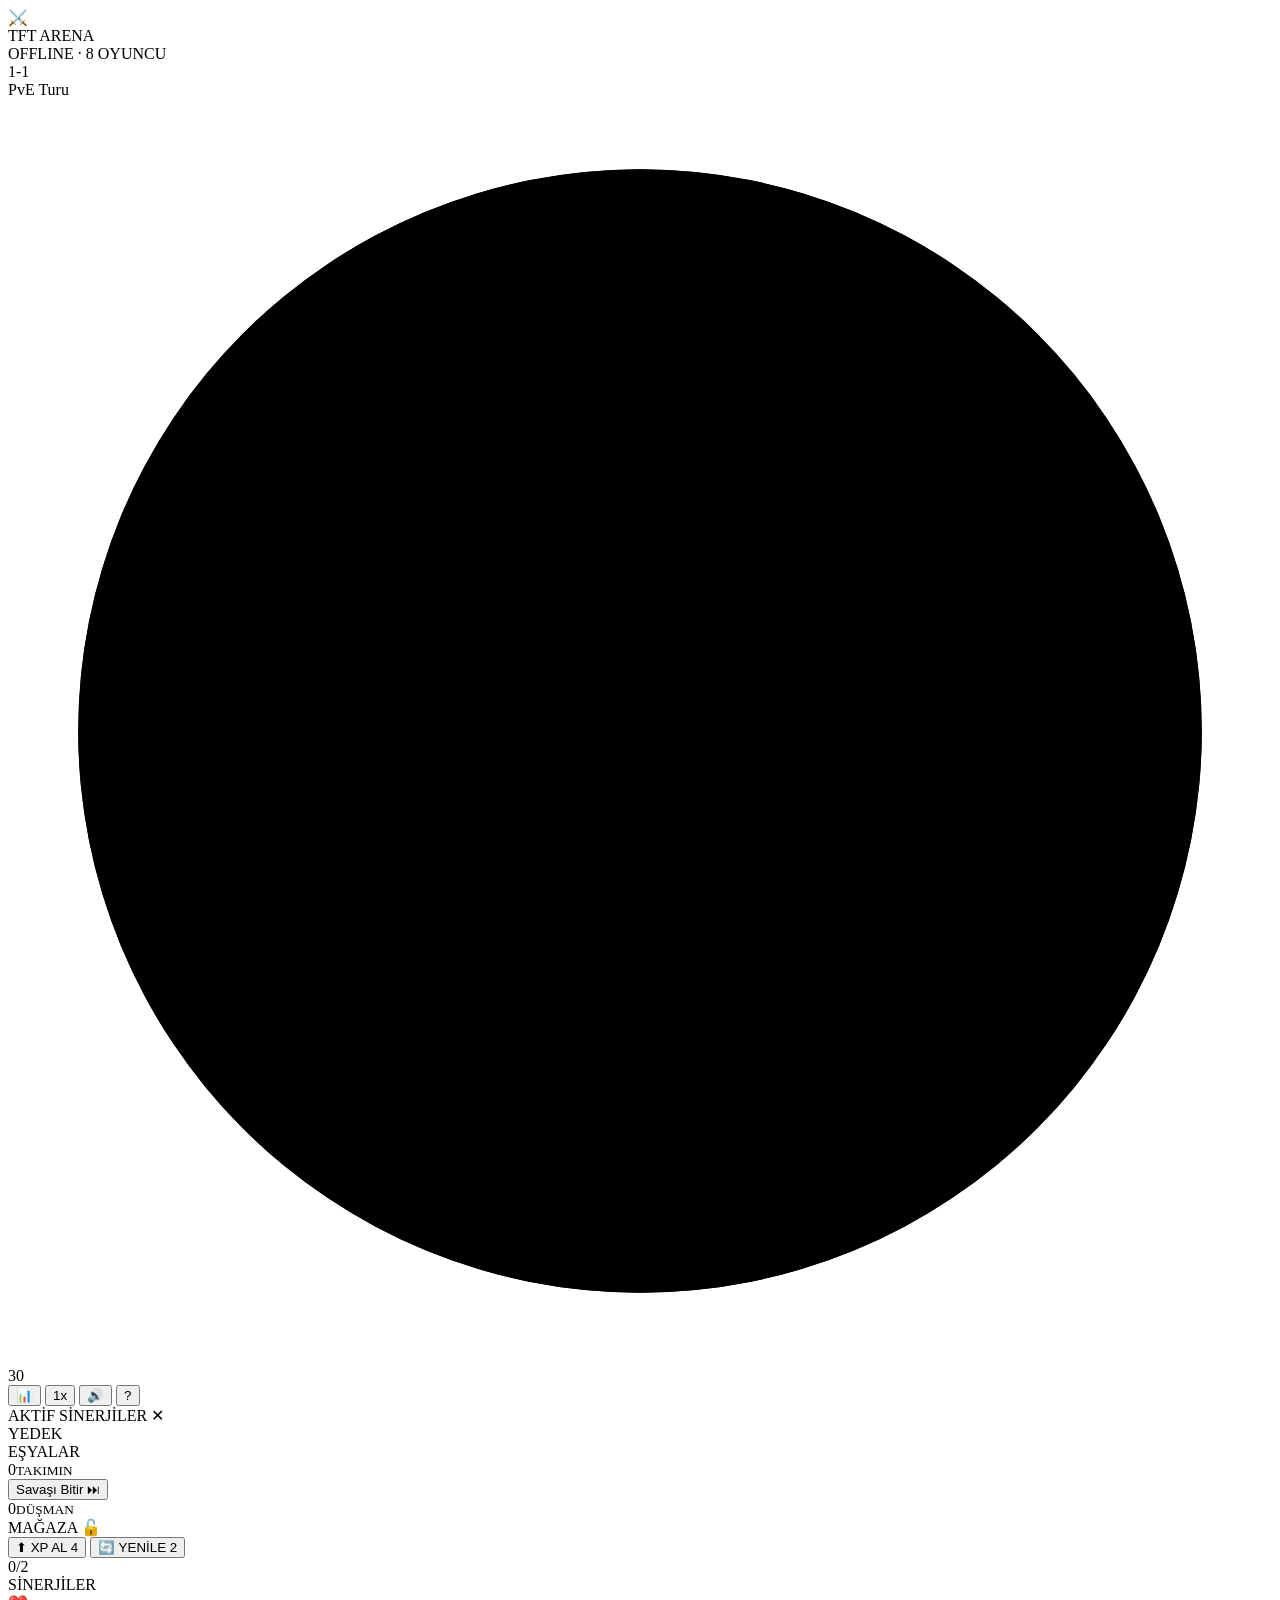
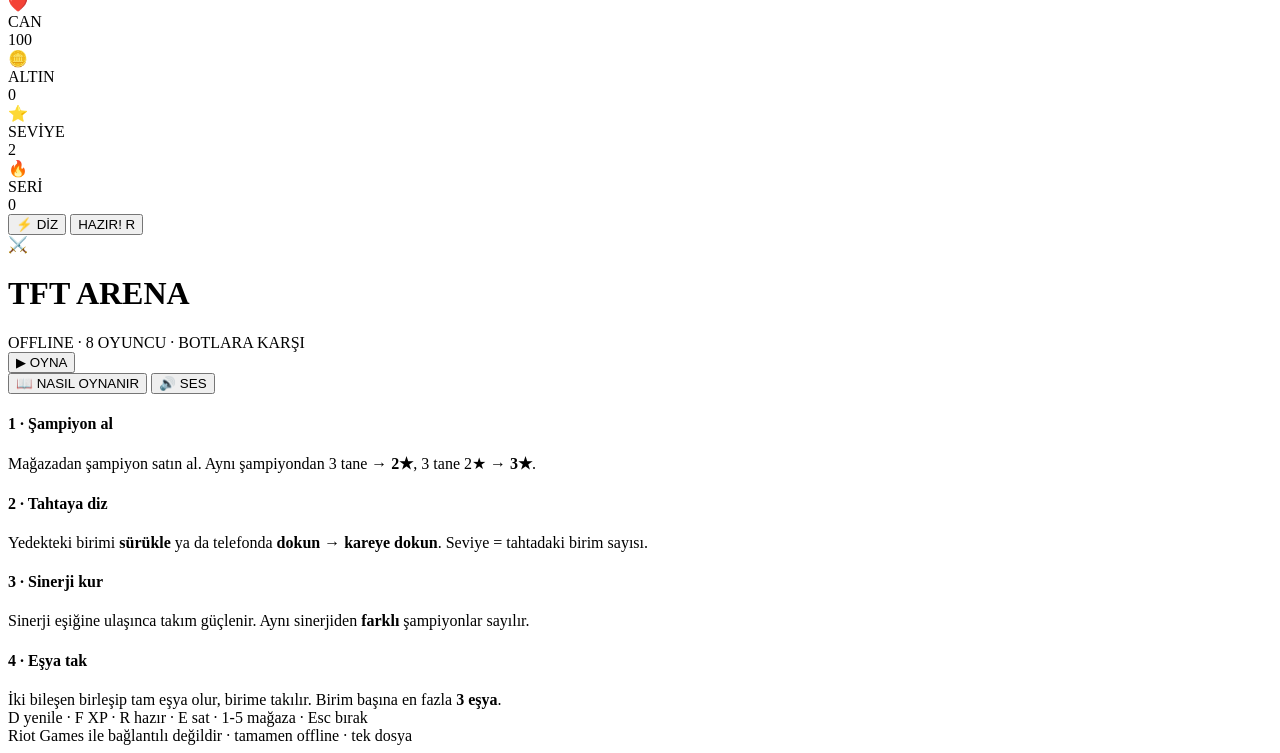
<file: src/index.template.html>
<!DOCTYPE html>
<html lang="tr">
<head>
<meta charset="utf-8" />
<meta name="viewport" content="width=device-width, initial-scale=1, maximum-scale=1, user-scalable=no, viewport-fit=cover" />
<meta name="theme-color" content="#05080f" />
<title>TFT Arena — Offline</title>
<!--INJECT_CSS-->
<link rel="icon" href="data:image/svg+xml,<svg xmlns='http://www.w3.org/2000/svg' viewBox='0 0 100 100'><text y='.9em' font-size='90'>⚔️</text></svg>" />
</head>
<body>
<div id="app">
  <!-- ÜST BAR -->
  <header id="topbar">
    <div class="brand">
      <div class="brand-crest">⚔️</div>
      <div class="brand-text">
        <div class="brand-title">TFT ARENA</div>
        <div class="brand-sub">OFFLINE · 8 OYUNCU</div>
      </div>
    </div>
    <div id="stage-info" class="stage-info">
      <div class="stage-round" id="stage-round">1-1</div>
      <div class="stage-name" id="stage-name">PvE Turu</div>
    </div>
    <div id="players-strip" class="players-strip"></div>
    <div class="topbar-right">
      <div id="round-timer" class="round-timer">
        <svg viewBox="0 0 36 36" class="timer-ring"><circle class="ring-bg" cx="18" cy="18" r="16"></circle><circle id="ring-fg" class="ring-fg" cx="18" cy="18" r="16"></circle></svg>
        <span id="timer-text">30</span>
      </div>
      <button id="btn-traits" class="icon-btn mobile-only" title="Sinerjiler">📊</button>
      <button id="btn-speed" class="icon-btn" title="Hız">1x</button>
      <button id="btn-sound" class="icon-btn" title="Ses">🔊</button>
      <button id="btn-help" class="icon-btn" title="Yardım">?</button>
    </div>
  </header>

  <main id="main">
    <!-- SOL: TRAITLER -->
    <aside id="traits-panel" class="panel">
      <div class="panel-head">
        <span>AKTİF SİNERJİLER</span>
        <span id="btn-traits-close" class="lock mobile-only" style="cursor:pointer">✕</span>
      </div>
      <div id="traits-list" class="traits-list"></div>
      <div id="trait-detail" class="trait-detail hidden"></div>
    </aside>

    <!-- ORTA: TAHTA -->
    <section id="center">
      <div id="opponent-banner" class="opponent-banner hidden"></div>
      <div id="board-wrap">
        <div id="board">
          <div id="hex-layer"></div>
          <div id="fx-layer"></div>
          <div id="unit-layer"></div>
        </div>
      </div>
      <div id="bench-wrap">
        <div class="bench-label">YEDEK</div>
        <div id="bench"></div>
        <div id="item-bench-wrap">
          <div class="bench-label">EŞYALAR</div>
          <div id="item-bench"></div>
        </div>
      </div>
      <div id="combat-bar" class="combat-bar hidden">
        <div class="combat-side ally"><span id="ally-alive">0</span><small>TAKIMIN</small></div>
        <div class="combat-mid"><button id="btn-skip" class="btn small">Savaşı Bitir ⏭</button></div>
        <div class="combat-side enemy"><span id="enemy-alive">0</span><small>DÜŞMAN</small></div>
      </div>
    </section>

    <!-- SAĞ: MAĞAZA -->
    <aside id="right-panel" class="panel">
      <div id="unit-info" class="unit-info"></div>
      <div class="shop-block">
        <div class="panel-head">
          <span>MAĞAZA</span>
          <span id="shop-lock" class="lock" title="Mağazayı kilitle">🔓</span>
        </div>
        <div id="shop" class="shop"></div>
        <div class="shop-actions">
          <button id="btn-xp" class="btn gold">
            <span class="btn-ico">⬆</span> XP AL
            <span class="btn-cost">4</span>
          </button>
          <button id="btn-reroll" class="btn">
            <span class="btn-ico">🔄</span> YENİLE
            <span class="btn-cost">2</span>
          </button>
        </div>
        <div class="xp-row"><div class="xp-bar"><div id="xp-fill"></div></div><span id="xp-text">0/2</span></div>
      </div>
      <div class="panel-head"><span>SİNERJİLER</span></div>
      <div id="traits-mini" class="traits-mini"></div>
    </aside>
  </main>

  <!-- ALT BAR -->
  <footer id="bottombar">
    <div class="bot-left">
      <div class="stat-pill hp-pill">
        <span class="pill-ico">❤️</span>
        <div class="pill-body"><div class="pill-label">CAN</div><div class="pill-value"><span id="player-hp">100</span></div></div>
      </div>
      <div class="stat-pill gold-pill">
        <span class="pill-ico">🪙</span>
        <div class="pill-body"><div class="pill-label">ALTIN</div><div class="pill-value"><span id="player-gold">0</span></div></div>
      </div>
      <div class="stat-pill lvl-pill">
        <span class="pill-ico">⭐</span>
        <div class="pill-body"><div class="pill-label">SEVİYE</div><div class="pill-value"><span id="player-level">2</span></div></div>
      </div>
      <div class="stat-pill streak-pill">
        <span class="pill-ico">🔥</span>
        <div class="pill-body"><div class="pill-label">SERİ</div><div class="pill-value"><span id="player-streak">0</span></div></div>
      </div>
    </div>
    <div class="board-pills" id="board-pills"></div>
    <div class="bot-right">
      <button id="btn-arrange" class="btn" title="Otomatik diz">⚡ DİZ</button>
      <button id="btn-ready" class="btn ready">HAZIR! <span class="key">R</span></button>
    </div>
  </footer>
</div>

<div id="intro-screen" class="intro-screen">
  <div class="intro-glow"></div>
  <div class="intro-inner">
    <div class="intro-crest">⚔️</div>
    <h1 class="intro-title">TFT <span>ARENA</span></h1>
    <div class="intro-sub">OFFLINE · 8 OYUNCU · BOTLARA KARŞI</div>
    <div id="intro-champs" class="intro-champs"></div>
    <button id="btn-welcome" class="btn ready intro-play">▶ OYNA</button>
    <div class="intro-row">
      <button id="intro-help" class="btn intro-help-btn">📖 NASIL OYNANIR</button>
      <button id="intro-sound" class="btn intro-help-btn">🔊 SES</button>
    </div>
    <div id="intro-best" class="intro-best"></div>
    <div id="intro-help-body" class="intro-help hidden">
      <div class="intro-help-grid">
        <div><h4>1 · Şampiyon al</h4>Mağazadan şampiyon satın al. Aynı şampiyondan 3 tane → <b>2★</b>, 3 tane 2★ → <b>3★</b>.</div>
        <div><h4>2 · Tahtaya diz</h4>Yedekteki birimi <b>sürükle</b> ya da telefonda <b>dokun → kareye dokun</b>. Seviye = tahtadaki birim sayısı.</div>
        <div><h4>3 · Sinerji kur</h4>Sinerji eşiğine ulaşınca takım güçlenir. Aynı sinerjiden <b>farklı</b> şampiyonlar sayılır.</div>
        <div><h4>4 · Eşya tak</h4>İki bileşen birleşip tam eşya olur, birime takılır. Birim başına en fazla <b>3 eşya</b>.</div>
      </div>
      <div class="intro-keys">D yenile · F XP · R hazır · E sat · 1-5 mağaza · Esc bırak</div>
    </div>
    <div class="intro-foot">Riot Games ile bağlantılı değildir · tamamen offline · tek dosya</div>
  </div>
</div>
<div id="drawer-backdrop" class="drawer-backdrop"></div>
<div id="item-hint" class="item-hint hidden"></div>
<div id="tooltip" class="tooltip hidden"></div>
<div id="modal-root" class="modal-root hidden"></div>
<div id="sheet-root" class="sheet-root hidden"></div>
<div id="toast-root"></div>
<!-- build: __STAMP__ -->

<!--INJECT_JS-->
</body>
</html>
</file>
